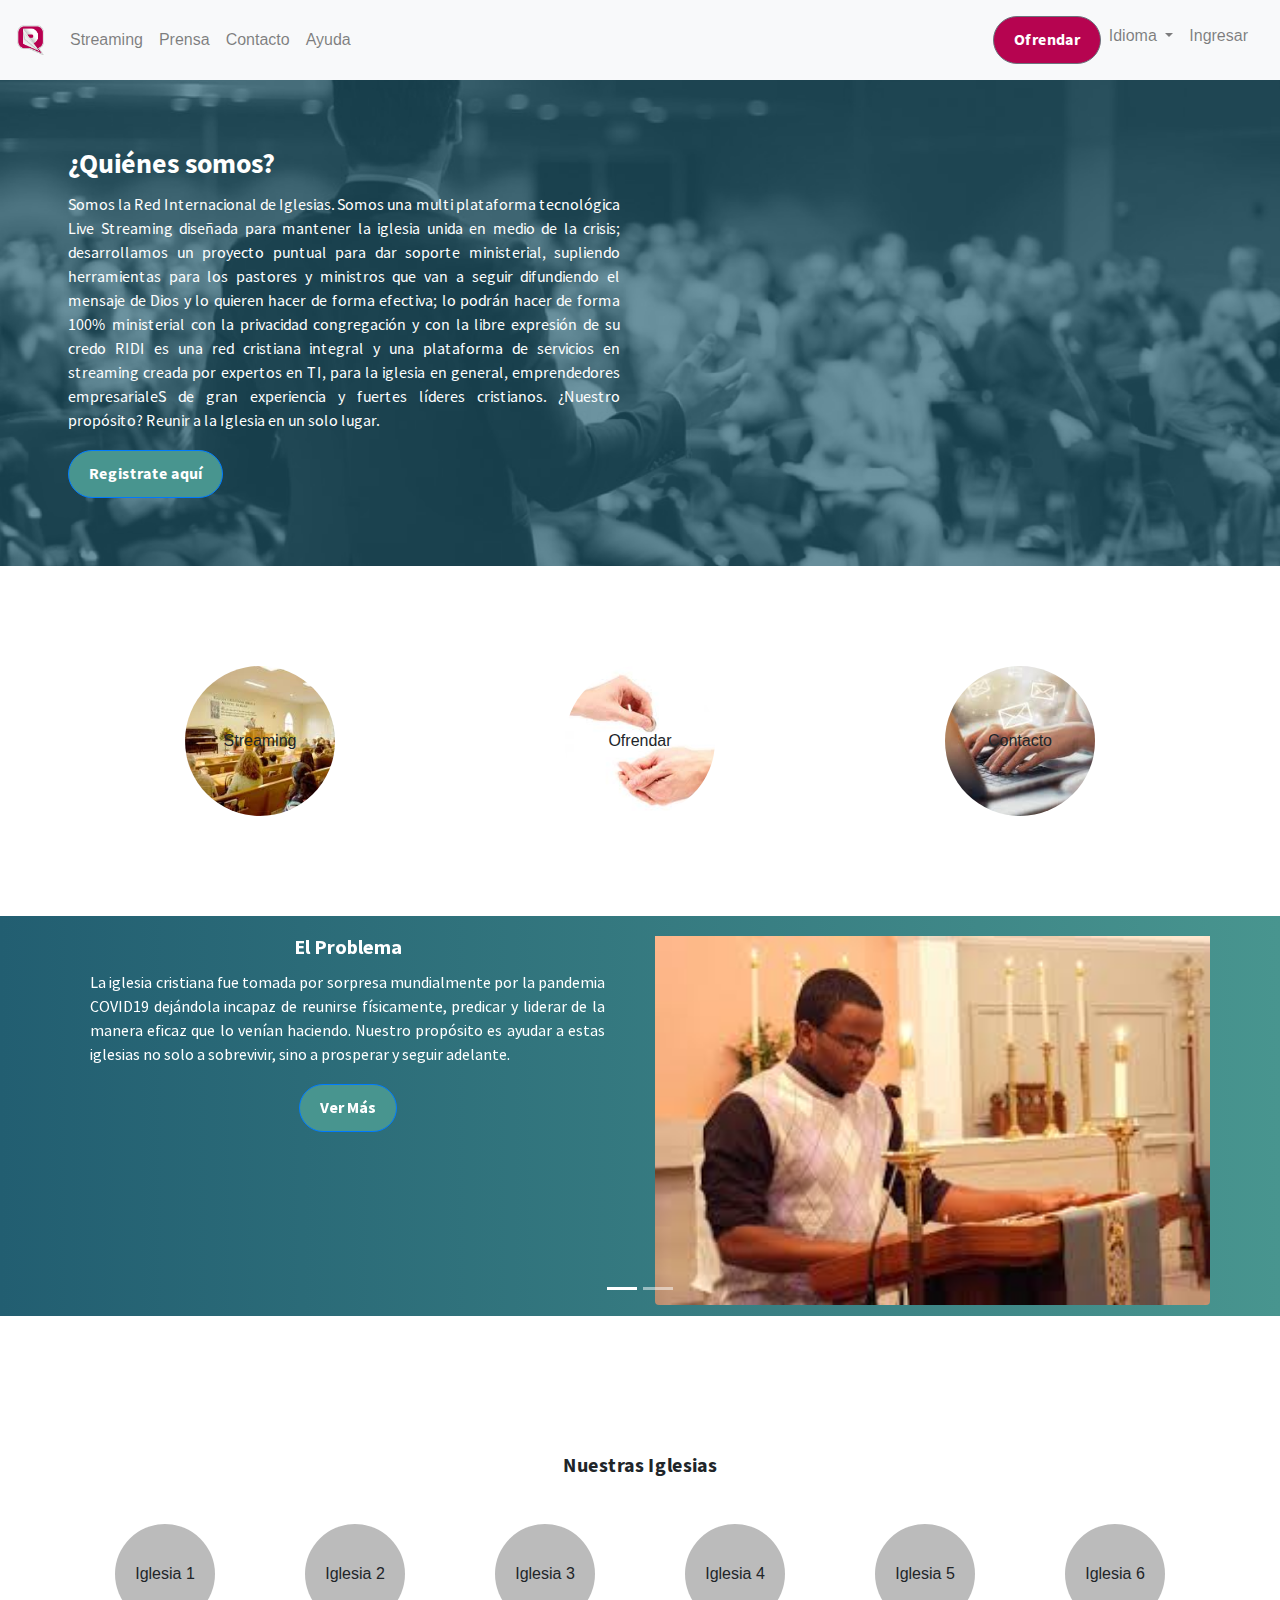
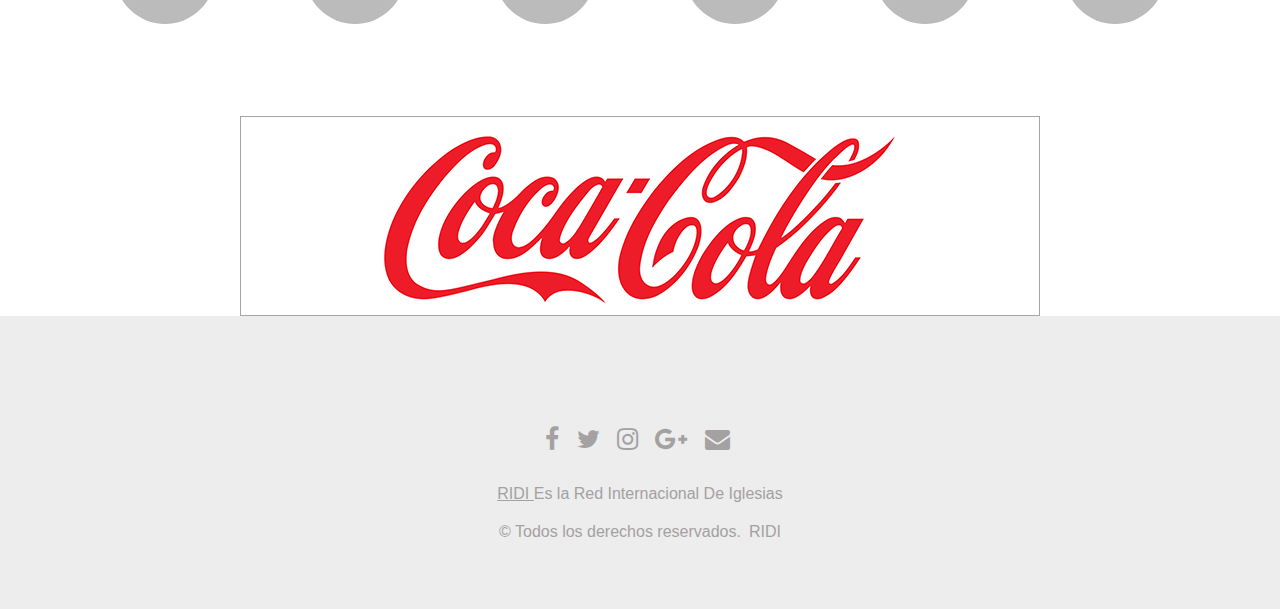
<file: index.html>
<!doctype html>
<html lang="en">

<head>
    <!-- Required meta tags -->
    <meta charset="utf-8">
    <meta name="viewport" content="width=device-width, initial-scale=1, shrink-to-fit=no">

    <!-- Bootstrap CSS -->
    <link rel="stylesheet" href="lib/bootstrap/css/bootstrap.min.css">

    <!-- Own CSS -->
    <link rel="stylesheet" href="css/estilos.css">

    <!--  -->
    <title>RIDI1</title>
</head>

<body>
    <!-- Navbar -->
    <!-- Image and text -->
    <nav class="navbar navbar-expand-lg navbar-light bg-light">
        <a class="navbar-brand" href="#">
            <img src="img/ridi solo-01-01.png" width="30" height="30" class="d-inline-block align-top" alt=""
                loading="lazy">
        </a>
        <button class="navbar-toggler" type="button" data-toggle="collapse" data-target="#navbarNavDropdown"
            aria-controls="navbarNavDropdown" aria-expanded="false" aria-label="Toggle navigation">
            <span class="navbar-toggler-icon"></span>
        </button>
        <div class="collapse navbar-collapse" id="navbarNavDropdown">
            <ul class="navbar-nav">
                <li class="nav-item">
                    <a class="nav-link" href="#" data-toggle="modal" data-target="#exampleModalCenter">Streaming</a>
                </li>
                <li class="nav-item">
                    <a class="nav-link" href="#">Prensa</a>
                </li>
                <li class="nav-item">
                    <a class="nav-link" href="#" data-toggle="modal" data-target="#exampleModalCenter2">Contacto</a>
                </li>
                <li class="nav-item">
                    <a class="nav-link" href="#" data-toggle="modal" data-target="#exampleModalCenter3">Ayuda</a>
                </li>
            </ul>
            <ul class="navbar-nav ml-auto p-2">
                <li class="nav-item">
                    <a class=" btn btn-secondary" href="#" data-toggle="modal" data-target="#exampleModalCenter6">Ofrendar</a>
                </li>
                <li class="nav-item dropdown">
                    <a class="nav-link dropdown-toggle" href="#" id="navbarDropdown" role="button"
                        data-toggle="dropdown" aria-haspopup="true" aria-expanded="false">
                        Idioma
                    </a>
                    <div class="dropdown-menu dropdown-menu-right" aria-labelledby="navbarDropdown">
                        <a class="dropdown-item" href="#">Español</a>
                        <a class="dropdown-item" href="#">Inglés</a>
                    </div>
                </li>
                <li class="nav-item">
                    <a class="nav-link" href="#" data-toggle="modal" data-target="#exampleModalCenter5">Ingresar</a>
                </li>
            </ul>
        </div>
    </nav>
    <!-- ¿Quienes somos? -->
    <div class="bgQueSom">
        <div class="card carQueSom">
            <div class="card-body">
                <h3 class="card-title AvenirBold">¿Quiénes somos?</h3>
                <p class="card-text AvenirRegular" style="text-align: justify;">
                    Somos la Red Internacional de Iglesias.
                    Somos una multi plataforma tecnológica Live Streaming diseñada para mantener la iglesia unida en
                    medio de la crisis; desarrollamos un proyecto puntual para dar soporte ministerial, supliendo
                    herramientas para los pastores y ministros que van a seguir difundiendo el mensaje de Dios y lo
                    quieren hacer de forma efectiva; lo podrán hacer de forma 100% ministerial con la privacidad
                    congregación y con la libre expresión de su credo
                    RIDI es una red cristiana integral y una plataforma de servicios en streaming creada por expertos en
                    TI, para la iglesia en general, emprendedores empresarialeS de gran experiencia y fuertes líderes
                    cristianos.
                    ¿Nuestro propósito?
                    Reunir a la Iglesia en un solo lugar.</p>
                <a href="#" class="btn btn-primary" data-toggle="modal"
                data-target="#exampleModalCenter5">Registrate aquí</a>
            </div>
        </div>
    </div>
    <!-- Funcionalidades -->
    <div class="container conFunc">
        <div class="row">
            <div class="col-4">
                <div class="func" data-toggle="modal" data-target="#exampleModalCenter" style="background-image: url('img/servicio.jpeg'); background-position-x: left; background-size: cover;">
                    Streaming
                </div>
            </div>
            <div class="col-4">
                <div class="func" data-toggle="modal" data-target="#exampleModalCenter6" style="background-image: url('img/ofrenda.jpeg'); background-position-x: center; background-size: cover;">
                    Ofrendar
                </div>
            </div>
            <div class="col-4">
                <div class="func" data-toggle="modal" data-target="#exampleModalCenter2" style="background-image: url('img/contacto.jpeg'); background-position-x: center; background-size: cover;">
                    Contacto
                </div>
            </div>
        </div>
    </div>
    <!-- Tour por la aplicación -->
    <div id="carouselExampleIndicators" class="carousel slide" data-ride="carousel"
        style="background-image: linear-gradient(to right,  #225e71, #48958f)">
        <ol class="carousel-indicators">
            <li data-target="#carouselExampleIndicators" data-slide-to="0" class="active"></li>
            <li data-target="#carouselExampleIndicators" data-slide-to="1"></li>
        </ol>
        <div class="carousel-inner">
            <div class="carousel-item active carousel-item-uno">
                <!-- img class="d-block w-100" src="..." alt="First slide"-->
                <div class="container">
                    <div class="row">
                        <div class="col-6">
                            <div class="card cardTour">
                                <div class="card-body">
                                    <h5 class="card-title AvenirBold">El Problema</h5>
                                    <p class="card-text AvenirRegular">
                                        La iglesia cristiana fue tomada por sorpresa mundialmente por la pandemia
                                        COVID19 dejándola incapaz de reunirse físicamente, predicar y liderar de la
                                        manera eficaz que lo venían haciendo.
                                        Nuestro propósito es ayudar a estas iglesias no solo a sobrevivir, sino a
                                        prosperar y seguir adelante.</p>
                                    <a href="#" class="btn btn-primary">Ver Más</a>
                                </div>
                            </div>
                        </div>
                        <div class="col-6">
                            <img src="img/images.jpeg" class="rounded mx-auto d-block" alt="..."
                                style="width: 100%; padding-top:20px;">
                        </div>
                    </div>
                </div>
            </div>
            <div class="carousel-item carousel-item-dos">
                <!--img class="d-block w-100" src="..." alt="Second slide"-->
                <div class="container">
                    <div class="row">
                        <div class="col-6">
                            <img src="img/images.jpeg" class="rounded mx-auto d-block" alt="..."
                                style="width: 100%; padding-top:20px;">
                        </div>
                        <div class="col-6">
                            <div class="card cardTour">
                                <div class="card-body">
                                    <h5 class="card-title AvenirBold">La Solución</h5>
                                    <p class="card-text AvenirRegular">
                                        Proporcionaremos a todos los pastores, obispos y ministros una plataforma para:
                                        Predicar sus sermones semanales a su congregación estándar; y expandirse a
                                        nuevos creyentes a nivel mundial a través de STREAMING GRATUITO.
                                        Esta es la forma rápida y segura puedan hacer el recaudo de los diezmos y
                                        ofrendas.
                                        Finalmente, proporcionaremos a más de 660 millones de iglesias evangélicas
                                        servicios de valor agregado, como música, películas y educación, lo cual les
                                        permitirá tener la oportunidad de una mayor extensión y alcance.</p>
                                    <a href="#" class="btn btn-primary">Ver Más</a>
                                </div>
                            </div>
                        </div>
                    </div>
                </div>
            </div>
        </div>
    </div>
    <!-- Nuestros aliados -->
    <div class="container conAli">
        <div class="row">
            <h5 class="tituloNuestrasIglesias AvenirBold">Nuestras Iglesias</h5>
        </div>
        <div class="row">
            <div class="col-2">
                <div class="ali">
                    Iglesia 1
                </div>
            </div>
            <div class="col-2">
                <div class="ali">
                    Iglesia 2
                </div>
            </div>
            <div class="col-2">
                <div class="ali">
                    Iglesia 3
                </div>
            </div>
            <div class="col-2">
                <div class="ali">
                    Iglesia 4
                </div>
            </div>
            <div class="col-2">
                <div class="ali">
                    Iglesia 5
                </div>
            </div>
            <div class="col-2">
                <div class="ali">
                    Iglesia 6
                </div>
            </div>
        </div>
    </div>
    <!-- Publicidad -->
    <div id="demo" class="carousel slide" data-ride="carousel">
        <!-- The slideshow -->
        <div class="carousel-inner">
            <div class="carousel-item active">
                <img src="img/Coca-Cola-Aktien-online-traden.png" alt="Coca-Cola">
            </div>
            <div class="carousel-item">
                <img src="img/Coca-Cola-Aktien-online-traden.png" alt="Coca-Cola">
            </div>
            <div class="carousel-item">
                <img src="img/Coca-Cola-Aktien-online-traden.png" alt="Coca-Cola">
            </div>
        </div>
    </div>
    <!-- Footer -->
    <section id="footer">
        <div class="container">
            <div class="row">
                <div class="col-xs-12 col-sm-12 col-md-12 mt-2 mt-sm-5">
                    <ul class="list-unstyled list-inline social text-center">
                        <li class="list-inline-item"><a href="#"><i class="fa fa-facebook"></i></a></li>
                        <li class="list-inline-item"><a href="#"><i class="fa fa-twitter"></i></a></li>
                        <li class="list-inline-item"><a href="#"><i class="fa fa-instagram"></i></a></li>
                        <li class="list-inline-item"><a href="#"><i class="fa fa-google-plus"></i></a></li>
                        <li class="list-inline-item"><a href="#" target="_blank"><i class="fa fa-envelope"></i></a></li>
                    </ul>
                </div>
                <hr>
            </div>
            <div class="row">
                <div class="col-xs-12 col-sm-12 col-md-12 mt-2 mt-sm-2 text-center">
                    <p><u><a href="https://www.ridi1.com/">RIDI </a></u>Es la Red Internacional De Iglesias</p>
                    <p class="h6">© Todos los derechos reservados.<a class="text-green ml-2"
                            href="https://www.ridi1.com" target="_blank">RIDI</a></p>
                </div>
                <hr>
            </div>
        </div>
    </section>
    <!-- Modal for streaming -->
    <div class="modal fade" id="exampleModalCenter" tabindex="-1" role="dialog"
        aria-labelledby="exampleModalCenterTitle" aria-hidden="true">
        <div class="modal-dialog modal-dialog-centered modal-lg" role="document">
            <div class="modal-content">
                <div class="modal-header">
                    <h5 class="modal-title" id="exampleModalLongTitle">Streaming</h5>
                    <button type="button" class="close" data-dismiss="modal" aria-label="Close">
                        <span aria-hidden="true">&times;</span>
                    </button>
                </div>
                <div class="modal-body">
                    <div class="container">
                        <div class="row">
                            <div class="col-6">
                                <div class="card cardStreaming">
                                    <div class="card-body">
                                        <h5 class="card-title AvenirBold">Nuestra propuesta</h5>
                                        <p class="card-text AvenirRegular">
                                            Definición del servicio</p>
                                        <a href="#" class="btn btn-primary">Registrate</a>
                                    </div>
                                </div>
                            </div>
                            <div class="col-6">
                                <img src="img/images.jpeg" class="rounded mx-auto d-block" alt="..."
                                    style="width: 100%; padding-top:20px;">
                            </div>
                        </div>
                    </div>
                </div>
                <!--div class="modal-footer">
                    <button type="button" class="btn btn-secondary" data-dismiss="modal">Close</button>
                    <button type="button" class="btn btn-primary">Save changes</button>
                </div-->
            </div>
        </div>
    </div>
    <!-- Modal for Contact -->
    <div class="modal fade" id="exampleModalCenter2" tabindex="-1" role="dialog"
        aria-labelledby="exampleModalCenterTitle" aria-hidden="true">
        <div class="modal-dialog modal-dialog-centered modal-lg" role="document">
            <div class="modal-content">
                <div class="modal-header">
                    <h5 class="modal-title" id="exampleModalLongTitle">Contacto</h5>
                    <button type="button" class="close" data-dismiss="modal" aria-label="Close">
                        <span aria-hidden="true">&times;</span>
                    </button>
                </div>
                <div class="modal-body">
                    <div class="container">
                        <div class="row">
                            <div class="col-6">
                                <div class="container">
                                    <div class="row">
                                        <div class="col-md-12">
                                            <div class="well well-sm">
                                                <form class="form-horizontal" method="post">
                                                    <fieldset>
                                                        <legend>Escribenos</legend>
                                                        <div class="form-group">
                                                            <div class="col-md-12">
                                                                <label for="validationDefault01">Área</label>
                                                                <select class="custom-select" id="area">
                                                                    <option selected>Área</option>
                                                                    <option>Marketing</option>
                                                                    <option>Medios de comunicación</option>
                                                                </select>
                                                            </div>
                                                        </div>
                                                        <div class="form-group">
                                                            <div class="col-md-12">
                                                                <label for="validationDefault01">Nombre</label>
                                                                <input id="lname" name="name" type="text"
                                                                    placeholder=" Nombre" class="form-control">
                                                            </div>
                                                        </div>

                                                        <div class="form-group">
                                                            <div class="col-md-12">
                                                                <label for="validationDefault01">Correo electrónico</label>
                                                                <input id="email" name="email" type="text"
                                                                    placeholder="mail@mail.com" class="form-control">
                                                            </div>
                                                        </div>

                                                        <div class="form-group">
                                                            <div class="col-md-12">
                                                                <label for="validationDefault01">Teléfono</label>
                                                                <input id="phone" name="phone" type="text"
                                                                    placeholder="(+52) 55 5555 5555" class="form-control">
                                                            </div>
                                                        </div>

                                                        <div class="form-group">
                                                            <div class="col-md-12">
                                                                <label for="validationDefault01">Mensaje</label>
                                                                <textarea class="form-control" id="message"
                                                                    name="message"
                                                                    placeholder="Mensaje."
                                                                    rows="7"></textarea>
                                                            </div>
                                                        </div>

                                                        <div class="form-group">
                                                            <div class="col-md-12 text-center">
                                                                <button type="submit"
                                                                    class="btn btn-primary btn-lg">Enviar</button>
                                                            </div>
                                                        </div>
                                                    </fieldset>
                                                </form>
                                            </div>
                                        </div>
                                    </div>
                                </div>
                            </div>
                            <div class="col-6">
                                <iframe
                                    src="https://www.google.com/maps/embed?pb=!1m14!1m12!1m3!1d7528.213646855604!2d-98.9879213778917!3d19.364526719607035!2m3!1f0!2f0!3f0!3m2!1i1024!2i768!4f13.1!5e0!3m2!1ses!2smx!4v1598648378971!5m2!1ses!2smx"
                                    width="100%" height="50%" frameborder="0" style="border:0;" allowfullscreen=""
                                    aria-hidden="false" tabindex="0"></iframe>
                                    <div class="row">
                                        <div class="col-xs-12 col-sm-12 col-md-12 mt-2 mt-sm-5">
                                            <ul class="list-unstyled list-inline social text-center">
                                                <li class="list-inline-item"><a href="#"><i class="fa fa-facebook"></i></a></li>
                                                <li class="list-inline-item"><a href="#"><i class="fa fa-twitter"></i></a></li>
                                                <li class="list-inline-item"><a href="#"><i class="fa fa-instagram"></i></a></li>
                                                <li class="list-inline-item"><a href="#"><i class="fa fa-google-plus"></i></a></li>
                                                <li class="list-inline-item"><a href="#" target="_blank"><i class="fa fa-envelope"></i></a></li>
                                            </ul>
                                        </div>
                                        <hr>
                                    </div>
                            </div>
                        </div>
                    </div>
                </div>
                <!--div class="modal-footer">
                    <button type="button" class="btn btn-secondary" data-dismiss="modal">Close</button>
                    <button type="button" class="btn btn-primary">Save changes</button>
                </div-->
            </div>
        </div>
    </div>
    <!-- Modal for Ayuda -->
    <div class="modal fade" id="exampleModalCenter3" tabindex="-1" role="dialog"
        aria-labelledby="exampleModalCenterTitle" aria-hidden="true">
        <div class="modal-dialog modal-dialog-centered modal-lg" role="document">
            <div class="modal-content">
                <div class="modal-header">
                    <h5 class="modal-title" id="exampleModalLongTitle">Ayuda</h5>
                    <button type="button" class="close" data-dismiss="modal" aria-label="Close">
                        <span aria-hidden="true">&times;</span>
                    </button>
                </div>
                <div class="modal-body">
                    <div class="container">
                        <div class="row">
                            <div class="accordion" id="accordionExample">
                                <div class="card">
                                    <div class="card-header" id="headingOne">
                                        <h5 class="mb-0">
                                            <button class="btn btn-link" type="button" data-toggle="collapse"
                                                data-target="#collapseOne" aria-expanded="true"
                                                aria-controls="collapseOne">
                                                QUIENES SOMOS?
                                            </button>
                                        </h5>
                                    </div>
                                    <div id="collapseOne" class="collapse show" aria-labelledby="headingOne"
                                        data-parent="#accordionExample">
                                        <div class="card-body">
                                            Anim pariatur cliche reprehenderit, enim eiusmod high life accusamus terry
                                            richardson ad squid. 3 wolf moon officia aute, non cupidatat skateboard
                                            dolor brunch.
                                        </div>
                                    </div>
                                    <div class="card">
                                        <div class="card-header" id="headingTwo">
                                            <h5 class="mb-0">
                                                <button class="btn btn-link collapsed" type="button"
                                                    data-toggle="collapse" data-target="#collapseTwo"
                                                    aria-expanded="false" aria-controls="collapseTwo">
                                                    ¿QUE TIPO DE OFRENDA PUEDO REALIZAR?
                                                </button>
                                            </h5>
                                        </div>
                                        <div id="collapseTwo" class="collapse" aria-labelledby="headingTwo"
                                            data-parent="#accordionExample">
                                            <div class="card-body">
                                                Anim pariatur cliche reprehenderit, enim eiusmod high life accusamus
                                                terry
                                                richardson ad squid. 3 wolf moon officia aute, non cupidatat skateboard
                                                dolor brunch.
                                            </div>
                                        </div>
                                    </div>
                                    <div class="card">
                                        <div class="card-header" id="headingThree">
                                            <h5 class="mb-0">
                                                <button class="btn btn-link collapsed" type="button"
                                                    data-toggle="collapse" data-target="#collapseThree"
                                                    aria-expanded="false" aria-controls="collapseThree">
                                                    ¿EXISTE ALGUN LIMITE DE OFRENDA QUE PUEDO HACER?
                                                </button>
                                            </h5>
                                        </div>
                                        <div id="collapseThree" class="collapse" aria-labelledby="headingThree"
                                            data-parent="#accordionExample">
                                            <div class="card-body">
                                                Anim pariatur cliche reprehenderit, enim eiusmod high life accusamus
                                                terry
                                                richardson ad squid. 3 wolf moon officia aute, non cupidatat skateboard
                                                dolor brunch.
                                            </div>
                                        </div>
                                    </div>
                                    <div class="card">
                                        <div class="card-header" id="headingFour">
                                            <h5 class="mb-0">
                                                <button class="btn btn-link collapsed" type="button"
                                                    data-toggle="collapse" data-target="#collapseFour"
                                                    aria-expanded="false" aria-controls="collapseFour">
                                                    ¿CUALES SON LOS REQUISITOS PARA FORMAR PARTE DE LA COMUNIDAD?
                                                </button>
                                            </h5>
                                        </div>
                                        <div id="collapseFour" class="collapse" aria-labelledby="headingFour"
                                            data-parent="#accordionExample">
                                            <div class="card-body">
                                                Anim pariatur cliche reprehenderit, enim eiusmod high life accusamus
                                                terry
                                                richardson ad squid. 3 wolf moon officia aute, non cupidatat skateboard
                                                dolor brunch.
                                            </div>
                                        </div>
                                    </div>
                                    <div class="card">
                                        <div class="card-header" id="headingFive">
                                            <h5 class="mb-0">
                                                <button class="btn btn-link collapsed" type="button"
                                                    data-toggle="collapse" data-target="#collapseFive"
                                                    aria-expanded="false" aria-controls="collapseFive">
                                                    ¿QUE CAPACIDAD DEBE TENER MI COMPUTADORA PARA PARTICIPAR EN EL
                                                    STREAMING?
                                                </button>
                                            </h5>
                                        </div>
                                        <div id="collapseFive" class="collapse" aria-labelledby="headingFive"
                                            data-parent="#accordionExample">
                                            <div class="card-body">
                                                Anim pariatur cliche reprehenderit, enim eiusmod high life accusamus
                                                terry
                                                richardson ad squid. 3 wolf moon officia aute, non cupidatat skateboard
                                                dolor brunch.
                                            </div>
                                        </div>
                                    </div>
                                    <div class="card">
                                        <div class="card-header" id="headingSix">
                                            <h5 class="mb-0">
                                                <button class="btn btn-link collapsed" type="button"
                                                    data-toggle="collapse" data-target="#collapseSix"
                                                    aria-expanded="false" aria-controls="collapseSix">
                                                    ¿EN QUE CIUDAD OPERAN?
                                                </button>
                                            </h5>
                                        </div>
                                        <div id="collapseSix" class="collapse" aria-labelledby="headingSix"
                                            data-parent="#accordionExample">
                                            <div class="card-body">
                                                Anim pariatur cliche reprehenderit, enim eiusmod high life accusamus
                                                terry
                                                richardson ad squid. 3 wolf moon officia aute, non cupidatat skateboard
                                                dolor brunch.
                                            </div>
                                        </div>
                                    </div>
                                </div>
                            </div>
                        </div>
                        <!-- Chat -->
                        <div class="chat-popup" id="myForm" style="display: none;">
                            <form action="" class="form-container">
                                <h1>Contacto</h1>
                                <input type="text" placeholder="Nombre" class="form-control">
                                <input type="text" placeholder="Asunto" class="form-control">
                                <textarea placeholder="Escribe una pregunta.." name="msg" required></textarea>

                                <button class="btn btn-primary">Enviar</button>
                                <button class="btn btn-secondary" onclick="closeForm()">Cerrar</button>
                            </form>
                          </div>
                        <!-- Chat -->
                    </div>
                    <div class="modal-footer">
                    <!--button type="button" class="btn btn-secondary" data-dismiss="modal">Cerrar</button-->
                    <button type="button" class="btn btn-primary" onclick="openForm()">No encontré lo que buscaba</button>
                </div>
                </div>
            </div>
        </div>
    </div>
    <!-- Modal for Login -->
    <div class="modal fade" id="exampleModalCenter4" tabindex="-1" role="dialog"
        aria-labelledby="exampleModalCenterTitle" aria-hidden="true">
        <div class="modal-dialog modal-dialog-centered modal-sm" role="document">
            <div class="modal-content">
                <div class="modal-header">
                    <h5 class="modal-title" id="exampleModalLongTitle">Iniciar sesión</h5>
                    <button type="button" class="close" data-dismiss="modal" aria-label="Close">
                        <span aria-hidden="true">&times;</span>
                    </button>
                </div>
                <div class="modal-body">
                    <div class="container">
                        <div class="row">
                            <div class="col-12">
                                <form>
                                    <div class="form-group">
                                        <label for="exampleInputEmail1">Correo electrónico</label>
                                        <input type="email" class="form-control" id="exampleInputEmail1"
                                            aria-describedby="emailHelp" placeholder="mail@mail.com">
                                    </div>
                                    <div class="form-group">
                                        <label for="exampleInputPassword1">Contraseña</label>
                                        <input type="password" class="form-control" id="exampleInputPassword1"
                                            placeholder="********">
                                    </div>
                                    <!--button type="submit" class="btn btn-primary">Enviar</button-->
                                </form>
                            </div>
                        </div>
                    </div>
                </div>
                <div class="modal-footer">
                    <!--button type="button" class="btn btn-secondary" data-dismiss="modal">Cancelar</button-->
                    <button type="button" class="btn btn-primary">Iniciar sesión</button>
                </div>
            </div>
        </div>
    </div>
    <!-- Modal for Registro -->
    <div class="modal fade" id="exampleModalCenter5" tabindex="-1" role="dialog"
        aria-labelledby="exampleModalCenterTitle" aria-hidden="true">
        <div class="modal-dialog modal-dialog-centered modal-lg" role="document">
            <div class="modal-content">
                <div class="modal-header">
                    <h5 class="modal-title" id="exampleModalLongTitle">Registro</h5>
                    <button type="button" class="close" data-dismiss="modal" aria-label="Close">
                        <span aria-hidden="true">&times;</span>
                    </button>
                </div>
                <div class="modal-body">
                    <!-- Funcionalidades -->
                    <div class="container conFunc">
                        <div class="row">
                            <div class="col-4">
                                <button class="func" id="btnRegInst" style="background-image: url('img/pulpito.jpeg'); background-position-x: center;">
                                    Institución
                                </button>
                            </div>
                            <div class="col-4">
                                <button class="func" id="btnRegAgr" style="background-image: url('img/oratoria.jpeg'); background-position-x: center;">
                                    Pastor
                                </button>
                            </div>
                            <div class="col-4">
                                <button class="func" style="background-image: url('img/miembros.jpeg'); background-position-x: center;">
                                    Miembro
                                </button>
                            </div>
                        </div>
                        <br>
                        <div class="row">
                            <div class="alert alert-warning" role="alert">
                                Solicita una invitación al líder de tu congregación
                            </div>
                        </div>
                        <div class="row">
                            <h5 style="width: 100%; text-align: center;">¿Ya estás registrado? <span><a href="#" id="btnLogin">Inicia sesión</a></span></h5>
                        </div>
                    </div>
                </div>
                <!--div class="modal-footer">
                    <button type="button" class="btn btn-secondary" data-dismiss="modal">Close</button>
                    <button type="button" class="btn btn-primary">Save changes</button>
                </div-->
            </div>
        </div>
    </div>
    <!-- Modal for Ofrenda -->
    <div class="modal fade" id="exampleModalCenter6" tabindex="-1" role="dialog"
        aria-labelledby="exampleModalCenterTitle" aria-hidden="true">
        <div class="modal-dialog modal-dialog-centered" role="document">
            <div class="modal-content">
                <div class="modal-header">
                    <h5 class="modal-title" id="exampleModalLongTitle">Ofrendar</h5>
                    <button type="button" class="close" data-dismiss="modal" aria-label="Close">
                        <span aria-hidden="true">&times;</span>
                    </button>
                </div>
                <div class="modal-body">
                    <!-- Funcionalidades -->
                    <div class="container">
                        <form>
                            <div class="form-row">
                                <div class="col-md-12">
                                    <label for="validationDefault01">Titular de la tarjeta</label>
                                    <input type="text" class="form-control" id="validationDefault01"
                                        placeholder="Juan Pablo Rojas Lopez" required>
                                </div>
                            </div>
                            <br>
                            <div class="form-row">
                                <div class="col-md-6">
                                    <label for="validationDefault01">No. de tarjeta</label>
                                    <input type="text" class="form-control" id="validationDefault01"
                                        placeholder="0000 0000 0000 0000" required>
                                </div>
                                <div class="col-md-6">
                                    <label for="validationDefault01">Monto</label>
                                    <input type="text" class="form-control" id="validationDefault01" placeholder="0.00"
                                        required>
                                </div>
                            </div>
                            <br>
                            <div class="form-row">
                                <div class="col-md-4">
                                    <label for="validationDefault01">Tipo de tarjeta</label>
                                    <select class="custom-select" id="cargo">
                                        <option selected>Tipo</option>
                                        <option>Visa</option>
                                        <option>Master Card</option>
                                        <option>American Express</option>
                                    </select>
                                </div>
                                <div class="col-md-4">
                                    <label for="validationDefault01">Expiración</label>
                                    <input type="text" class="form-control" id="validationDefault01" placeholder="00/00"
                                        required>
                                </div>
                                <div class="col-md-4">
                                    <label for="validationDefault01">CVV</label>
                                    <input type="text" class="form-control" id="validationDefault01" placeholder="000"
                                        required>
                                </div>
                            </div>
                            <br>
                            <div class="form-row">
                                <div class="col-md-12">
                                    <label for="validationDefault01">Tipo de ofrenda</label>
                                    <select class="custom-select" id="cargo">
                                        <option selected>Tipo</option>
                                        <option>Ofrenda</option>
                                        <option>Diezmo</option>
                                    </select>
                                </div>
                            </div>
                        </form>
                    </div>
                </div>
                <div class="modal-footer">
                    <button type="button" class="btn btn-secondary" data-dismiss="modal">Cancelar</button>
                    <button type="button" class="btn btn-primary">Ofrendar</button>
                </div>
            </div>
        </div>
    </div>
    <!-- Optional JavaScript -->
    <!-- jQuery first, then Popper.js, then Bootstrap JS -->
    <script src="lib/jquery/jquery-3.5.1.slim.min.js"></script>
    <script src="lib/popper/popper.min.js"></script>
    <script src="lib/bootstrap/js/bootstrap.min.js"></script>

    <!-- Own CSS -->
    <script src="js/script.js"></script>

</body>

</html>
</file>
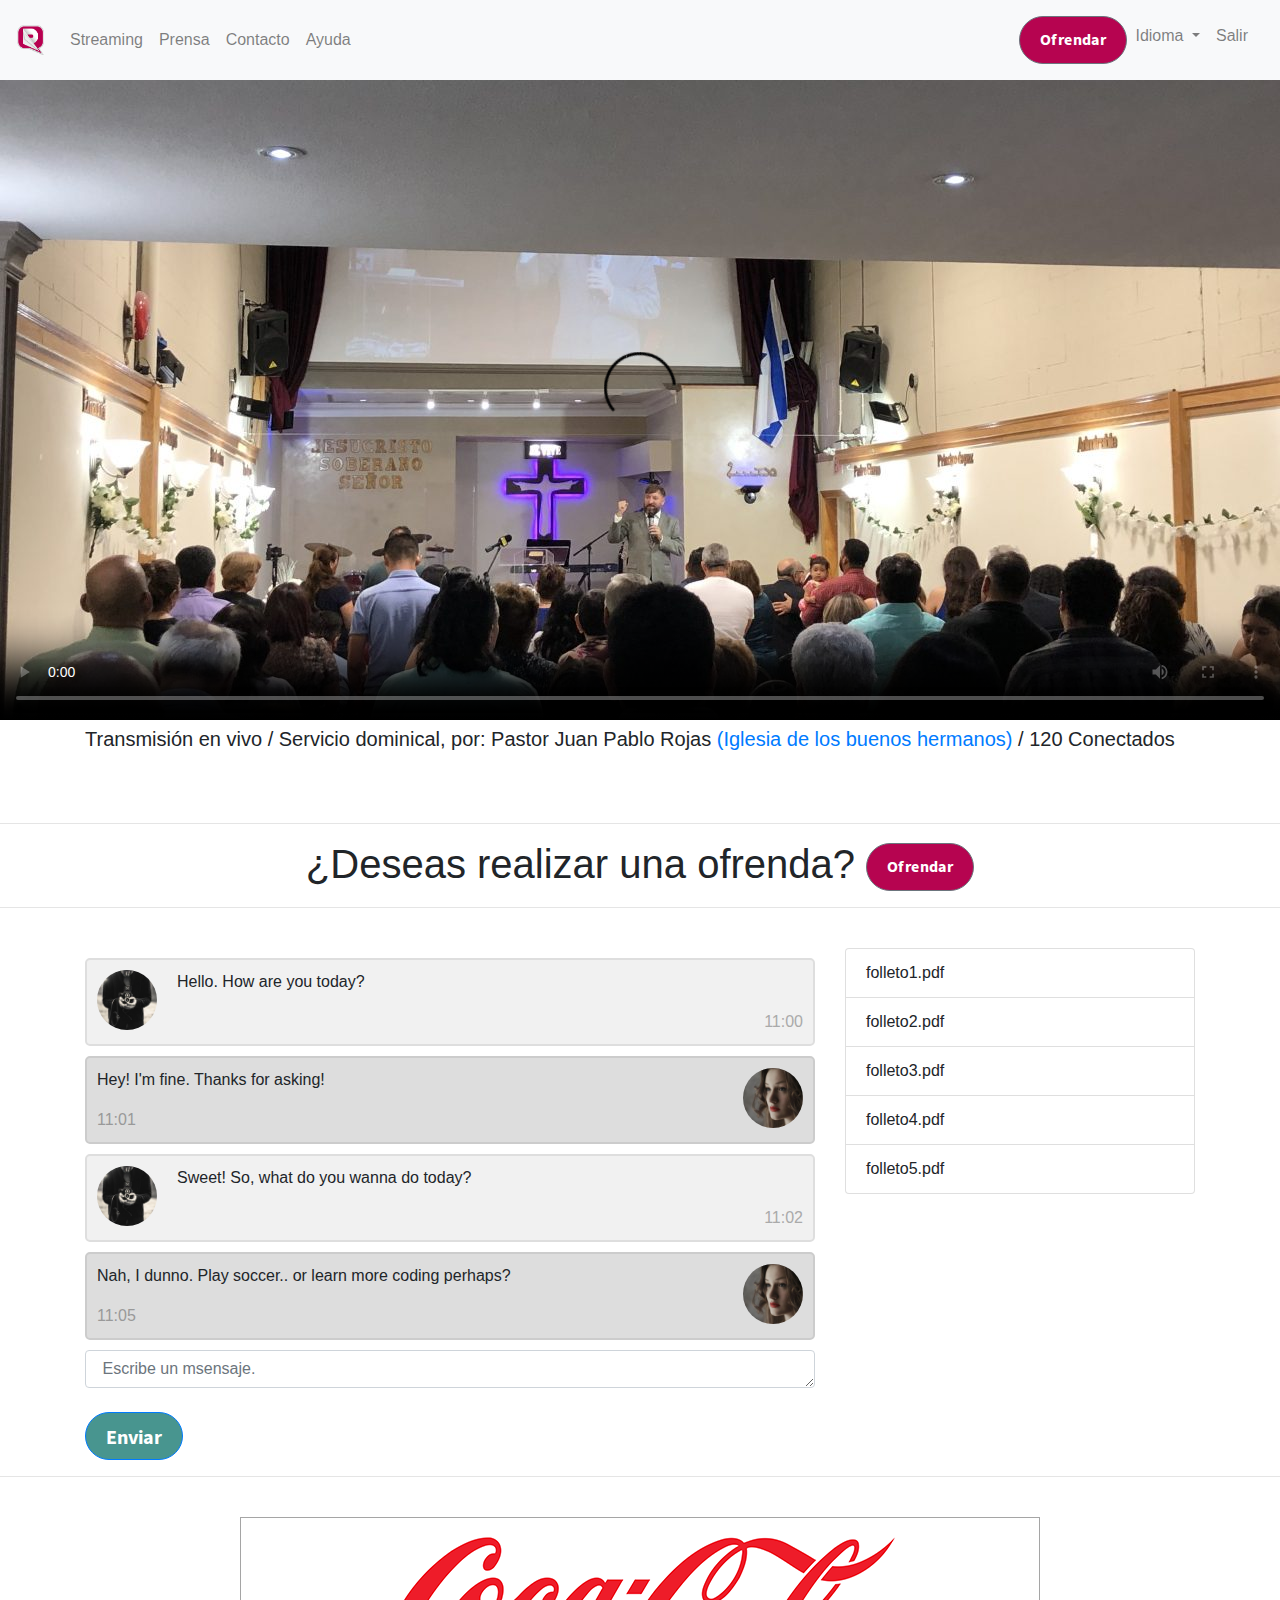
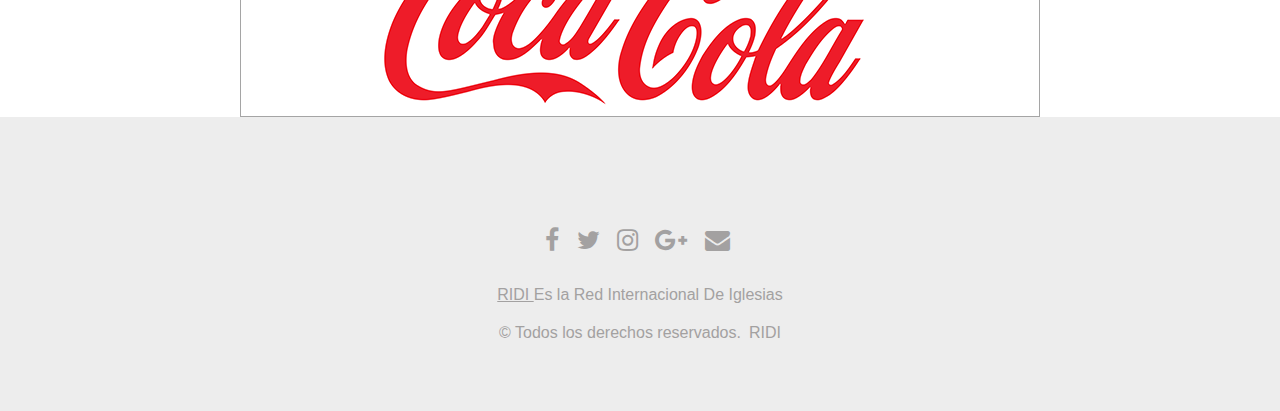
<file: evento.html>
<!doctype html>
<html lang="en">

<head>
    <!-- Required meta tags -->
    <meta charset="utf-8">
    <meta name="viewport" content="width=device-width, initial-scale=1, shrink-to-fit=no">

    <!-- Bootstrap CSS -->
    <link rel="stylesheet" href="lib/bootstrap/css/bootstrap.min.css">

    <!-- Own CSS -->
    <link rel="stylesheet" href="css/estilos.css">

    <!--  -->
    <title>RIDI1</title>

</head>

<body>
    <!-- Navbar -->
    <!-- Image and text -->
    <nav class="navbar navbar-expand-lg navbar-light bg-light">
        <a class="navbar-brand" href="#">
            <img src="img/ridi solo-01-01.png" width="30" height="30" class="d-inline-block align-top" alt=""
                loading="lazy">
        </a>
        <button class="navbar-toggler" type="button" data-toggle="collapse" data-target="#navbarNavDropdown"
            aria-controls="navbarNavDropdown" aria-expanded="false" aria-label="Toggle navigation">
            <span class="navbar-toggler-icon"></span>
        </button>
        <div class="collapse navbar-collapse" id="navbarNavDropdown">
            <ul class="navbar-nav">
                <li class="nav-item">
                    <a class="nav-link" href="#" data-toggle="modal" data-target="#exampleModalCenter">Streaming</a>
                </li>
                <li class="nav-item">
                    <a class="nav-link" href="#">Prensa</a>
                </li>
                <li class="nav-item">
                    <a class="nav-link" href="#" data-toggle="modal" data-target="#exampleModalCenter2">Contacto</a>
                </li>
                <li class="nav-item">
                    <a class="nav-link" href="#" data-toggle="modal" data-target="#exampleModalCenter3">Ayuda</a>
                </li>
            </ul>
            <ul class="navbar-nav ml-auto p-2">
                <li class="nav-item">
                    <a class="btn btn-secondary" href="#" data-toggle="modal" data-target="#exampleModalCenter6">Ofrendar</a>
                </li>
                <li class="nav-item dropdown">
                    <a class="nav-link dropdown-toggle" href="#" id="navbarDropdown" role="button"
                        data-toggle="dropdown" aria-haspopup="true" aria-expanded="false">
                        Idioma
                    </a>
                    <div class="dropdown-menu dropdown-menu-right" aria-labelledby="navbarDropdown">
                        <a class="dropdown-item" href="#">Español</a>
                        <a class="dropdown-item" href="#">Inglés</a>
                    </div>
                </li>
                <li class="nav-item">
                    <a class="nav-link" href="index.html">Salir</a>
                </li>
            </ul>
        </div>
    </nav>
    <!-- Contenido -->
    <div>
        <video width="100%" src="" autoplay poster="img/culto.jpg" controls>
            Tu navegador no admite el elemento <code>video</code>.
        </video>
        <div class="visor">
            <div class="container">
                <div class="row">
                    <h5>Mateo 3:13-17</h5>
                </div>
                <div class="row">
                    <h5>Reina-Valera 1960</h5>
                </div>
                <div class="row">
                    <p>13 Entonces Jesús vino de Galilea a Juan al Jordán, para ser bautizado por él.
                        <br>
                        14 Mas Juan se le oponía, diciendo: Yo necesito ser bautizado por ti, ¿y tú vienes a mí?
                        <br>
                        15 Pero Jesús le respondió: Deja ahora, porque así conviene que cumplamos toda justicia.
                        Entonces le dejó.
                        <br>
                        16 Y Jesús, después que fue bautizado, subió luego del agua; y he aquí los cielos le fueron
                        abiertos, y vio al Espíritu de Dios que descendía como paloma, y venía sobre él.
                        <br>
                        17 Y hubo una voz de los cielos, que decía: Este es mi Hijo amado, en quien tengo complacencia.
                    </p>
                </div>
            </div>
        </div>
        <div class="container">
            <h5>Transmisión en vivo / Servicio dominical, por: Pastor Juan Pablo Rojas <span><a href="home_mie.html">(Iglesia de los buenos hermanos)</a></span> / 120 Conectados</h5><br>
        </div>
        <br>
        <hr>
        <div class="container">
            <h1 style="width: 100%; text-align: center;">¿Deseas realizar una ofrenda? <span><button
                        class="btn btn-secondary" data-toggle="modal"
                        data-target="#exampleModalCenter6">Ofrendar</button></span>
            </h1>
        </div>
        <hr>
    </div>
    <br>
    <!-- Chat -->
    <div class="container">
        <div class="row">
            <div class="col-8">
                <div class="container2">
                    <img src="img/bandmember.jpg" alt="Avatar">
                    <p>Hello. How are you today?</p>
                    <span class="time-right">11:00</span>
                </div>

                <div class="container2 darker">
                    <img src="img/avatar_g2.jpg" alt="Avatar" class="right">
                    <p>Hey! I'm fine. Thanks for asking!</p>
                    <span class="time-left">11:01</span>
                </div>

                <div class="container2">
                    <img src="img/bandmember.jpg" alt="Avatar">
                    <p>Sweet! So, what do you wanna do today?</p>
                    <span class="time-right">11:02</span>
                </div>

                <div class="container2 darker">
                    <img src="img/avatar_g2.jpg" alt="Avatar" class="right">
                    <p>Nah, I dunno. Play soccer.. or learn more coding perhaps?</p>
                    <span class="time-left">11:05</span>
                </div>
                <form class="form-horizontal" method="post">
                    <fieldset>
                        <textarea class="form-control" id="message" name="message" placeholder=" Escribe un msensaje."
                            rows="1"></textarea>
                        <br>
                        <button class="btn btn-primary btn-lg">Enviar</button>
                    </fieldset>
                </form>
            </div>
            <div class="col-4">
                <ul class="list-group">
                    <li class="list-group-item">folleto1.pdf</li>
                    <li class="list-group-item">folleto2.pdf</li>
                    <li class="list-group-item">folleto3.pdf</li>
                    <li class="list-group-item">folleto4.pdf</li>
                    <li class="list-group-item">folleto5.pdf</li>
                </ul>
            </div>
        </div>

    </div>
    <hr>
    <br>
    <!-- Publicidad -->
    <div id="demo" class="carousel slide" data-ride="carousel">
        <!-- The slideshow -->
        <div class="carousel-inner">
            <div class="carousel-item active">
                <img src="img/Coca-Cola-Aktien-online-traden.png" alt="Coca-Cola">
            </div>
            <div class="carousel-item">
                <img src="img/Coca-Cola-Aktien-online-traden.png" alt="Coca-Cola">
            </div>
            <div class="carousel-item">
                <img src="img/Coca-Cola-Aktien-online-traden.png" alt="Coca-Cola">
            </div>
        </div>
    </div>
    <!-- Footer -->
    <section id="footer">
        <div class="container">
            <div class="row">
                <div class="col-xs-12 col-sm-12 col-md-12 mt-2 mt-sm-5">
                    <ul class="list-unstyled list-inline social text-center">
                        <li class="list-inline-item"><a href="#"><i class="fa fa-facebook"></i></a></li>
                        <li class="list-inline-item"><a href="#"><i class="fa fa-twitter"></i></a></li>
                        <li class="list-inline-item"><a href="#"><i class="fa fa-instagram"></i></a></li>
                        <li class="list-inline-item"><a href="#"><i class="fa fa-google-plus"></i></a></li>
                        <li class="list-inline-item"><a href="#" target="_blank"><i class="fa fa-envelope"></i></a></li>
                    </ul>
                </div>
                <hr>
            </div>
            <div class="row">
                <div class="col-xs-12 col-sm-12 col-md-12 mt-2 mt-sm-2 text-center">
                    <p><u><a href="https://www.ridi1.com/">RIDI </a></u>Es la Red Internacional De Iglesias</p>
                    <p class="h6">© Todos los derechos reservados.<a class="text-green ml-2"
                            href="https://www.ridi1.com" target="_blank">RIDI</a></p>
                </div>
                <hr>
            </div>
        </div>
    </section>
    <!-- Modal for streaming -->
    <div class="modal fade" id="exampleModalCenter" tabindex="-1" role="dialog"
        aria-labelledby="exampleModalCenterTitle" aria-hidden="true">
        <div class="modal-dialog modal-dialog-centered modal-lg" role="document">
            <div class="modal-content">
                <div class="modal-header">
                    <h5 class="modal-title" id="exampleModalLongTitle">Streaming</h5>
                    <button type="button" class="close" data-dismiss="modal" aria-label="Close">
                        <span aria-hidden="true">&times;</span>
                    </button>
                </div>
                <div class="modal-body">
                    <div class="container">
                        <div class="row">
                            <div class="col-6">
                                <div class="card cardStreaming">
                                    <div class="card-body">
                                        <h5 class="card-title AvenirBold">Nuestra propuesta</h5>
                                        <p class="card-text AvenirRegular">
                                            Definición del servicio</p>
                                        <a href="#" class="btn btn-primary">Registrate</a>
                                    </div>
                                </div>
                            </div>
                            <div class="col-6">
                                <img src="img/images.jpeg" class="rounded mx-auto d-block" alt="..."
                                    style="width: 100%; padding-top:20px;">
                            </div>
                        </div>
                    </div>
                </div>
                <!--div class="modal-footer">
                    <button type="button" class="btn btn-secondary" data-dismiss="modal">Close</button>
                    <button type="button" class="btn btn-primary">Save changes</button>
                </div-->
            </div>
        </div>
    </div>
    <!-- Modal for Contact -->
    <div class="modal fade" id="exampleModalCenter2" tabindex="-1" role="dialog"
        aria-labelledby="exampleModalCenterTitle" aria-hidden="true">
        <div class="modal-dialog modal-dialog-centered modal-lg" role="document">
            <div class="modal-content">
                <div class="modal-header">
                    <h5 class="modal-title" id="exampleModalLongTitle">Contacto</h5>
                    <button type="button" class="close" data-dismiss="modal" aria-label="Close">
                        <span aria-hidden="true">&times;</span>
                    </button>
                </div>
                <div class="modal-body">
                    <div class="container">
                        <div class="row">
                            <div class="col-6">
                                <div class="container">
                                    <div class="row">
                                        <div class="col-md-12">
                                            <div class="well well-sm">
                                                <form class="form-horizontal" method="post">
                                                    <fieldset>
                                                        <legend>Escribenos</legend>
                                                        <div class="form-group">
                                                            <div class="col-md-12">
                                                                <label for="validationDefault01">Área</label>
                                                                <select class="custom-select" id="area">
                                                                    <option selected>Área</option>
                                                                    <option>Marketing</option>
                                                                    <option>Medios de comunicación</option>
                                                                </select>
                                                            </div>
                                                        </div>
                                                        <div class="form-group">
                                                            <div class="col-md-12">
                                                                <label for="validationDefault01">Nombre</label>
                                                                <input id="lname" name="name" type="text"
                                                                    placeholder=" Nombre" class="form-control">
                                                            </div>
                                                        </div>

                                                        <div class="form-group">
                                                            <div class="col-md-12">
                                                                <label for="validationDefault01">Correo
                                                                    electrónico</label>
                                                                <input id="email" name="email" type="text"
                                                                    placeholder="mail@mail.com" class="form-control">
                                                            </div>
                                                        </div>

                                                        <div class="form-group">
                                                            <div class="col-md-12">
                                                                <label for="validationDefault01">Teléfono</label>
                                                                <input id="phone" name="phone" type="text"
                                                                    placeholder="(+52) 55 5555 5555"
                                                                    class="form-control">
                                                            </div>
                                                        </div>

                                                        <div class="form-group">
                                                            <div class="col-md-12">
                                                                <label for="validationDefault01">Mensaje</label>
                                                                <textarea class="form-control" id="message"
                                                                    name="message" placeholder="Mensaje."
                                                                    rows="7"></textarea>
                                                            </div>
                                                        </div>

                                                        <div class="form-group">
                                                            <div class="col-md-12 text-center">
                                                                <button type="submit"
                                                                    class="btn btn-primary btn-lg">Enviar</button>
                                                            </div>
                                                        </div>
                                                    </fieldset>
                                                </form>
                                            </div>
                                        </div>
                                    </div>
                                </div>
                            </div>
                            <div class="col-6">
                                <iframe
                                    src="https://www.google.com/maps/embed?pb=!1m14!1m12!1m3!1d7528.213646855604!2d-98.9879213778917!3d19.364526719607035!2m3!1f0!2f0!3f0!3m2!1i1024!2i768!4f13.1!5e0!3m2!1ses!2smx!4v1598648378971!5m2!1ses!2smx"
                                    width="100%" height="50%" frameborder="0" style="border:0;" allowfullscreen=""
                                    aria-hidden="false" tabindex="0"></iframe>
                                <div class="row">
                                    <div class="col-xs-12 col-sm-12 col-md-12 mt-2 mt-sm-5">
                                        <ul class="list-unstyled list-inline social text-center">
                                            <li class="list-inline-item"><a href="#"><i class="fa fa-facebook"></i></a>
                                            </li>
                                            <li class="list-inline-item"><a href="#"><i class="fa fa-twitter"></i></a>
                                            </li>
                                            <li class="list-inline-item"><a href="#"><i class="fa fa-instagram"></i></a>
                                            </li>
                                            <li class="list-inline-item"><a href="#"><i
                                                        class="fa fa-google-plus"></i></a></li>
                                            <li class="list-inline-item"><a href="#" target="_blank"><i
                                                        class="fa fa-envelope"></i></a></li>
                                        </ul>
                                    </div>
                                    <hr>
                                </div>
                            </div>
                        </div>
                    </div>
                </div>
                <!--div class="modal-footer">
                    <button type="button" class="btn btn-secondary" data-dismiss="modal">Close</button>
                    <button type="button" class="btn btn-primary">Save changes</button>
                </div-->
            </div>
        </div>
    </div>
    <!-- Modal for Ayuda -->
    <div class="modal fade" id="exampleModalCenter3" tabindex="-1" role="dialog"
        aria-labelledby="exampleModalCenterTitle" aria-hidden="true">
        <div class="modal-dialog modal-dialog-centered modal-lg" role="document">
            <div class="modal-content">
                <div class="modal-header">
                    <h5 class="modal-title" id="exampleModalLongTitle">Ayuda</h5>
                    <button type="button" class="close" data-dismiss="modal" aria-label="Close">
                        <span aria-hidden="true">&times;</span>
                    </button>
                </div>
                <div class="modal-body">
                    <div class="container">
                        <div class="row">
                            <div class="accordion" id="accordionExample">
                                <div class="card">
                                    <div class="card-header" id="headingOne">
                                        <h5 class="mb-0">
                                            <button class="btn btn-link" type="button" data-toggle="collapse"
                                                data-target="#collapseOne" aria-expanded="true"
                                                aria-controls="collapseOne">
                                                QUIENES SOMOS?
                                            </button>
                                        </h5>
                                    </div>
                                    <div id="collapseOne" class="collapse show" aria-labelledby="headingOne"
                                        data-parent="#accordionExample">
                                        <div class="card-body">
                                            Anim pariatur cliche reprehenderit, enim eiusmod high life accusamus terry
                                            richardson ad squid. 3 wolf moon officia aute, non cupidatat skateboard
                                            dolor brunch.
                                        </div>
                                    </div>
                                    <div class="card">
                                        <div class="card-header" id="headingTwo">
                                            <h5 class="mb-0">
                                                <button class="btn btn-link collapsed" type="button"
                                                    data-toggle="collapse" data-target="#collapseTwo"
                                                    aria-expanded="false" aria-controls="collapseTwo">
                                                    ¿QUE TIPO DE OFRENDA PUEDO REALIZAR?
                                                </button>
                                            </h5>
                                        </div>
                                        <div id="collapseTwo" class="collapse" aria-labelledby="headingTwo"
                                            data-parent="#accordionExample">
                                            <div class="card-body">
                                                Anim pariatur cliche reprehenderit, enim eiusmod high life accusamus
                                                terry
                                                richardson ad squid. 3 wolf moon officia aute, non cupidatat skateboard
                                                dolor brunch.
                                            </div>
                                        </div>
                                    </div>
                                    <div class="card">
                                        <div class="card-header" id="headingThree">
                                            <h5 class="mb-0">
                                                <button class="btn btn-link collapsed" type="button"
                                                    data-toggle="collapse" data-target="#collapseThree"
                                                    aria-expanded="false" aria-controls="collapseThree">
                                                    ¿EXISTE ALGUN LIMITE DE OFRENDA QUE PUEDO HACER?
                                                </button>
                                            </h5>
                                        </div>
                                        <div id="collapseThree" class="collapse" aria-labelledby="headingThree"
                                            data-parent="#accordionExample">
                                            <div class="card-body">
                                                Anim pariatur cliche reprehenderit, enim eiusmod high life accusamus
                                                terry
                                                richardson ad squid. 3 wolf moon officia aute, non cupidatat skateboard
                                                dolor brunch.
                                            </div>
                                        </div>
                                    </div>
                                    <div class="card">
                                        <div class="card-header" id="headingFour">
                                            <h5 class="mb-0">
                                                <button class="btn btn-link collapsed" type="button"
                                                    data-toggle="collapse" data-target="#collapseFour"
                                                    aria-expanded="false" aria-controls="collapseFour">
                                                    ¿CUALES SON LOS REQUISITOS PARA FORMAR PARTE DE LA COMUNIDAD?
                                                </button>
                                            </h5>
                                        </div>
                                        <div id="collapseFour" class="collapse" aria-labelledby="headingFour"
                                            data-parent="#accordionExample">
                                            <div class="card-body">
                                                Anim pariatur cliche reprehenderit, enim eiusmod high life accusamus
                                                terry
                                                richardson ad squid. 3 wolf moon officia aute, non cupidatat skateboard
                                                dolor brunch.
                                            </div>
                                        </div>
                                    </div>
                                    <div class="card">
                                        <div class="card-header" id="headingFive">
                                            <h5 class="mb-0">
                                                <button class="btn btn-link collapsed" type="button"
                                                    data-toggle="collapse" data-target="#collapseFive"
                                                    aria-expanded="false" aria-controls="collapseFive">
                                                    ¿QUE CAPACIDAD DEBE TENER MI COMPUTADORA PARA PARTICIPAR EN EL
                                                    STREAMING?
                                                </button>
                                            </h5>
                                        </div>
                                        <div id="collapseFive" class="collapse" aria-labelledby="headingFive"
                                            data-parent="#accordionExample">
                                            <div class="card-body">
                                                Anim pariatur cliche reprehenderit, enim eiusmod high life accusamus
                                                terry
                                                richardson ad squid. 3 wolf moon officia aute, non cupidatat skateboard
                                                dolor brunch.
                                            </div>
                                        </div>
                                    </div>
                                    <div class="card">
                                        <div class="card-header" id="headingSix">
                                            <h5 class="mb-0">
                                                <button class="btn btn-link collapsed" type="button"
                                                    data-toggle="collapse" data-target="#collapseSix"
                                                    aria-expanded="false" aria-controls="collapseSix">
                                                    ¿EN QUE CIUDAD OPERAN?
                                                </button>
                                            </h5>
                                        </div>
                                        <div id="collapseSix" class="collapse" aria-labelledby="headingSix"
                                            data-parent="#accordionExample">
                                            <div class="card-body">
                                                Anim pariatur cliche reprehenderit, enim eiusmod high life accusamus
                                                terry
                                                richardson ad squid. 3 wolf moon officia aute, non cupidatat skateboard
                                                dolor brunch.
                                            </div>
                                        </div>
                                    </div>
                                </div>
                            </div>
                        </div>
                        <!-- Chat -->
                        <div class="chat-popup" id="myForm" style="display: none;">
                            <form action="" class="form-container">
                                <h1>Contacto</h1>
                                <input type="text" placeholder="Nombre" class="form-control">
                                <input type="text" placeholder="Asunto" class="form-control">
                                <textarea placeholder="Escribe una pregunta.." name="msg" required></textarea>

                                <button class="btn btn-primary">Enviar</button>
                                <button class="btn btn-secondary" onclick="closeForm()">Cerrar</button>
                            </form>
                          </div>
                        <!-- Chat -->
                    </div>
                    <div class="modal-footer">
                    <!--button type="button" class="btn btn-secondary" data-dismiss="modal">Cerrar</button-->
                    <button type="button" class="btn btn-primary" onclick="openForm()">No encontré lo que buscaba</button>
                </div>
                </div>
            </div>
        </div>
    </div>
    <!-- Modal for Login -->
    <div class="modal fade" id="exampleModalCenter4" tabindex="-1" role="dialog"
        aria-labelledby="exampleModalCenterTitle" aria-hidden="true">
        <div class="modal-dialog modal-dialog-centered modal-sm" role="document">
            <div class="modal-content">
                <div class="modal-header">
                    <h5 class="modal-title" id="exampleModalLongTitle">Iniciar sesión</h5>
                    <button type="button" class="close" data-dismiss="modal" aria-label="Close">
                        <span aria-hidden="true">&times;</span>
                    </button>
                </div>
                <div class="modal-body">
                    <div class="container">
                        <div class="row">
                            <div class="col-12">
                                <form>
                                    <div class="form-group">
                                        <label for="exampleInputEmail1">Correo electrónico</label>
                                        <input type="email" class="form-control" id="exampleInputEmail1"
                                            aria-describedby="emailHelp" placeholder="mail@mail.com">
                                    </div>
                                    <div class="form-group">
                                        <label for="exampleInputPassword1">Contraseña</label>
                                        <input type="password" class="form-control" id="exampleInputPassword1"
                                            placeholder="********">
                                    </div>
                                    <!--button type="submit" class="btn btn-primary">Enviar</button-->
                                </form>
                            </div>
                        </div>
                    </div>
                </div>
                <div class="modal-footer">
                    <!--button type="button" class="btn btn-secondary" data-dismiss="modal">Cancelar</button-->
                    <button type="button" class="btn btn-primary">Iniciar sesión</button>
                </div>
            </div>
        </div>
    </div>
    <!-- Modal for Registro -->
    <div class="modal fade" id="exampleModalCenter5" tabindex="-1" role="dialog"
        aria-labelledby="exampleModalCenterTitle" aria-hidden="true">
        <div class="modal-dialog modal-dialog-centered modal-lg" role="document">
            <div class="modal-content">
                <div class="modal-header">
                    <h5 class="modal-title" id="exampleModalLongTitle">Registro</h5>
                    <button type="button" class="close" data-dismiss="modal" aria-label="Close">
                        <span aria-hidden="true">&times;</span>
                    </button>
                </div>
                <div class="modal-body">
                    <!-- Funcionalidades -->
                    <div class="container conFunc">
                        <div class="row">
                            <div class="col-4">
                                <button class="func" id="btnRegInst"
                                    style="background-image: url('img/pulpito.jpeg'); background-position-x: center;">
                                    Institución
                                </button>
                            </div>
                            <div class="col-4">
                                <button class="func" id="btnRegAgr"
                                    style="background-image: url('img/oratoria.jpeg'); background-position-x: center;">
                                    Pastor
                                </button>
                            </div>
                            <div class="col-4">
                                <button class="func"
                                    style="background-image: url('img/miembros.jpeg'); background-position-x: center;">
                                    Miembro
                                </button>
                            </div>
                        </div>
                        <br>
                        <div class="row">
                            <div class="alert alert-warning" role="alert">
                                Solicita una invitación al líder de tu congregación
                            </div>
                        </div>
                    </div>
                </div>
                <!--div class="modal-footer">
                    <button type="button" class="btn btn-secondary" data-dismiss="modal">Close</button>
                    <button type="button" class="btn btn-primary">Save changes</button>
                </div-->
            </div>
        </div>
    </div>
    <!-- Modal for Ofrenda -->
    <div class="modal fade" id="exampleModalCenter6" tabindex="-1" role="dialog"
        aria-labelledby="exampleModalCenterTitle" aria-hidden="true">
        <div class="modal-dialog modal-dialog-centered" role="document">
            <div class="modal-content">
                <div class="modal-header">
                    <h5 class="modal-title" id="exampleModalLongTitle">Ofrendar</h5>
                    <button type="button" class="close" data-dismiss="modal" aria-label="Close">
                        <span aria-hidden="true">&times;</span>
                    </button>
                </div>
                <div class="modal-body">
                    <!-- Funcionalidades -->
                    <div class="container">
                        <form>
                            <div class="form-row">
                                <div class="col-md-12">
                                    <label for="validationDefault01">Titular de la tarjeta</label>
                                    <input type="text" class="form-control" id="validationDefault01"
                                        placeholder="Juan Pablo Rojas Lopez" required>
                                </div>
                            </div>
                            <br>
                            <div class="form-row">
                                <div class="col-md-6">
                                    <label for="validationDefault01">No. de tarjeta</label>
                                    <input type="text" class="form-control" id="validationDefault01"
                                        placeholder="0000 0000 0000 0000" required>
                                </div>
                                <div class="col-md-6">
                                    <label for="validationDefault01">Monto</label>
                                    <input type="text" class="form-control" id="validationDefault01" placeholder="0.00"
                                        required>
                                </div>
                            </div>
                            <br>
                            <div class="form-row">
                                <div class="col-md-4">
                                    <label for="validationDefault01">Tipo de tarjeta</label>
                                    <select class="custom-select" id="cargo">
                                        <option selected>Tipo</option>
                                        <option>Visa</option>
                                        <option>Master Card</option>
                                        <option>American Express</option>
                                    </select>
                                </div>
                                <div class="col-md-4">
                                    <label for="validationDefault01">Expiración</label>
                                    <input type="text" class="form-control" id="validationDefault01" placeholder="00/00"
                                        required>
                                </div>
                                <div class="col-md-4">
                                    <label for="validationDefault01">CVV</label>
                                    <input type="text" class="form-control" id="validationDefault01" placeholder="000"
                                        required>
                                </div>
                            </div>
                            <br>
                            <div class="form-row">
                                <div class="col-md-12">
                                    <label for="validationDefault01">Tipo de ofrenda</label>
                                    <select class="custom-select" id="cargo">
                                        <option selected>Tipo</option>
                                        <option>Ofrenda</option>
                                        <option>Diezmo</option>
                                    </select>
                                </div>
                            </div>
                        </form>
                    </div>
                </div>
                <div class="modal-footer">
                    <button type="button" class="btn btn-secondary" data-dismiss="modal">Cancelar</button>
                    <button type="button" class="btn btn-primary">Ofrendar</button>
                </div>
            </div>
        </div>
    </div>
    <!-- Modal for Contact to Pastor -->
    <div class="modal fade" id="exampleModalCenter7" tabindex="-1" role="dialog"
        aria-labelledby="exampleModalCenterTitle" aria-hidden="true">
        <div class="modal-dialog modal-dialog-centered modal-lg" role="document">
            <div class="modal-content">
                <div class="modal-header">
                    <h5 class="modal-title" id="exampleModalLongTitle">Contacto</h5>
                    <button type="button" class="close" data-dismiss="modal" aria-label="Close">
                        <span aria-hidden="true">&times;</span>
                    </button>
                </div>
                <div class="modal-body">
                    <div class="container">
                        <div class="row">
                            <div class="col-12">
                                <div class="container">
                                    <div class="row">
                                        <div class="col-md-12">
                                            <div class="well well-sm">
                                                <form class="form-horizontal" method="post">
                                                    <fieldset>
                                                        <legend>Mensaje para: Pastor Juan Pablo Rojas</legend>
                                                        <div class="form-group">
                                                            <div class="col-md-12">
                                                                <label for="validationDefault01">Asunto</label>
                                                                <input id="lname" name="name" type="text"
                                                                    placeholder="Asunto" class="form-control">
                                                            </div>
                                                        </div>
                                                        <div class="form-group">
                                                            <div class="col-md-12">
                                                                <label for="validationDefault01">Mensaje</label>
                                                                <textarea class="form-control" id="message"
                                                                    name="message" placeholder="Mensaje."
                                                                    rows="7"></textarea>
                                                            </div>
                                                        </div>

                                                        <div class="form-group">
                                                            <div class="col-md-12 text-center">
                                                                <button type="submit"
                                                                    class="btn btn-primary btn-lg">Enviar</button>
                                                            </div>
                                                        </div>
                                                    </fieldset>
                                                </form>
                                            </div>
                                        </div>
                                    </div>
                                </div>
                            </div>
                        </div>
                    </div>
                </div>
                <!--div class="modal-footer">
                 <button type="button" class="btn btn-secondary" data-dismiss="modal">Close</button>
                 <button type="button" class="btn btn-primary">Save changes</button>
             </div-->
            </div>
        </div>
    </div>
    <!-- Optional JavaScript -->
    <!-- jQuery first, then Popper.js, then Bootstrap JS -->
    <script src="lib/jquery/jquery-3.5.1.min.js"></script>
    <script src="lib/popper/popper.min.js"></script>
    <script src="lib/bootstrap/js/bootstrap.min.js"></script>

    <!-- Own CSS -->
    <script src="js/script.js"></script>

</body>

</html>
</file>
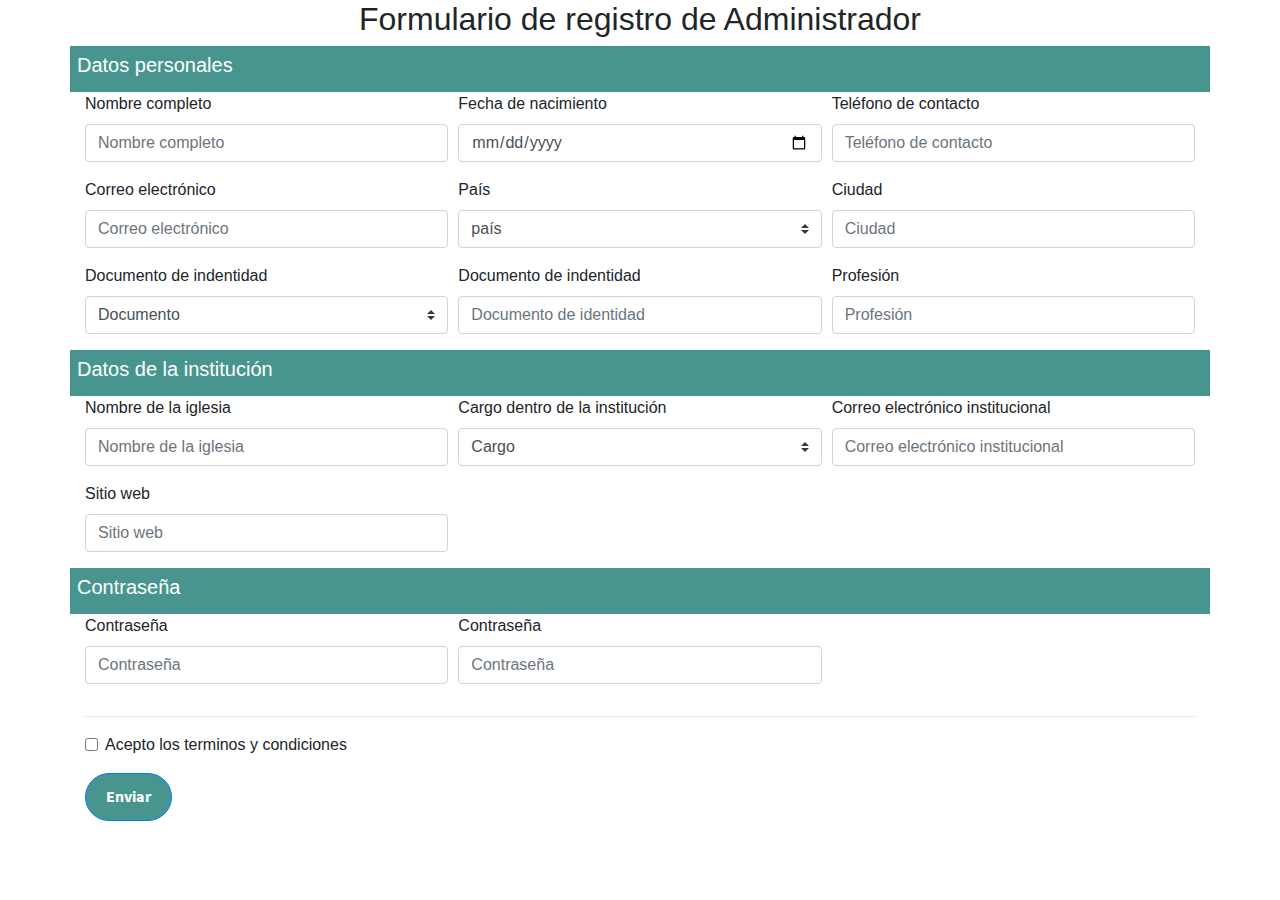
<file: form_agr.html>
<!doctype html>
<html lang="en">

<head>
    <!-- Required meta tags -->
    <meta charset="utf-8">
    <meta name="viewport" content="width=device-width, initial-scale=1, shrink-to-fit=no">

    <!-- Bootstrap CSS -->
    <link rel="stylesheet" href="lib/bootstrap/css/bootstrap.min.css">

    <!-- Own CSS -->
    <link rel="stylesheet" href="css/estilos.css">

    <!--  -->
    <title>RIDI1</title>
</head>

<body>
    
    <!-- Form Institución-->
    <h2 style="text-align: center;">Formulario de registro de Administrador</h2>
    <div class="container">
        <form>
            <div class="row separador">
                <h5>Datos personales</h5>
            </div>
            <div class="form-row">
                <div class="col-md-4 mb-3">
                    <label for="validationDefault01">Nombre completo</label>
                    <input type="text" class="form-control" id="validationDefault01" placeholder="Nombre completo"
                        value="" required>
                </div>
                <div class="col-md-4 mb-3">
                    <label for="validationDefault01">Fecha de nacimiento</label>
                    <input type="date" class="form-control" id="validationDefault01" placeholder=""
                        value="" required>
                </div>
                <div class="col-md-4 mb-3">
                    <label for="validationDefault01">Teléfono de contacto</label>
                    <input type="text" class="form-control" id="validationDefault01" placeholder="Teléfono de contacto"
                        value="" required>
                </div>
            </div>
            <div class="form-row">
                <div class="col-md-4 mb-3">
                    <label for="validationDefault01">Correo electrónico</label>
                    <input type="text" class="form-control" id="validationDefault01" placeholder="Correo electrónico"
                        value="" required>
                </div>
                <div class="col-md-4 mb-3">
                    <label for="validationDefault01">País</label>
                    <select class="custom-select" id="pais">
                        <option selected>país</option>
                        <option value="Antigua y Barbuda">Antigua y Barbuda</option>
                        <option value="Argentina">Argentina</option>
                        <option value="Bahamas">Bahamas</option>
                        <option value="Barbados">Barbados</option>
                        <option value="Belice">Belice</option>
                        <option value="Bolivia">Bolivia</option>
                        <option value="Brasil">Brasil</option>
                        <option value="Canadá">Canadá</option>
                        <option value="Chile">Chile</option>
                        <option value="Colombia">Colombia</option>
                        <option value="Costa Rica">Costa Rica</option>
                        <option value="Cuba">Cuba</option>
                        <option value="Dominica">Dominica</option>
                        <option value="Ecuador">Ecuador</option>
                        <option value="El Salvador">El Salvador</option>
                        <option value="Estados Unidos">Estados Unidos</option>
                        <option value="Granada">Granada</option>
                        <option value="Guatemala">Guatemala</option>
                        <option value="Guyana">Guyana</option>
                        <option value="Haití">Haití</option>
                        <option value="Honduras">Honduras</option>
                        <option value="Jamaica">Jamaica</option>
                        <option value="México">México</option>
                        <option value="Nicaragua">Nicaragua</option>
                        <option value="Panamá">Panamá</option>
                        <option value="Paraguay">Paraguay</option>
                        <option value="Perú">Perú</option>
                        <option value="República Dominicana">República Dominicana</option>
                        <option value="San Cristóbal y Nieves">San Cristóbal y Nieves</option>
                        <option value="San Vicente y las Granadinas">San Vicente y las Granadinas</option>
                        <option value="Santa Lucía">Santa Lucía</option>
                        <option value="Surinam">Surinam</option>
                        <option value="Trinidad y Tobago">Trinidad y Tobago</option>
                        <option value="Uruguay">Uruguay</option>
                        <option value="Venezuela">Venezuela</option>
                    </select>
                </div>
                <div class="col-md-4 mb-3">
                    <label for="validationDefault01">Ciudad</label>
                    <input type="text" class="form-control" id="validationDefault01" placeholder="Ciudad" value=""
                        required>
                </div>
            </div>
            <div class="form-row">
                <div class="col-md-4 mb-3">
                    <label for="validationDefault01">Documento de indentidad</label>
                    <select class="custom-select" id="documento">
                        <option selected>Documento</option>
                        <option >Cédula</option>
                        <option >Pasaporte</option>
                    </select>
                </div>
                <div class="col-md-4 mb-3">
                    <label for="validationDefault01">Documento de indentidad</label>
                    <input type="text" class="form-control" id="validationDefault01"
                        placeholder="Documento de identidad" value="" required>
                </div>
                <div class="col-md-4 mb-3">
                    <label for="validationDefault01">Profesión</label>
                    <input type="text" class="form-control" id="validationDefault01"
                        placeholder="Profesión" value="" required>
                </div>
            </div>
            <div class="row separador">
                <h5>Datos de la institución</h5>
            </div>
            <div class="form-row">
                <div class="col-md-4 mb-3">
                    <label for="validationDefault01">Nombre de la iglesia</label>
                    <input type="text" class="form-control" id="validationDefault01" placeholder="Nombre de la iglesia"
                        value="" required>
                </div>
                <div class="col-md-4 mb-3">
                    <label for="validationDefault01">Cargo dentro de la institución</label>
                    <select class="custom-select" id="cargo">
                        <option selected>Cargo</option>
                        <option >Pastor</option>
                        <option >Ministro</option>
                        <option >Obispo</option>
                        <option >Músico</option>
                        <option >Cantante</option>
                        <option >Misionero</option>
                        <option >Emisora</option>
                        <option >Otro</option>
                    </select>
                </div>
                <div class="col-md-4 mb-3">
                    <label for="validationDefault01">Correo electrónico institucional</label>
                    <input type="text" class="form-control" id="validationDefault01" placeholder="Correo electrónico institucional"
                        value="" required>
                </div>
            </div>
            <div class="form-row">
            </div>
            <div class="form-row">
                <div class="col-md-4 mb-3">
                    <label for="validationDefault01">Sitio web</label>
                    <input type="text" class="form-control" id="validationDefault01" placeholder="Sitio web"
                        value="" required>
                </div>
            </div>
            
            <div class="row separador">
                <h5>Contraseña</h5>
            </div>
            <div class="form-row">
                
                <div class="col-md-4 mb-3">
                    <label for="validationDefault01">Contraseña</label>
                    <input type="password" class="form-control" id="validationDefault01" placeholder="Contraseña" value=""
                        required>
                </div>
                <div class="col-md-4 mb-3">
                    <label for="validationDefault01">Contraseña</label>
                    <input type="password" class="form-control" id="validationDefault01" placeholder="Contraseña" value=""
                        required>
                </div>
            </div>
            <hr>
            <div class="form-group">
                <div class="form-check">
                    <input class="form-check-input" type="checkbox" value="" id="invalidCheck2" required>
                    <label class="form-check-label" for="invalidCheck2">
                        Acepto los terminos y condiciones
                    </label>
                </div>
            </div>
            <a href="home_inst.html" class="btn btn-primary">Enviar</a>
        </form>
    </div>
    
    <!-- Optional JavaScript -->
    <!-- jQuery first, then Popper.js, then Bootstrap JS -->
    <script src="lib/jquery/jquery-3.5.1.slim.min.js"></script>
    <script src="lib/popper/popper.min.js"></script>
    <script src="lib/bootstrap/js/bootstrap.min.js"></script>

    <!-- Own CSS -->
    <script src="js/script.js"></script>

</body>

</html>
</file>
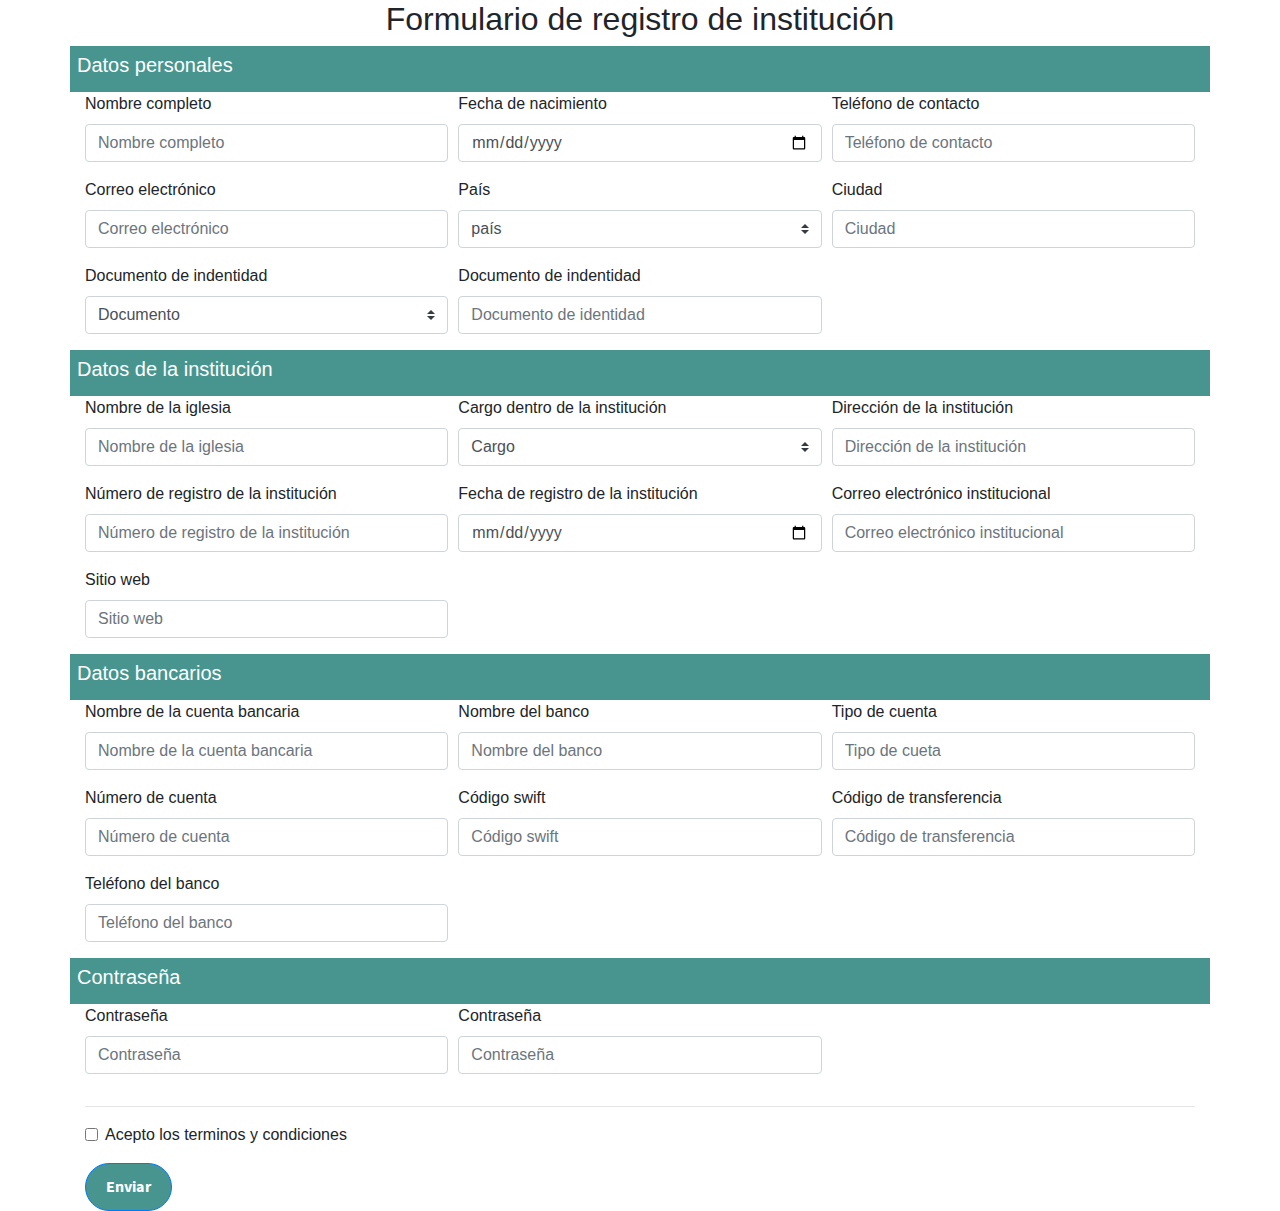
<file: form_inst.html>
<!doctype html>
<html lang="en">

<head>
    <!-- Required meta tags -->
    <meta charset="utf-8">
    <meta name="viewport" content="width=device-width, initial-scale=1, shrink-to-fit=no">

    <!-- Bootstrap CSS -->
    <link rel="stylesheet" href="lib/bootstrap/css/bootstrap.min.css">

    <!-- Own CSS -->
    <link rel="stylesheet" href="css/estilos.css">

    <!--  -->
    <title>RIDI1</title>
</head>

<body>
    
    <!-- Form Institución-->
    <h2 style="text-align: center;">Formulario de registro de institución</h2>
    <div class="container">
        <form>
            <div class="row separador">
                <h5>Datos personales</h5>
            </div>
            <div class="form-row">
                <div class="col-md-4 mb-3">
                    <label for="validationDefault01">Nombre completo</label>
                    <input type="text" class="form-control" id="validationDefault01" placeholder="Nombre completo"
                        value="" required>
                </div>
                <div class="col-md-4 mb-3">
                    <label for="validationDefault01">Fecha de nacimiento</label>
                    <input type="date" class="form-control" id="validationDefault01" placeholder=""
                        value="" required>
                </div>
                <div class="col-md-4 mb-3">
                    <label for="validationDefault01">Teléfono de contacto</label>
                    <input type="text" class="form-control" id="validationDefault01" placeholder="Teléfono de contacto"
                        value="" required>
                </div>
            </div>
            <div class="form-row">
                <div class="col-md-4 mb-3">
                    <label for="validationDefault01">Correo electrónico</label>
                    <input type="text" class="form-control" id="validationDefault01" placeholder="Correo electrónico"
                        value="" required>
                </div>
                <div class="col-md-4 mb-3">
                    <label for="validationDefault01">País</label>
                    <select class="custom-select" id="pais">
                        <option selected>país</option>
                        <option value="Antigua y Barbuda">Antigua y Barbuda</option>
                        <option value="Argentina">Argentina</option>
                        <option value="Bahamas">Bahamas</option>
                        <option value="Barbados">Barbados</option>
                        <option value="Belice">Belice</option>
                        <option value="Bolivia">Bolivia</option>
                        <option value="Brasil">Brasil</option>
                        <option value="Canadá">Canadá</option>
                        <option value="Chile">Chile</option>
                        <option value="Colombia">Colombia</option>
                        <option value="Costa Rica">Costa Rica</option>
                        <option value="Cuba">Cuba</option>
                        <option value="Dominica">Dominica</option>
                        <option value="Ecuador">Ecuador</option>
                        <option value="El Salvador">El Salvador</option>
                        <option value="Estados Unidos">Estados Unidos</option>
                        <option value="Granada">Granada</option>
                        <option value="Guatemala">Guatemala</option>
                        <option value="Guyana">Guyana</option>
                        <option value="Haití">Haití</option>
                        <option value="Honduras">Honduras</option>
                        <option value="Jamaica">Jamaica</option>
                        <option value="México">México</option>
                        <option value="Nicaragua">Nicaragua</option>
                        <option value="Panamá">Panamá</option>
                        <option value="Paraguay">Paraguay</option>
                        <option value="Perú">Perú</option>
                        <option value="República Dominicana">República Dominicana</option>
                        <option value="San Cristóbal y Nieves">San Cristóbal y Nieves</option>
                        <option value="San Vicente y las Granadinas">San Vicente y las Granadinas</option>
                        <option value="Santa Lucía">Santa Lucía</option>
                        <option value="Surinam">Surinam</option>
                        <option value="Trinidad y Tobago">Trinidad y Tobago</option>
                        <option value="Uruguay">Uruguay</option>
                        <option value="Venezuela">Venezuela</option>
                    </select>
                </div>
                <div class="col-md-4 mb-3">
                    <label for="validationDefault01">Ciudad</label>
                    <input type="text" class="form-control" id="validationDefault01" placeholder="Ciudad" value=""
                        required>
                </div>
            </div>
            <div class="form-row">
                <div class="col-md-4 mb-3">
                    <label for="validationDefault01">Documento de indentidad</label>
                    <select class="custom-select" id="documento">
                        <option selected>Documento</option>
                        <option >Cédula</option>
                        <option >Pasaporte</option>
                    </select>
                </div>
                <div class="col-md-4 mb-3">
                    <label for="validationDefault01">Documento de indentidad</label>
                    <input type="text" class="form-control" id="validationDefault01"
                        placeholder="Documento de identidad" value="" required>
                </div>
            </div>
            <div class="row separador">
                <h5>Datos de la institución</h5>
            </div>
            <div class="form-row">
                <div class="col-md-4 mb-3">
                    <label for="validationDefault01">Nombre de la iglesia</label>
                    <input type="text" class="form-control" id="validationDefault01" placeholder="Nombre de la iglesia"
                        value="" required>
                </div>
                <div class="col-md-4 mb-3">
                    <label for="validationDefault01">Cargo dentro de la institución</label>
                    <select class="custom-select" id="cargo">
                        <option selected>Cargo</option>
                        <option >Pastor</option>
                        <option >Ministro</option>
                        <option >Obispo</option>
                        <option >Músico</option>
                        <option >Cantante</option>
                        <option >Misionero</option>
                        <option >Emisora</option>
                        <option >Otro</option>
                    </select>
                </div>
                <div class="col-md-4 mb-3">
                    <label for="validationDefault01">Dirección de la institución</label>
                    <input type="text" class="form-control" id="validationDefault01" placeholder="Dirección de la institución"
                        value="" required>
                </div>
            </div>
            <div class="form-row">
                <div class="col-md-4 mb-3">
                    <label for="validationDefault01">Número de registro de la institución</label>
                    <input type="text" class="form-control" id="validationDefault01" placeholder="Número de registro de la institución"
                        value="" required>
                </div>
                <div class="col-md-4 mb-3">
                    <label for="validationDefault01">Fecha de registro de la institución</label>
                    <input type="date" class="form-control" id="validationDefault01" placeholder="Fecha de registro de la institución"
                        value="" required>
                </div>
                <div class="col-md-4 mb-3">
                    <label for="validationDefault01">Correo electrónico institucional</label>
                    <input type="text" class="form-control" id="validationDefault01" placeholder="Correo electrónico institucional"
                        value="" required>
                </div>
            </div>
            <div class="form-row">
                <div class="col-md-4 mb-3">
                    <label for="validationDefault01">Sitio web</label>
                    <input type="text" class="form-control" id="validationDefault01" placeholder="Sitio web"
                        value="" required>
                </div>
            </div>
            <div class="row separador">
               <h5>Datos bancarios</h5>
            </div>
            <div class="form-row">
                <div class="col-md-4 mb-3">
                    <label for="validationDefault01">Nombre de la cuenta bancaria</label>
                    <input type="text" class="form-control" id="validationDefault01" placeholder="Nombre de la cuenta bancaria"
                        value="" required>
                </div>
                <div class="col-md-4 mb-3">
                    <label for="validationDefault01">Nombre del banco</label>
                    <input type="text" class="form-control" id="validationDefault01" placeholder="Nombre del banco"
                        value="" required>
                </div>
                <div class="col-md-4 mb-3">
                    <label for="validationDefault01">Tipo de cuenta</label>
                    <input type="text" class="form-control" id="validationDefault01" placeholder="Tipo de cueta"
                        value="" required>
                </div>
            </div>
            <div class="form-row">
                <div class="col-md-4 mb-3">
                    <label for="validationDefault01">Número de cuenta</label>
                    <input type="text" class="form-control" id="validationDefault01" placeholder="Número de cuenta"
                        value="" required>
                </div>
                <div class="col-md-4 mb-3">
                    <label for="validationDefault01">Código swift</label>
                    <input type="text" class="form-control" id="validationDefault01" placeholder="Código swift"
                        value="" required>
                </div>
                <div class="col-md-4 mb-3">
                    <label for="validationDefault01">Código de transferencia</label>
                    <input type="text" class="form-control" id="validationDefault01" placeholder="Código de transferencia"
                        value="" required>
                </div>
            </div>
            <div class="form-row">
                <div class="col-md-4 mb-3">
                    <label for="validationDefault01">Teléfono del banco</label>
                    <input type="text" class="form-control" id="validationDefault01" placeholder="Teléfono del banco"
                        value="" required>
                </div>
            </div>
            <div class="row separador">
                <h5>Contraseña</h5>
            </div>
            <div class="form-row">
                
                <div class="col-md-4 mb-3">
                    <label for="validationDefault01">Contraseña</label>
                    <input type="password" class="form-control" id="validationDefault01" placeholder="Contraseña" value=""
                        required>
                </div>
                <div class="col-md-4 mb-3">
                    <label for="validationDefault01">Contraseña</label>
                    <input type="password" class="form-control" id="validationDefault01" placeholder="Contraseña" value=""
                        required>
                </div>
            </div>
            <hr>
            <div class="form-group">
                <div class="form-check">
                    <input class="form-check-input" type="checkbox" value="" id="invalidCheck2" required>
                    <label class="form-check-label" for="invalidCheck2">
                        Acepto los terminos y condiciones
                    </label>
                </div>
            </div>
            <a href="home_inst.html" class="btn btn-primary" >Enviar</a>
        </form>
    </div>
    
    <!-- Optional JavaScript -->
    <!-- jQuery first, then Popper.js, then Bootstrap JS -->
    <script src="lib/jquery/jquery-3.5.1.slim.min.js"></script>
    <script src="lib/popper/popper.min.js"></script>
    <script src="lib/bootstrap/js/bootstrap.min.js"></script>

    <!-- Own CSS -->
    <script src="js/script.js"></script>

</body>

</html>
</file>
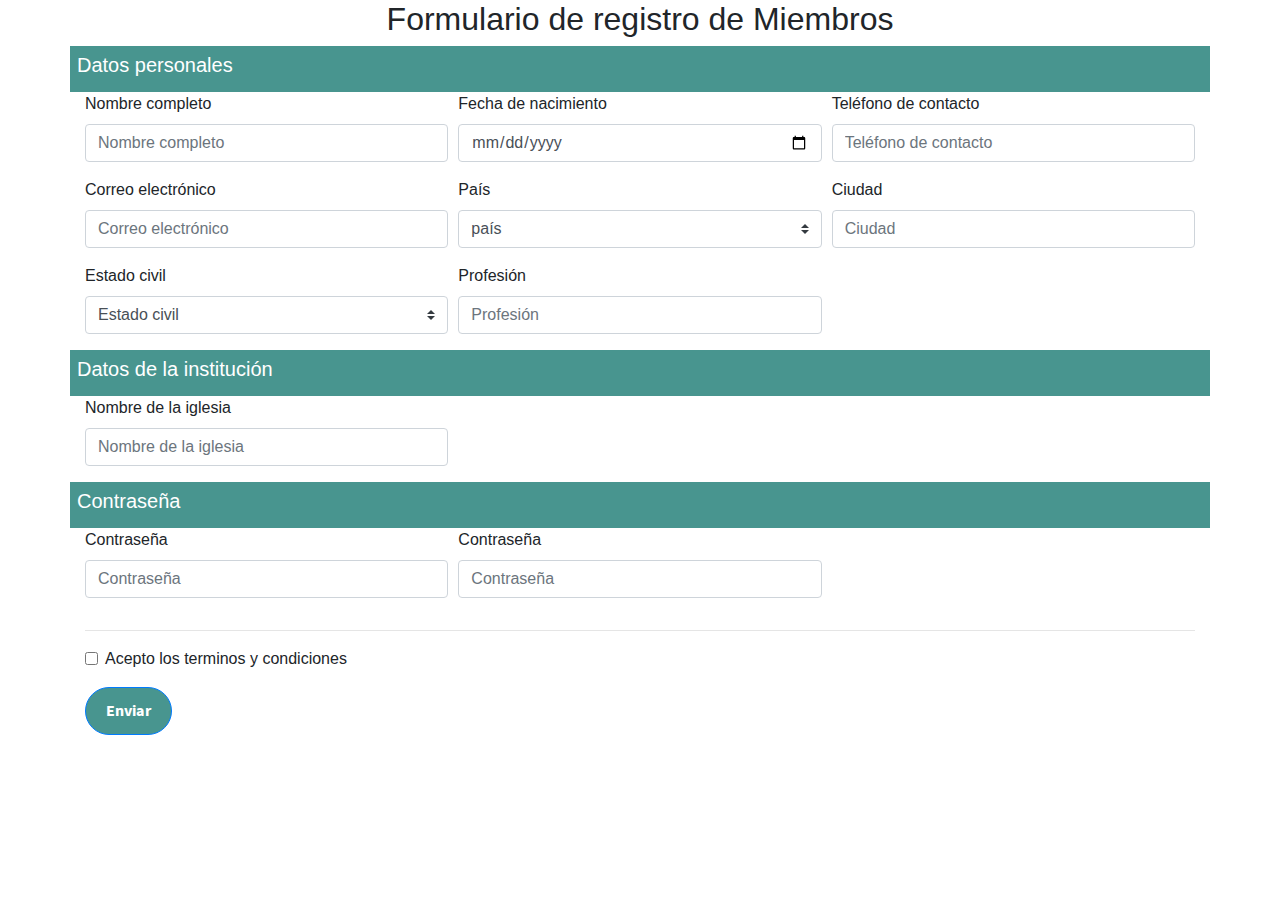
<file: form_mie.html>
<!doctype html>
<html lang="en">

<head>
    <!-- Required meta tags -->
    <meta charset="utf-8">
    <meta name="viewport" content="width=device-width, initial-scale=1, shrink-to-fit=no">

    <!-- Bootstrap CSS -->
    <link rel="stylesheet" href="lib/bootstrap/css/bootstrap.min.css">

    <!-- Own CSS -->
    <link rel="stylesheet" href="css/estilos.css">

    <!--  -->
    <title>RIDI1</title>
</head>

<body>
    
    <!-- Form Institución-->
    <h2 style="text-align: center;">Formulario de registro de Miembros</h2>
    <div class="container">
        <form>
            <div class="row separador">
                <h5>Datos personales</h5>
            </div>
            <div class="form-row">
                <div class="col-md-4 mb-3">
                    <label for="validationDefault01">Nombre completo</label>
                    <input type="text" class="form-control" id="validationDefault01" placeholder="Nombre completo"
                        value="" required>
                </div>
                <div class="col-md-4 mb-3">
                    <label for="validationDefault01">Fecha de nacimiento</label>
                    <input type="date" class="form-control" id="validationDefault01" placeholder=""
                        value="" required>
                </div>
                <div class="col-md-4 mb-3">
                    <label for="validationDefault01">Teléfono de contacto</label>
                    <input type="text" class="form-control" id="validationDefault01" placeholder="Teléfono de contacto"
                        value="" required>
                </div>
            </div>
            <div class="form-row">
                <div class="col-md-4 mb-3">
                    <label for="validationDefault01">Correo electrónico</label>
                    <input type="text" class="form-control" id="validationDefault01" placeholder="Correo electrónico"
                        value="" required>
                </div>
                <div class="col-md-4 mb-3">
                    <label for="validationDefault01">País</label>
                    <select class="custom-select" id="pais">
                        <option selected>país</option>
                        <option value="Antigua y Barbuda">Antigua y Barbuda</option>
                        <option value="Argentina">Argentina</option>
                        <option value="Bahamas">Bahamas</option>
                        <option value="Barbados">Barbados</option>
                        <option value="Belice">Belice</option>
                        <option value="Bolivia">Bolivia</option>
                        <option value="Brasil">Brasil</option>
                        <option value="Canadá">Canadá</option>
                        <option value="Chile">Chile</option>
                        <option value="Colombia">Colombia</option>
                        <option value="Costa Rica">Costa Rica</option>
                        <option value="Cuba">Cuba</option>
                        <option value="Dominica">Dominica</option>
                        <option value="Ecuador">Ecuador</option>
                        <option value="El Salvador">El Salvador</option>
                        <option value="Estados Unidos">Estados Unidos</option>
                        <option value="Granada">Granada</option>
                        <option value="Guatemala">Guatemala</option>
                        <option value="Guyana">Guyana</option>
                        <option value="Haití">Haití</option>
                        <option value="Honduras">Honduras</option>
                        <option value="Jamaica">Jamaica</option>
                        <option value="México">México</option>
                        <option value="Nicaragua">Nicaragua</option>
                        <option value="Panamá">Panamá</option>
                        <option value="Paraguay">Paraguay</option>
                        <option value="Perú">Perú</option>
                        <option value="República Dominicana">República Dominicana</option>
                        <option value="San Cristóbal y Nieves">San Cristóbal y Nieves</option>
                        <option value="San Vicente y las Granadinas">San Vicente y las Granadinas</option>
                        <option value="Santa Lucía">Santa Lucía</option>
                        <option value="Surinam">Surinam</option>
                        <option value="Trinidad y Tobago">Trinidad y Tobago</option>
                        <option value="Uruguay">Uruguay</option>
                        <option value="Venezuela">Venezuela</option>
                    </select>
                </div>
                <div class="col-md-4 mb-3">
                    <label for="validationDefault01">Ciudad</label>
                    <input type="text" class="form-control" id="validationDefault01" placeholder="Ciudad" value=""
                        required>
                </div>
            </div>
            <div class="form-row">
                <div class="col-md-4 mb-3">
                    <label for="validationDefault01">Estado civil</label>
                    <select class="custom-select" id="civil">
                        <option selected>Estado civil</option>
                        <option >Soltero</option>
                        <option >Casado</option>
                        <option >Unión libre</option>
                        <option >Divorciado</option>
                        <option >Novio</option>
                    </select>
                </div>
                <div class="col-md-4 mb-3">
                    <label for="validationDefault01">Profesión</label>
                    <input type="text" class="form-control" id="validationDefault01"
                        placeholder="Profesión" value="" required>
                </div>
            </div>
            <div class="row separador">
                <h5>Datos de la institución</h5>
            </div>
            <div class="form-row">
                <div class="col-md-4 mb-3">
                    <label for="validationDefault01">Nombre de la iglesia</label>
                    <input type="text" class="form-control" id="validationDefault01" placeholder="Nombre de la iglesia"
                        value="" required>
                </div>
                
            </div>    
            <div class="row separador">
                <h5>Contraseña</h5>
            </div>
            <div class="form-row">
                
                <div class="col-md-4 mb-3">
                    <label for="validationDefault01">Contraseña</label>
                    <input type="password" class="form-control" id="validationDefault01" placeholder="Contraseña" value=""
                        required>
                </div>
                <div class="col-md-4 mb-3">
                    <label for="validationDefault01">Contraseña</label>
                    <input type="password" class="form-control" id="validationDefault01" placeholder="Contraseña" value=""
                        required>
                </div>
            </div>
            <hr>
            <div class="form-group">
                <div class="form-check">
                    <input class="form-check-input" type="checkbox" value="" id="invalidCheck2" required>
                    <label class="form-check-label" for="invalidCheck2">
                        Acepto los terminos y condiciones
                    </label>
                </div>
            </div>
            <!--button class="btn btn-primary" type="submit">Enviar</button-->
            <a href="home_mie.html" class="btn btn-primary">Enviar</a>
        </form>
    </div>
    
    <!-- Optional JavaScript -->
    <!-- jQuery first, then Popper.js, then Bootstrap JS -->
    <script src="lib/jquery/jquery-3.5.1.slim.min.js"></script>
    <script src="lib/popper/popper.min.js"></script>
    <script src="lib/bootstrap/js/bootstrap.min.js"></script>

    <!-- Own CSS -->
    <script src="js/script.js"></script>

</body>

</html>
</file>
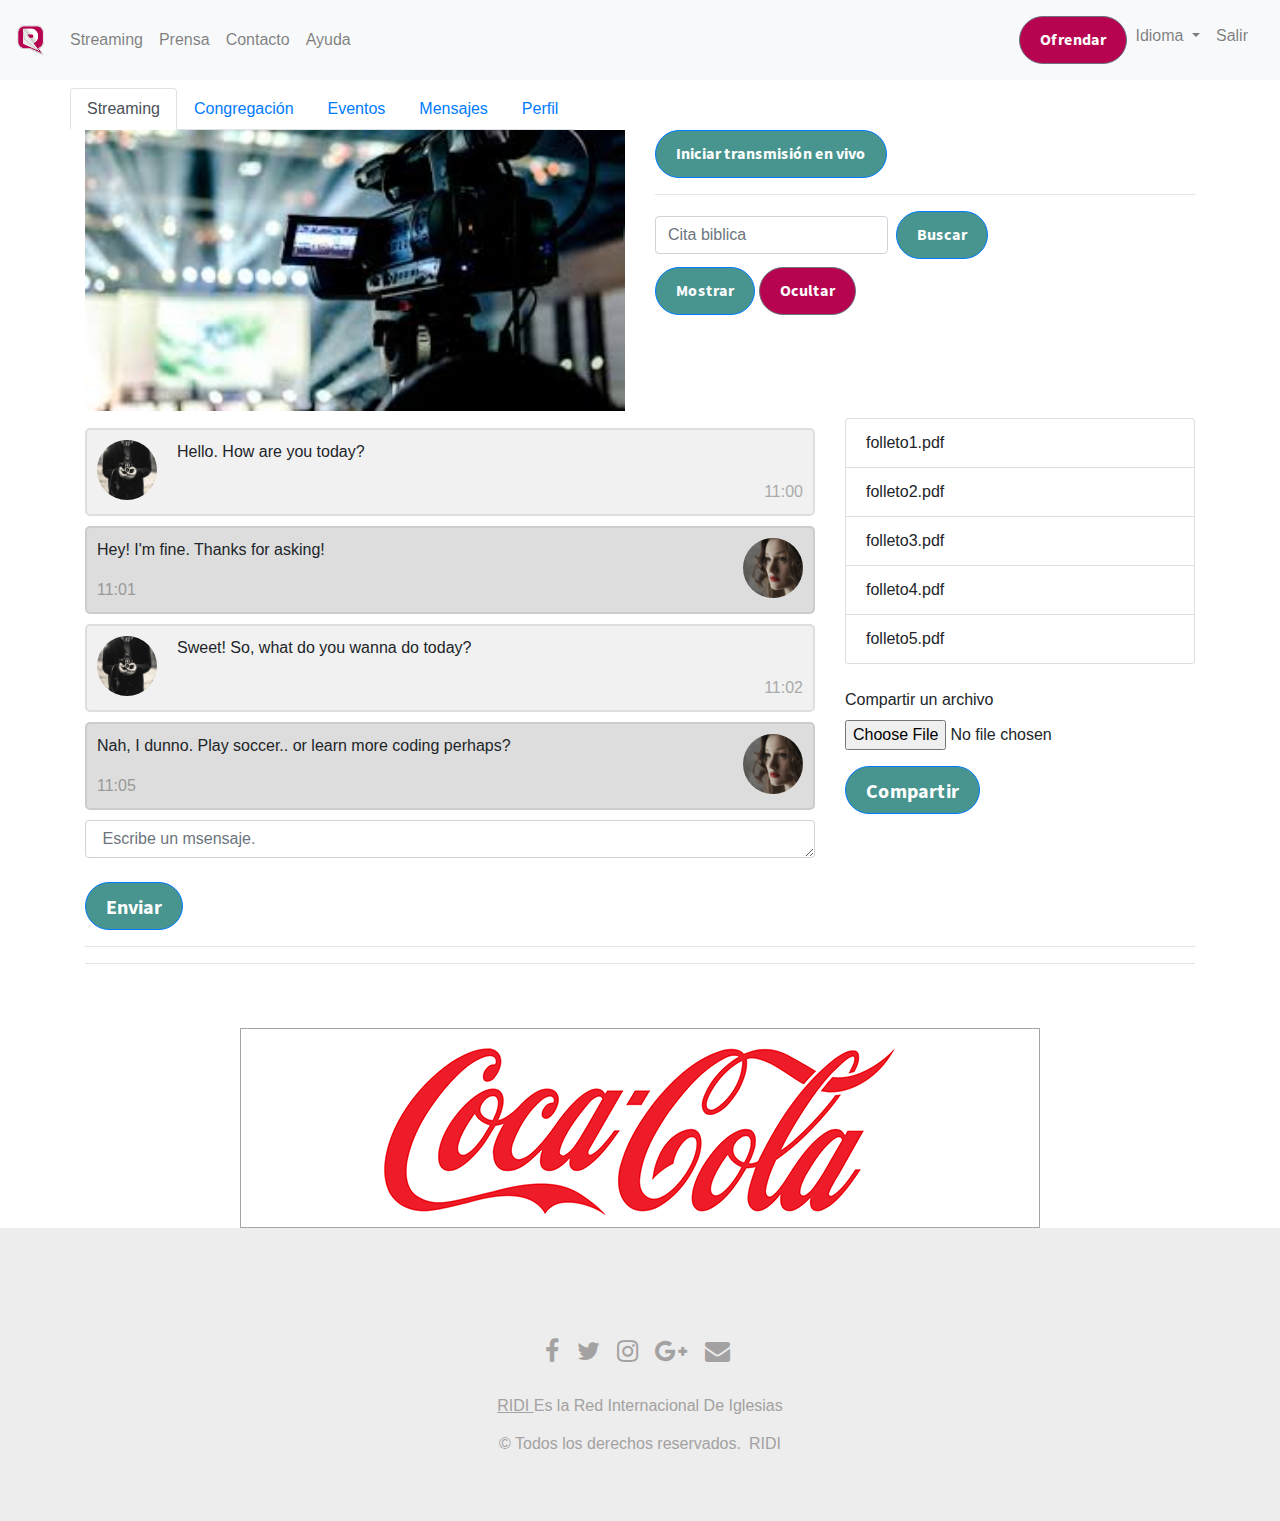
<file: home_inst.html>
<!doctype html>
<html lang="en">

<head>
    <!-- Required meta tags -->
    <meta charset="utf-8">
    <meta name="viewport" content="width=device-width, initial-scale=1, shrink-to-fit=no">

    <!-- Bootstrap CSS -->
    <link rel="stylesheet" href="lib/bootstrap/css/bootstrap.min.css">

    <!-- Own CSS -->
    <link rel="stylesheet" href="css/estilos.css">
    <!-- Calendar-->
    <link rel="stylesheet" href="css/calendar.css">
    <!--  -->
    <title>RIDI1</title>

</head>

<body>
    <!-- Navbar -->
    <!-- Image and text -->
    <nav class="navbar navbar-expand-lg navbar-light bg-light">
        <a class="navbar-brand" href="#">
            <img src="img/ridi solo-01-01.png" width="30" height="30" class="d-inline-block align-top" alt=""
                loading="lazy">
        </a>
        <button class="navbar-toggler" type="button" data-toggle="collapse" data-target="#navbarNavDropdown"
            aria-controls="navbarNavDropdown" aria-expanded="false" aria-label="Toggle navigation">
            <span class="navbar-toggler-icon"></span>
        </button>
        <div class="collapse navbar-collapse" id="navbarNavDropdown">
            <ul class="navbar-nav">
                <li class="nav-item">
                    <a class="nav-link" href="#" data-toggle="modal" data-target="#exampleModalCenter">Streaming</a>
                </li>
                <li class="nav-item">
                    <a class="nav-link" href="#">Prensa</a>
                </li>
                <li class="nav-item">
                    <a class="nav-link" href="#" data-toggle="modal" data-target="#exampleModalCenter2">Contacto</a>
                </li>
                <li class="nav-item">
                    <a class="nav-link" href="#" data-toggle="modal" data-target="#exampleModalCenter3">Ayuda</a>
                </li>
            </ul>
            <ul class="navbar-nav ml-auto p-2">
                <li class="nav-item">
                    <a class="btn btn-secondary" href="#" data-toggle="modal"
                        data-target="#exampleModalCenter6">Ofrendar</a>
                </li>
                <li class="nav-item dropdown">
                    <a class="nav-link dropdown-toggle" href="#" id="navbarDropdown" role="button"
                        data-toggle="dropdown" aria-haspopup="true" aria-expanded="false">
                        Idioma
                    </a>
                    <div class="dropdown-menu dropdown-menu-right" aria-labelledby="navbarDropdown">
                        <a class="dropdown-item" href="#">Español</a>
                        <a class="dropdown-item" href="#">Inglés</a>
                    </div>
                </li>
                <li class="nav-item">
                    <a class="nav-link" href="index.html">Salir</a>
                </li>
            </ul>
        </div>
    </nav>
    <!-- Contenido -->
    <div class="container">
        <div class="row">
            <h2 style="width: 100%; text-align: center;"></h2>
        </div>
        <div class="row">
            <ul class="nav nav-tabs" id="myTab" role="tablist">
                <li class="nav-item">
                    <a class="nav-link active" id="home-tab" data-toggle="tab" href="#home" role="tab"
                        aria-controls="home" aria-selected="true">Streaming</a>
                </li>
                <li class="nav-item">
                    <a class="nav-link" id="profile-tab" data-toggle="tab" href="#profile" role="tab"
                        aria-controls="profile" aria-selected="false">Congregación</a>
                </li>
                <li class="nav-item">
                    <a class="nav-link" id="contact-tab" data-toggle="tab" href="#contact" role="tab"
                        aria-controls="contact" aria-selected="false">Eventos</a>
                </li>
                <li class="nav-item">
                    <a class="nav-link" id="contact-tab" data-toggle="tab" href="#mensajes" role="tab"
                        aria-controls="mensajes" aria-selected="false">Mensajes</a>
                </li>
                <li class="nav-item">
                    <a class="nav-link" id="contact-tab" data-toggle="tab" href="#perfil" role="tab"
                        aria-controls="perfil" aria-selected="false">Perfil</a>
                </li>
            </ul>
            <br>
        </div>
        <div class="row">
            <div class="tab-content col-12" id="myTabContent">
                <div class="tab-pane fade show active" id="home" role="tabpanel" aria-labelledby="home-tab">
                    <div class="row">
                        <div class="col-6">
                            <video width="100%" id="gum-local" autoplay playsinline poster="img/streaming.jpeg"></video>
                        </div>
                        <div class="col-6">
                            <button class="btn btn-primary" id="showVideo">Iniciar transmisión en vivo</button>
                            <hr>
                            <form class="form-inline">
                                <label class="sr-only" for="inlineFormInputName2">Cita</label>
                                <input type="text" class="form-control mb-2 mr-sm-2" id="inlineFormInputName2"
                                    placeholder="Cita biblica">
                                <a id="btnBuscarCita" class="btn btn-primary mb-2">Buscar</a>
                            </form>
                            <div id="cita" class="alert alert-secondary" role="alert">
                                Contenido de la cita biblica
                            </div>
                            <button id="btnCompartirCita" class="btn btn-primary">Mostrar</button>
                            <button id="btnOcultarCita" class="btn btn-secondary">Ocultar</button>
                        </div>
                    </div>
                    <!--CHAT-->
                    <div class="row">
                        <div class="col-8">
                            <div class="container2">
                                <img src="img/bandmember.jpg" alt="Avatar">
                                <p>Hello. How are you today?</p>
                                <span class="time-right">11:00</span>
                            </div>

                            <div class="container2 darker">
                                <img src="img/avatar_g2.jpg" alt="Avatar" class="right">
                                <p>Hey! I'm fine. Thanks for asking!</p>
                                <span class="time-left">11:01</span>
                            </div>

                            <div class="container2">
                                <img src="img/bandmember.jpg" alt="Avatar">
                                <p>Sweet! So, what do you wanna do today?</p>
                                <span class="time-right">11:02</span>
                            </div>

                            <div class="container2 darker">
                                <img src="img/avatar_g2.jpg" alt="Avatar" class="right">
                                <p>Nah, I dunno. Play soccer.. or learn more coding perhaps?</p>
                                <span class="time-left">11:05</span>
                            </div>
                            <form class="form-horizontal" method="post">
                                <fieldset>
                                    <textarea class="form-control" id="message" name="message"
                                        placeholder=" Escribe un msensaje." rows="1"></textarea>
                                    <br>
                                    <button class="btn btn-primary btn-lg">Enviar</button>
                                </fieldset>
                            </form>
                        </div>
                        <!--Archivos compartidos-->
                        <div class="col-4">
                            <ul class="list-group">
                                <li class="list-group-item">folleto1.pdf</li>
                                <li class="list-group-item">folleto2.pdf</li>
                                <li class="list-group-item">folleto3.pdf</li>
                                <li class="list-group-item">folleto4.pdf</li>
                                <li class="list-group-item">folleto5.pdf</li>
                            </ul>
                            <br>
                            <form class="form-horizontal" method="post">
                                <fieldset>
                                    <form>
                                        <div class="form-group">
                                            <label for="exampleFormControlFile1">Compartir un archivo</label>
                                            <input type="file" class="form-control-file" id="exampleFormControlFile1">
                                        </div>
                                    </form>
                                    <button class="btn btn-primary btn-lg">Compartir</button>
                                </fieldset>
                            </form>
                        </div>
                    </div>
                </div>
                <div class="tab-pane fade" id="profile" role="tabpanel" aria-labelledby="profile-tab">
                    <br>
                    <button id="btnInvitar" class="btn btn-secondary" data-toggle="modal"
                        data-target="#exampleModalCenter7">Enviar invitación</button>
                    <br><br>
                    <h4>Lista de miembros de la congregación</h4>
                    <table class="table table-hover">
                        <thead>
                            <tr>
                                <th scope="col">#</th>
                                <th scope="col">First</th>
                                <th scope="col">Last</th>
                                <th scope="col">Handle</th>
                            </tr>
                        </thead>
                        <tbody>
                            <tr>
                                <th scope="row">1</th>
                                <td>Mark</td>
                                <td>Otto</td>
                                <td>@mdo</td>
                            </tr>
                            <tr>
                                <th scope="row">2</th>
                                <td>Jacob</td>
                                <td>Thornton</td>
                                <td>@fat</td>
                            </tr>
                            <tr>
                                <th scope="row">3</th>
                                <td colspan="2">Larry the Bird</td>
                                <td>@twitter</td>
                            </tr>
                        </tbody>
                    </table>
                </div>
                <div class="tab-pane fade" id="contact" role="tabpanel" aria-labelledby="contact-tab">
                    <div class="row">
                        <div class="col-6">
                            <div class="row">
                                <h5>Agosto</h5><br>
                            </div>
                            <div class="row">
                                <h5>Eventos</h5>
                                <div class="list-group">
                                    <a href="#"
                                        class="evento-item list-group-item list-group-item-action flex-column align-items-start active">
                                        <div class="d-flex w-100 justify-content-between">
                                            <h5 class="mb-1">List group item heading</h5>
                                            <small>3 days ago</small>
                                        </div>
                                        <p class="mb-1">Donec id elit non mi porta gravida at eget metus. Maecenas sed
                                            diam eget
                                            risus varius blandit.</p>
                                        <small>Donec id elit non mi porta.</small>
                                    </a>
                                    <a href="#"
                                        class="list-group-item list-group-item-action flex-column align-items-start">
                                        <div class="d-flex w-100 justify-content-between">
                                            <h5 class="mb-1">List group item heading</h5>
                                            <small class="text-muted">3 days ago</small>
                                        </div>
                                        <p class="mb-1">Donec id elit non mi porta gravida at eget metus. Maecenas sed
                                            diam eget
                                            risus varius blandit.</p>
                                        <small class="text-muted">Donec id elit non mi porta.</small>
                                    </a>
                                    <a href="#"
                                        class="list-group-item list-group-item-action flex-column align-items-start">
                                        <div class="d-flex w-100 justify-content-between">
                                            <h5 class="mb-1">List group item heading</h5>
                                            <small class="text-muted">3 days ago</small>
                                        </div>
                                        <p class="mb-1">Donec id elit non mi porta gravida at eget metus. Maecenas sed
                                            diam eget
                                            risus varius blandit.</p>
                                        <small class="text-muted">Donec id elit non mi porta.</small>
                                    </a>
                                </div>
                            </div>
                        </div>
                        <div class="col-4">
                            <form class="form-horizontal" method="post">
                                <fieldset>
                                    <legend>Agregar Evento</legend>
                                    <div class="form-group">
                                        <div class="col-md-12">
                                            <label for="validationDefault01">Tipo de evento</label>
                                            <select class="custom-select" id="area">
                                                <option selected>Tipo</option>
                                                <option>Servicio</option>
                                                <option>Culto</option>
                                            </select>
                                        </div>
                                    </div>
                                    <div class="form-group">
                                        <div class="col-md-12">
                                            <label for="validationDefault01">Nombre</label>
                                            <input id="lname" name="name" type="text" placeholder=" nombre"
                                                class="form-control">
                                        </div>
                                    </div>

                                    <div class="form-group">
                                        <div class="col-md-12">
                                            <label for="validationDefault01">Fecha
                                            </label>
                                            <input id="email" name="email" type="date" placeholder=""
                                                class="form-control">
                                        </div>
                                    </div>

                                    <div class="form-group">
                                        <div class="col-md-12">
                                            <label for="validationDefault01">Hora</label>
                                            <input id="phone" name="phone" type="time" placeholder=""
                                                class="form-control">
                                        </div>
                                    </div>

                                    <div class="form-group">
                                        <div class="col-md-12">
                                            <label for="validationDefault01">Descripción</label>
                                            <textarea class="form-control" id="message" name="message"
                                                placeholder="Mensaje." rows="7"></textarea>
                                        </div>
                                    </div>

                                    <div class="form-group">
                                        <div class="col-md-12 text-center">
                                            <button type="submit" class="btn btn-primary btn-lg">Guardar</button>
                                        </div>
                                    </div>
                                </fieldset>
                            </form>
                        </div>
                    </div>
                </div>
                <div class="tab-pane fade" id="mensajes" role="tabpanel" aria-labelledby="contact-tab">
                    <div class="container">
                        <div class="row">
                            <div class="col-12">
                                <div class="container2 btnMensaje">
                                    <img src="img/bandmember.jpg" alt="Avatar">
                                    <p>Hello. How are you today?</p>
                                    <span class="time-right">11:00</span>
                                </div>
                             <div class="container2 btnMensaje">
                                    <img src="img/avatar_g2.jpg" alt="Avatar">
                                    <p>Sweet! So, what do you wanna do today?</p>
                                    <span class="time-right">11:02</span>
                                </div>
                                <div class="container2 btnMensaje">
                                    <img src="img/avatar_g2.jpg" alt="Avatar" >
                                    <p>Nah, I dunno. Play soccer.. or learn more coding perhaps?</p>
                                    <span class="time-right">11:05</span>
                                </div>
                            </div>
                        </div>
                
                    </div>
                </div>
                <div class="tab-pane fade" id="perfil" role="tabpanel" aria-labelledby="contact-tab">
                    <!-- Información de la iglesia -->
                    <div class="row">
                        <div class="col-4">
                            <form class="form-horizontal" method="post">
                                <fieldset>
                                    <legend>Agregar sección</legend>
                                    <div class="form-group">
                                        <div class="col-md-12">
                                            <label for="validationDefault01">Titulo</label>
                                            <input id="lname" name="name" type="text" placeholder=" nombre"
                                                class="form-control">
                                        </div>
                                    </div>
                                    <div class="form-group">
                                        <div class="col-md-12">
                                            <label for="validationDefault01">Contenido</label>
                                            <textarea class="form-control" id="message" name="message"
                                                placeholder="Mensaje." rows="7"></textarea>
                                        </div>
                                    </div>
                                    <div class="form-group">
                                        <label for="exampleFormControlFile1">Imágen</label>
                                        <input type="file" class="form-control-file" id="exampleFormControlFile1">
                                    </div>
                                    <div class="form-group">
                                        <div class="col-md-12 text-center">
                                            <button type="submit" class="btn btn-primary btn-lg">Guardar</button>
                                        </div>
                                    </div>
                                </fieldset>
                            </form>
                        </div>
                        <div class="col-8">
                            <h4>Vista previa</h4>

                            <div id="carouselExampleIndicators" class="carousel slide" data-ride="carousel"
                                style="background-image: linear-gradient(to right,  #225e71, #48958f)">
                                <ol class="carousel-indicators">
                                    <li data-target="#carouselExampleIndicators" data-slide-to="0" class="active"></li>
                                    <li data-target="#carouselExampleIndicators" data-slide-to="1"></li>
                                </ol>
                                <div class="carousel-inner">
                                    <div class="carousel-item active carousel-item-uno">
                                        <!-- img class="d-block w-100" src="..." alt="First slide"-->
                                        <div class="container">
                                            <div class="row">
                                                <div class="col-6">
                                                    <div class="card cardTour">
                                                        <div class="card-body">
                                                            <h5 class="card-title AvenirBold">Nuestra congregación</h5>
                                                            <p class="card-text AvenirRegular">
                                                                Semblanza de la iglesia.</p>
                                                            <!--a href="#" class="btn btn-primary">Ver Más</a-->
                                                        </div>
                                                    </div>
                                                </div>
                                                <div class="col-6">
                                                    <img src="img/images.jpeg" class="rounded mx-auto d-block" alt="..."
                                                        style="width: 100%; padding-top:20px;">
                                                </div>
                                            </div>
                                        </div>
                                    </div>
                                    <div class="carousel-item carousel-item-dos">
                                        <!--img class="d-block w-100" src="..." alt="Second slide"-->
                                        <div class="container">
                                            <div class="row">
                                                <div class="col-6">
                                                    <img src="img/images.jpeg" class="rounded mx-auto d-block" alt="..."
                                                        style="width: 100%; padding-top:20px;">
                                                </div>
                                                <div class="col-6">
                                                    <div class="card cardTour">
                                                        <div class="card-body">
                                                            <h5 class="card-title AvenirBold">Pastor Juan Pablo Rojas
                                                            </h5>
                                                            <p class="card-text AvenirRegular">
                                                                Semblanza del pastor.</p>
                                                            <a href="#" class="btn btn-primary" data-toggle="modal"
                                                                data-target="#exampleModalCenter7">Contactar</a>
                                                        </div>
                                                    </div>
                                                </div>
                                            </div>
                                        </div>
                                    </div>
                                </div>
                            </div>
                        </div>
                    </div>
                </div>
            </div>
        </div>
        <hr>
        <hr>
        <br>
    </div>
    <br>
    <!-- Publicidad -->
    <div id="demo" class="carousel slide" data-ride="carousel">
        <!-- The slideshow -->
        <div class="carousel-inner">
            <div class="carousel-item active">
                <img src="img/Coca-Cola-Aktien-online-traden.png" alt="Coca-Cola">
            </div>
            <div class="carousel-item">
                <img src="img/Coca-Cola-Aktien-online-traden.png" alt="Coca-Cola">
            </div>
            <div class="carousel-item">
                <img src="img/Coca-Cola-Aktien-online-traden.png" alt="Coca-Cola">
            </div>
        </div>
    </div>
    <!-- Footer -->
    <section id="footer">
        <div class="container">
            <div class="row">
                <div class="col-xs-12 col-sm-12 col-md-12 mt-2 mt-sm-5">
                    <ul class="list-unstyled list-inline social text-center">
                        <li class="list-inline-item"><a href="#"><i class="fa fa-facebook"></i></a></li>
                        <li class="list-inline-item"><a href="#"><i class="fa fa-twitter"></i></a></li>
                        <li class="list-inline-item"><a href="#"><i class="fa fa-instagram"></i></a></li>
                        <li class="list-inline-item"><a href="#"><i class="fa fa-google-plus"></i></a></li>
                        <li class="list-inline-item"><a href="#" target="_blank"><i class="fa fa-envelope"></i></a></li>
                    </ul>
                </div>
                <hr>
            </div>
            <div class="row">
                <div class="col-xs-12 col-sm-12 col-md-12 mt-2 mt-sm-2 text-center">
                    <p><u><a href="https://www.ridi1.com/">RIDI </a></u>Es la Red Internacional De Iglesias</p>
                    <p class="h6">© Todos los derechos reservados.<a class="text-green ml-2"
                            href="https://www.ridi1.com" target="_blank">RIDI</a></p>
                </div>
                <hr>
            </div>
        </div>
    </section>
    <!-- Modal for streaming -->
    <div class="modal fade" id="exampleModalCenter" tabindex="-1" role="dialog"
        aria-labelledby="exampleModalCenterTitle" aria-hidden="true">
        <div class="modal-dialog modal-dialog-centered modal-lg" role="document">
            <div class="modal-content">
                <div class="modal-header">
                    <h5 class="modal-title" id="exampleModalLongTitle">Streaming</h5>
                    <button type="button" class="close" data-dismiss="modal" aria-label="Close">
                        <span aria-hidden="true">&times;</span>
                    </button>
                </div>
                <div class="modal-body">
                    <div class="container">
                        <div class="row">
                            <div class="col-6">
                                <div class="card cardStreaming">
                                    <div class="card-body">
                                        <h5 class="card-title AvenirBold">Nuestra propuesta</h5>
                                        <p class="card-text AvenirRegular">
                                            Definición del servicio</p>
                                        <a href="#" class="btn btn-primary">Registrate</a>
                                    </div>
                                </div>
                            </div>
                            <div class="col-6">
                                <img src="img/images.jpeg" class="rounded mx-auto d-block" alt="..."
                                    style="width: 100%; padding-top:20px;">
                            </div>
                        </div>
                    </div>
                </div>
                <!--div class="modal-footer">
                    <button type="button" class="btn btn-secondary" data-dismiss="modal">Close</button>
                    <button type="button" class="btn btn-primary">Save changes</button>
                </div-->
            </div>
        </div>
    </div>
    <!-- Modal for Contact -->
    <div class="modal fade" id="exampleModalCenter2" tabindex="-1" role="dialog"
        aria-labelledby="exampleModalCenterTitle" aria-hidden="true">
        <div class="modal-dialog modal-dialog-centered modal-lg" role="document">
            <div class="modal-content">
                <div class="modal-header">
                    <h5 class="modal-title" id="exampleModalLongTitle">Contacto</h5>
                    <button type="button" class="close" data-dismiss="modal" aria-label="Close">
                        <span aria-hidden="true">&times;</span>
                    </button>
                </div>
                <div class="modal-body">
                    <div class="container">
                        <div class="row">
                            <div class="col-6">
                                <div class="container">
                                    <div class="row">
                                        <div class="col-md-12">
                                            <div class="well well-sm">
                                                <form class="form-horizontal" method="post">
                                                    <fieldset>
                                                        <legend>Escribenos</legend>
                                                        <div class="form-group">
                                                            <div class="col-md-12">
                                                                <label for="validationDefault01">Área</label>
                                                                <select class="custom-select" id="area">
                                                                    <option selected>Área</option>
                                                                    <option>Marketing</option>
                                                                    <option>Medios de comunicación</option>
                                                                </select>
                                                            </div>
                                                        </div>
                                                        <div class="form-group">
                                                            <div class="col-md-12">
                                                                <label for="validationDefault01">Nombre</label>
                                                                <input id="lname" name="name" type="text"
                                                                    placeholder=" Nombre" class="form-control">
                                                            </div>
                                                        </div>

                                                        <div class="form-group">
                                                            <div class="col-md-12">
                                                                <label for="validationDefault01">Correo
                                                                    electrónico</label>
                                                                <input id="email" name="email" type="text"
                                                                    placeholder="mail@mail.com" class="form-control">
                                                            </div>
                                                        </div>

                                                        <div class="form-group">
                                                            <div class="col-md-12">
                                                                <label for="validationDefault01">Teléfono</label>
                                                                <input id="phone" name="phone" type="text"
                                                                    placeholder="(+52) 55 5555 5555"
                                                                    class="form-control">
                                                            </div>
                                                        </div>

                                                        <div class="form-group">
                                                            <div class="col-md-12">
                                                                <label for="validationDefault01">Mensaje</label>
                                                                <textarea class="form-control" id="message"
                                                                    name="message" placeholder="Mensaje."
                                                                    rows="7"></textarea>
                                                            </div>
                                                        </div>

                                                        <div class="form-group">
                                                            <div class="col-md-12 text-center">
                                                                <button type="submit"
                                                                    class="btn btn-primary btn-lg">Enviar</button>
                                                            </div>
                                                        </div>
                                                    </fieldset>
                                                </form>
                                            </div>
                                        </div>
                                    </div>
                                </div>
                            </div>
                            <div class="col-6">
                                <iframe
                                    src="https://www.google.com/maps/embed?pb=!1m14!1m12!1m3!1d7528.213646855604!2d-98.9879213778917!3d19.364526719607035!2m3!1f0!2f0!3f0!3m2!1i1024!2i768!4f13.1!5e0!3m2!1ses!2smx!4v1598648378971!5m2!1ses!2smx"
                                    width="100%" height="50%" frameborder="0" style="border:0;" allowfullscreen=""
                                    aria-hidden="false" tabindex="0"></iframe>
                                <div class="row">
                                    <div class="col-xs-12 col-sm-12 col-md-12 mt-2 mt-sm-5">
                                        <ul class="list-unstyled list-inline social text-center">
                                            <li class="list-inline-item"><a href="#"><i class="fa fa-facebook"></i></a>
                                            </li>
                                            <li class="list-inline-item"><a href="#"><i class="fa fa-twitter"></i></a>
                                            </li>
                                            <li class="list-inline-item"><a href="#"><i class="fa fa-instagram"></i></a>
                                            </li>
                                            <li class="list-inline-item"><a href="#"><i
                                                        class="fa fa-google-plus"></i></a></li>
                                            <li class="list-inline-item"><a href="#" target="_blank"><i
                                                        class="fa fa-envelope"></i></a></li>
                                        </ul>
                                    </div>
                                    <hr>
                                </div>
                            </div>
                        </div>
                    </div>
                </div>
                <!--div class="modal-footer">
                    <button type="button" class="btn btn-secondary" data-dismiss="modal">Close</button>
                    <button type="button" class="btn btn-primary">Save changes</button>
                </div-->
            </div>
        </div>
    </div>
    <!-- Modal for Ayuda -->
    <div class="modal fade" id="exampleModalCenter3" tabindex="-1" role="dialog"
        aria-labelledby="exampleModalCenterTitle" aria-hidden="true">
        <div class="modal-dialog modal-dialog-centered modal-lg" role="document">
            <div class="modal-content">
                <div class="modal-header">
                    <h5 class="modal-title" id="exampleModalLongTitle">Ayuda</h5>
                    <button type="button" class="close" data-dismiss="modal" aria-label="Close">
                        <span aria-hidden="true">&times;</span>
                    </button>
                </div>
                <div class="modal-body">
                    <div class="container">
                        <div class="row">
                            <div class="accordion" id="accordionExample">
                                <div class="card">
                                    <div class="card-header" id="headingOne">
                                        <h5 class="mb-0">
                                            <button class="btn btn-link" type="button" data-toggle="collapse"
                                                data-target="#collapseOne" aria-expanded="true"
                                                aria-controls="collapseOne">
                                                QUIENES SOMOS?
                                            </button>
                                        </h5>
                                    </div>
                                    <div id="collapseOne" class="collapse show" aria-labelledby="headingOne"
                                        data-parent="#accordionExample">
                                        <div class="card-body">
                                            Anim pariatur cliche reprehenderit, enim eiusmod high life accusamus terry
                                            richardson ad squid. 3 wolf moon officia aute, non cupidatat skateboard
                                            dolor brunch.
                                        </div>
                                    </div>
                                    <div class="card">
                                        <div class="card-header" id="headingTwo">
                                            <h5 class="mb-0">
                                                <button class="btn btn-link collapsed" type="button"
                                                    data-toggle="collapse" data-target="#collapseTwo"
                                                    aria-expanded="false" aria-controls="collapseTwo">
                                                    ¿QUE TIPO DE OFRENDA PUEDO REALIZAR?
                                                </button>
                                            </h5>
                                        </div>
                                        <div id="collapseTwo" class="collapse" aria-labelledby="headingTwo"
                                            data-parent="#accordionExample">
                                            <div class="card-body">
                                                Anim pariatur cliche reprehenderit, enim eiusmod high life accusamus
                                                terry
                                                richardson ad squid. 3 wolf moon officia aute, non cupidatat skateboard
                                                dolor brunch.
                                            </div>
                                        </div>
                                    </div>
                                    <div class="card">
                                        <div class="card-header" id="headingThree">
                                            <h5 class="mb-0">
                                                <button class="btn btn-link collapsed" type="button"
                                                    data-toggle="collapse" data-target="#collapseThree"
                                                    aria-expanded="false" aria-controls="collapseThree">
                                                    ¿EXISTE ALGUN LIMITE DE OFRENDA QUE PUEDO HACER?
                                                </button>
                                            </h5>
                                        </div>
                                        <div id="collapseThree" class="collapse" aria-labelledby="headingThree"
                                            data-parent="#accordionExample">
                                            <div class="card-body">
                                                Anim pariatur cliche reprehenderit, enim eiusmod high life accusamus
                                                terry
                                                richardson ad squid. 3 wolf moon officia aute, non cupidatat skateboard
                                                dolor brunch.
                                            </div>
                                        </div>
                                    </div>
                                    <div class="card">
                                        <div class="card-header" id="headingFour">
                                            <h5 class="mb-0">
                                                <button class="btn btn-link collapsed" type="button"
                                                    data-toggle="collapse" data-target="#collapseFour"
                                                    aria-expanded="false" aria-controls="collapseFour">
                                                    ¿CUALES SON LOS REQUISITOS PARA FORMAR PARTE DE LA COMUNIDAD?
                                                </button>
                                            </h5>
                                        </div>
                                        <div id="collapseFour" class="collapse" aria-labelledby="headingFour"
                                            data-parent="#accordionExample">
                                            <div class="card-body">
                                                Anim pariatur cliche reprehenderit, enim eiusmod high life accusamus
                                                terry
                                                richardson ad squid. 3 wolf moon officia aute, non cupidatat skateboard
                                                dolor brunch.
                                            </div>
                                        </div>
                                    </div>
                                    <div class="card">
                                        <div class="card-header" id="headingFive">
                                            <h5 class="mb-0">
                                                <button class="btn btn-link collapsed" type="button"
                                                    data-toggle="collapse" data-target="#collapseFive"
                                                    aria-expanded="false" aria-controls="collapseFive">
                                                    ¿QUE CAPACIDAD DEBE TENER MI COMPUTADORA PARA PARTICIPAR EN EL
                                                    STREAMING?
                                                </button>
                                            </h5>
                                        </div>
                                        <div id="collapseFive" class="collapse" aria-labelledby="headingFive"
                                            data-parent="#accordionExample">
                                            <div class="card-body">
                                                Anim pariatur cliche reprehenderit, enim eiusmod high life accusamus
                                                terry
                                                richardson ad squid. 3 wolf moon officia aute, non cupidatat skateboard
                                                dolor brunch.
                                            </div>
                                        </div>
                                    </div>
                                    <div class="card">
                                        <div class="card-header" id="headingSix">
                                            <h5 class="mb-0">
                                                <button class="btn btn-link collapsed" type="button"
                                                    data-toggle="collapse" data-target="#collapseSix"
                                                    aria-expanded="false" aria-controls="collapseSix">
                                                    ¿EN QUE CIUDAD OPERAN?
                                                </button>
                                            </h5>
                                        </div>
                                        <div id="collapseSix" class="collapse" aria-labelledby="headingSix"
                                            data-parent="#accordionExample">
                                            <div class="card-body">
                                                Anim pariatur cliche reprehenderit, enim eiusmod high life accusamus
                                                terry
                                                richardson ad squid. 3 wolf moon officia aute, non cupidatat skateboard
                                                dolor brunch.
                                            </div>
                                        </div>
                                    </div>
                                </div>
                            </div>
                        </div>
                        <!-- Chat -->
                        <div class="chat-popup" id="myForm" style="display: none;">
                            <form action="" class="form-container">
                                <h1>Contacto</h1>
                                <input type="text" placeholder="Nombre" class="form-control">
                                <input type="text" placeholder="Asunto" class="form-control">
                                <textarea placeholder="Escribe una pregunta.." name="msg" required></textarea>

                                <button class="btn btn-primary">Enviar</button>
                                <button class="btn btn-secondary" onclick="closeForm()">Cerrar</button>
                            </form>
                        </div>
                        <!-- Chat -->
                    </div>
                    <div class="modal-footer">
                        <!--button type="button" class="btn btn-secondary" data-dismiss="modal">Cerrar</button-->
                        <button type="button" class="btn btn-primary" onclick="openForm()">No encontré lo que
                            buscaba</button>
                    </div>
                </div>
            </div>
        </div>
    </div>
    <!-- Modal for Login -->
    <div class="modal fade" id="exampleModalCenter4" tabindex="-1" role="dialog"
        aria-labelledby="exampleModalCenterTitle" aria-hidden="true">
        <div class="modal-dialog modal-dialog-centered modal-sm" role="document">
            <div class="modal-content">
                <div class="modal-header">
                    <h5 class="modal-title" id="exampleModalLongTitle">Iniciar sesión</h5>
                    <button type="button" class="close" data-dismiss="modal" aria-label="Close">
                        <span aria-hidden="true">&times;</span>
                    </button>
                </div>
                <div class="modal-body">
                    <div class="container">
                        <div class="row">
                            <div class="col-12">
                                <form>
                                    <div class="form-group">
                                        <label for="exampleInputEmail1">Correo electrónico</label>
                                        <input type="email" class="form-control" id="exampleInputEmail1"
                                            aria-describedby="emailHelp" placeholder="mail@mail.com">
                                    </div>
                                    <div class="form-group">
                                        <label for="exampleInputPassword1">Contraseña</label>
                                        <input type="password" class="form-control" id="exampleInputPassword1"
                                            placeholder="********">
                                    </div>
                                    <!--button type="submit" class="btn btn-primary">Enviar</button-->
                                </form>
                            </div>
                        </div>
                    </div>
                </div>
                <div class="modal-footer">
                    <!--button type="button" class="btn btn-secondary" data-dismiss="modal">Cancelar</button-->
                    <button type="button" class="btn btn-primary">Iniciar sesión</button>
                </div>
            </div>
        </div>
    </div>
    <!-- Modal for Registro -->
    <div class="modal fade" id="exampleModalCenter5" tabindex="-1" role="dialog"
        aria-labelledby="exampleModalCenterTitle" aria-hidden="true">
        <div class="modal-dialog modal-dialog-centered modal-lg" role="document">
            <div class="modal-content">
                <div class="modal-header">
                    <h5 class="modal-title" id="exampleModalLongTitle">Registro</h5>
                    <button type="button" class="close" data-dismiss="modal" aria-label="Close">
                        <span aria-hidden="true">&times;</span>
                    </button>
                </div>
                <div class="modal-body">
                    <!-- Funcionalidades -->
                    <div class="container conFunc">
                        <div class="row">
                            <div class="col-4">
                                <button class="func" id="btnRegInst"
                                    style="background-image: url('img/pulpito.jpeg'); background-position-x: center;">
                                    Institución
                                </button>
                            </div>
                            <div class="col-4">
                                <button class="func" id="btnRegAgr"
                                    style="background-image: url('img/oratoria.jpeg'); background-position-x: center;">
                                    Pastor
                                </button>
                            </div>
                            <div class="col-4">
                                <button class="func"
                                    style="background-image: url('img/miembros.jpeg'); background-position-x: center;">
                                    Miembro
                                </button>
                            </div>
                        </div>
                        <br>
                        <div class="row">
                            <div class="alert alert-warning" role="alert">
                                Solicita una invitación al líder de tu congregación
                            </div>
                        </div>
                    </div>
                </div>
                <!--div class="modal-footer">
                    <button type="button" class="btn btn-secondary" data-dismiss="modal">Close</button>
                    <button type="button" class="btn btn-primary">Save changes</button>
                </div-->
            </div>
        </div>
    </div>
    <!-- Modal for Ofrenda -->
    <div class="modal fade" id="exampleModalCenter6" tabindex="-1" role="dialog"
        aria-labelledby="exampleModalCenterTitle" aria-hidden="true">
        <div class="modal-dialog modal-dialog-centered" role="document">
            <div class="modal-content">
                <div class="modal-header">
                    <h5 class="modal-title" id="exampleModalLongTitle">Ofrendar</h5>
                    <button type="button" class="close" data-dismiss="modal" aria-label="Close">
                        <span aria-hidden="true">&times;</span>
                    </button>
                </div>
                <div class="modal-body">
                    <!-- Funcionalidades -->
                    <div class="container">
                        <form>
                            <div class="form-row">
                                <div class="col-md-12">
                                    <label for="validationDefault01">Titular de la tarjeta</label>
                                    <input type="text" class="form-control" id="validationDefault01"
                                        placeholder="Juan Pablo Rojas Lopez" required>
                                </div>
                            </div>
                            <br>
                            <div class="form-row">
                                <div class="col-md-6">
                                    <label for="validationDefault01">No. de tarjeta</label>
                                    <input type="text" class="form-control" id="validationDefault01"
                                        placeholder="0000 0000 0000 0000" required>
                                </div>
                                <div class="col-md-6">
                                    <label for="validationDefault01">Monto</label>
                                    <input type="text" class="form-control" id="validationDefault01" placeholder="0.00"
                                        required>
                                </div>
                            </div>
                            <br>
                            <div class="form-row">
                                <div class="col-md-4">
                                    <label for="validationDefault01">Tipo de tarjeta</label>
                                    <select class="custom-select" id="cargo">
                                        <option selected>Tipo</option>
                                        <option>Visa</option>
                                        <option>Master Card</option>
                                        <option>American Express</option>
                                    </select>
                                </div>
                                <div class="col-md-4">
                                    <label for="validationDefault01">Expiración</label>
                                    <input type="text" class="form-control" id="validationDefault01" placeholder="00/00"
                                        required>
                                </div>
                                <div class="col-md-4">
                                    <label for="validationDefault01">CVV</label>
                                    <input type="text" class="form-control" id="validationDefault01" placeholder="000"
                                        required>
                                </div>
                            </div>
                            <br>
                            <div class="form-row">
                                <div class="col-md-12">
                                    <label for="validationDefault01">Tipo de ofrenda</label>
                                    <select class="custom-select" id="cargo">
                                        <option selected>Tipo</option>
                                        <option>Ofrenda</option>
                                        <option>Diezmo</option>
                                    </select>
                                </div>
                            </div>
                        </form>
                    </div>
                </div>
                <div class="modal-footer">
                    <button type="button" class="btn btn-secondary" data-dismiss="modal">Cancelar</button>
                    <button type="button" class="btn btn-primary">Ofrendar</button>
                </div>
            </div>
        </div>
    </div>
    <!-- Modal for Invitar -->
    <div class="modal fade" id="exampleModalCenter7" tabindex="-1" role="dialog"
        aria-labelledby="exampleModalCenterTitle" aria-hidden="true">
        <div class="modal-dialog modal-dialog-centered modal-sm" role="document">
            <div class="modal-content">
                <div class="modal-header">
                    <h5 class="modal-title" id="exampleModalLongTitle">Enviar invitación</h5>
                    <button type="button" class="close" data-dismiss="modal" aria-label="Close">
                        <span aria-hidden="true">&times;</span>
                    </button>
                </div>
                <div class="modal-body">
                    <div class="container">
                        
                        <div class="row">
                            <input class="form-control" type="text" id="myInput" value="https://jpablorl.github.io/ridi-test/form_mie.html">   
                            <button id="" class="btn btn-primary" onclick="myFunction()">Copiar enlace</button>                        
                        </div>
                        
                        <hr>
                        <div class="row">
                            <div class="col-12">
                                <form>
                                    <div class="form-group">
                                        <label for="exampleInputEmail1">Correo electrónico</label>
                                        <input type="email" class="form-control" id="exampleInputEmail1"
                                            aria-describedby="emailHelp" placeholder="mail@mail.com">
                                    </div>
                                    <div class="form-check">
                                        <input class="form-check-input" type="checkbox" value="" id="invalidCheck2"
                                            required>
                                        <label class="form-check-label" for="invalidCheck2">
                                            Es ministro de la iglesia
                                        </label>
                                    </div>
                                    <!--button type="submit" class="btn btn-primary">Enviar</button-->
                                </form>
                            </div>
                        </div>
                        
                    </div>
                </div>
                <div class="modal-footer">
                    <button type="button" class="btn btn-secondary" data-dismiss="modal">Cancelar</button-->
                        <button type="button" class="btn btn-primary">Enviar</button>
                </div>
            </div>
        </div>
    </div>
    <!-- Modal for Contact -->
    <div class="modal fade" id="exampleModalCenter8" tabindex="-1" role="dialog"
        aria-labelledby="exampleModalCenterTitle" aria-hidden="true">
        <div class="modal-dialog modal-dialog-centered" role="document">
            <div class="modal-content">
                <div class="modal-header">
                    <h5 class="modal-title" id="exampleModalLongTitle">Responder mensaje</h5>
                    <button type="button" class="close" data-dismiss="modal" aria-label="Close">
                        <span aria-hidden="true">&times;</span>
                    </button>
                </div>
                <div class="modal-body">
                    <div class="container">
                        <div class="row">
                            <div class="col-12">
                                <div class="container">
                                    <div class="row">
                                        <div class="col-md-12">
                                            <div class="well well-sm">
                                                <form class="form-horizontal" method="post">
                                                    <fieldset>
                                                        <div class="form-group">
                                                            <div class="col-md-12">
                                                                <label for="validationDefault01">Mensaje</label>
                                                                <textarea class="form-control" id="message"
                                                                    name="message" placeholder="Mensaje."
                                                                    rows="7"></textarea>
                                                            </div>
                                                        </div>
                                                        <div class="form-group">
                                                            <div class="col-md-12 text-center">
                                                                <button type="submit"
                                                                    class="btn btn-primary btn-lg">Enviar</button>
                                                            </div>
                                                        </div>
                                                    </fieldset>
                                                </form>
                                            </div>
                                        </div>
                                    </div>
                                </div>
                            </div>
                        </div>
                    </div>
                </div>
                <!--div class="modal-footer">
                    <button type="button" class="btn btn-secondary" data-dismiss="modal">Close</button>
                    <button type="button" class="btn btn-primary">Save changes</button>
                </div-->
            </div>
        </div>
    </div>
    <!--provisional para evitar un bug, quitar después-->
    <button id="btnLogin" style="display: none;"></button>
    <!-- Optional JavaScript -->
    <!-- jQuery first, then Popper.js, then Bootstrap JS -->
    <script src="lib/jquery/jquery-3.5.1.slim.min.js"></script>
    <script src="lib/popper/popper.min.js"></script>
    <script src="lib/bootstrap/js/bootstrap.min.js"></script>

    <!-- Own CSS -->
    <script src="js/script.js"></script>
    <!-- Web RTC-->
    <script src="js/main.js"></script>

    <script>
        const btnMensaje= document.querySelector('.btnMensaje');
        btnMensaje.addEventListener('click',function(){
            $('#exampleModalCenter8').modal('show');
});
    </script>
</body>

</html>
</file>
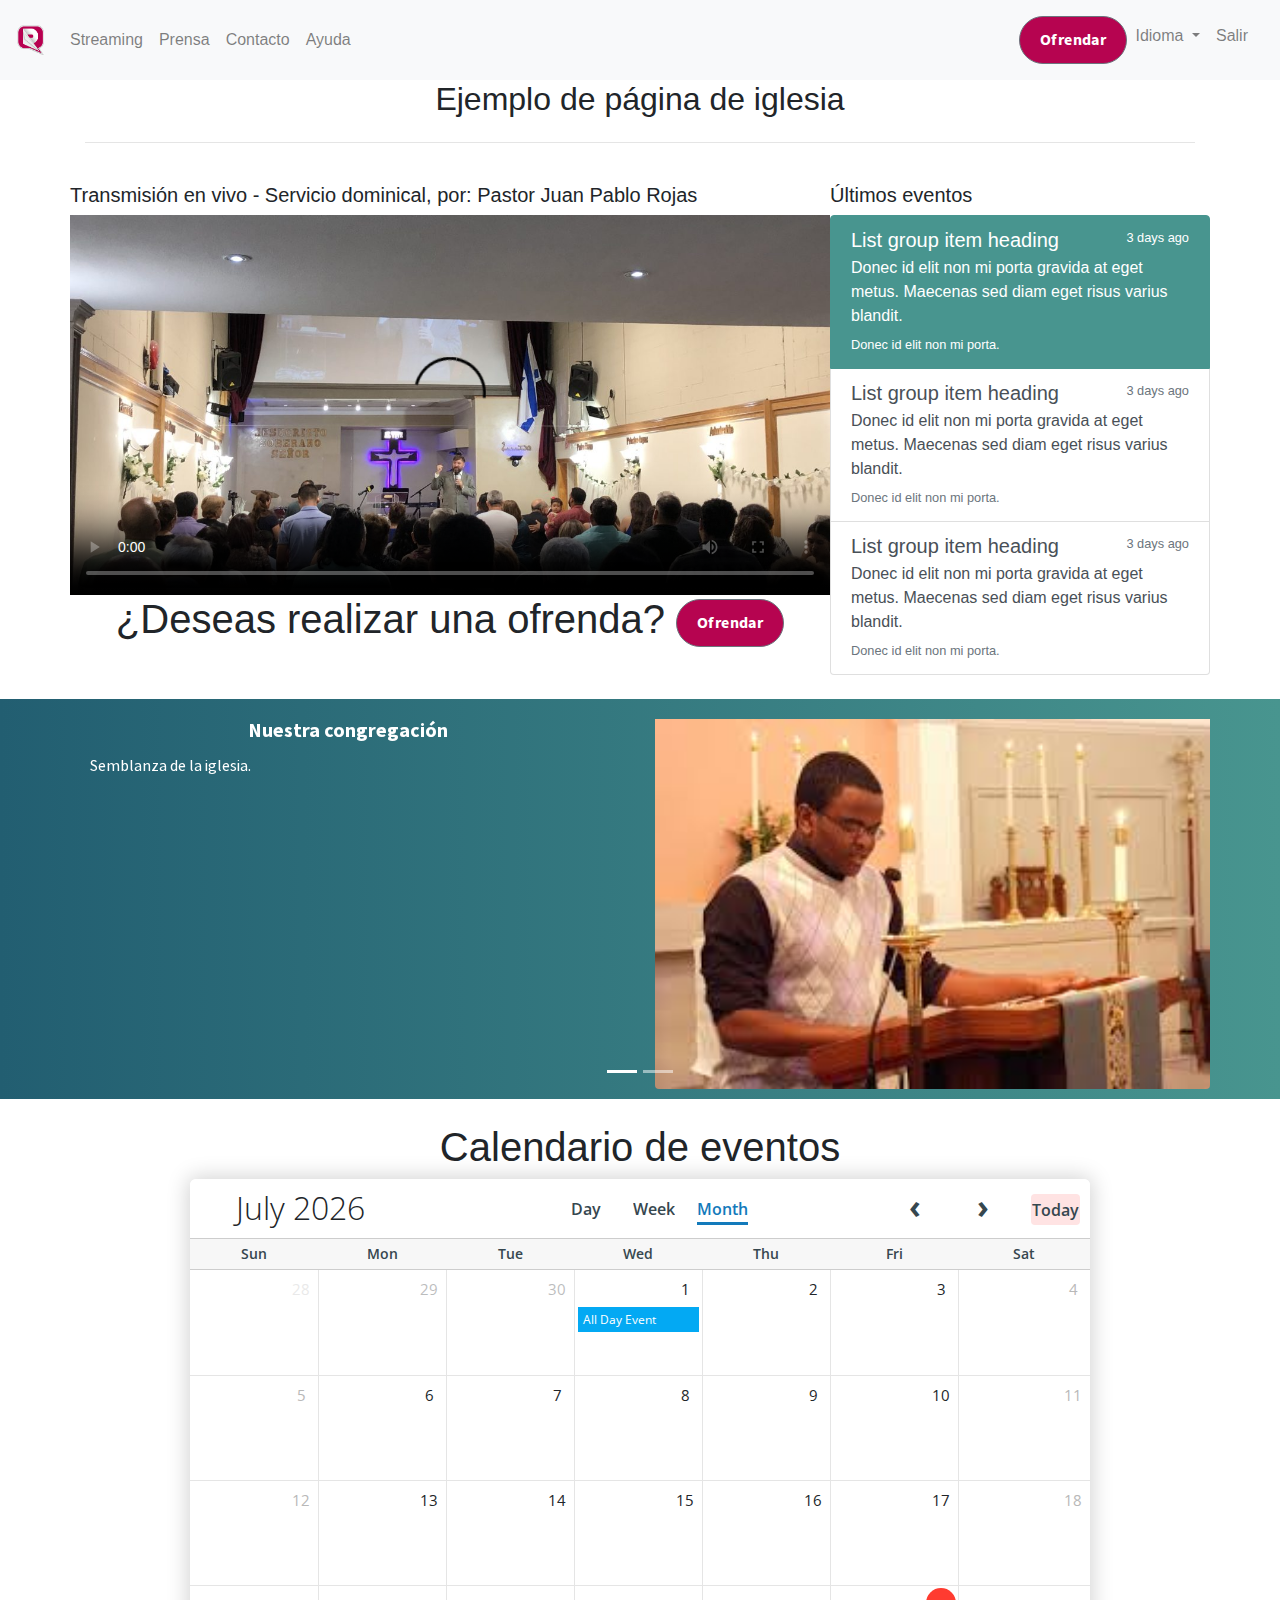
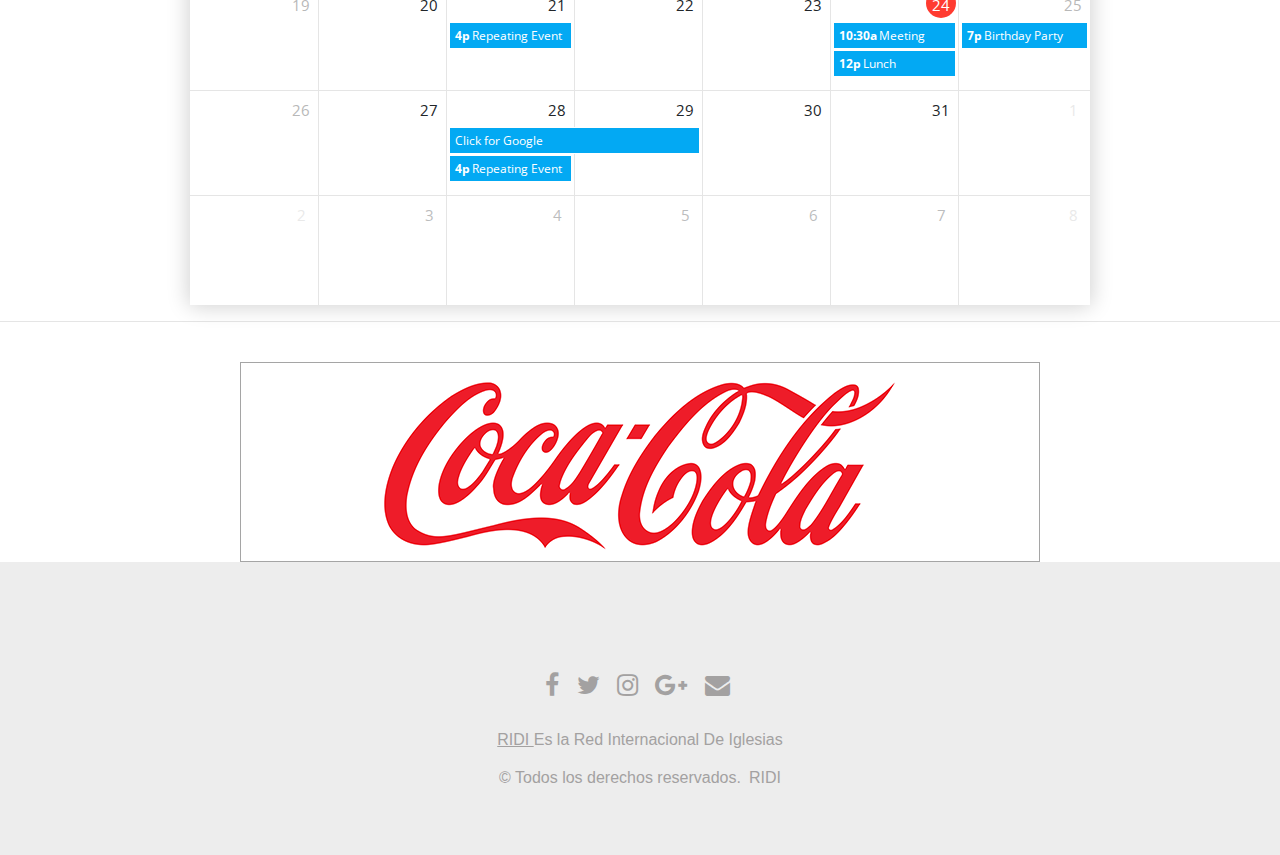
<file: home_mie.html>
<!doctype html>
<html lang="en">

<head>
    <!-- Required meta tags -->
    <meta charset="utf-8">
    <meta name="viewport" content="width=device-width, initial-scale=1, shrink-to-fit=no">

    <!-- Bootstrap CSS -->
    <link rel="stylesheet" href="lib/bootstrap/css/bootstrap.min.css">

    <!-- Own CSS -->
    <link rel="stylesheet" href="css/estilos.css">
    <!-- Calendar-->
    <link rel="stylesheet" href="css/calendar.css">
    <!--  -->
    <title>RIDI1</title>

    <style>
        

        #wrap {
            width: 1100px;
            margin: 0 auto;
        }

        #external-events {
            float: left;
            width: 150px;
            padding: 0 10px;
            text-align: left;
        }

        #external-events h4 {
            font-size: 16px;
            margin-top: 0;
            padding-top: 1em;
        }

        .external-event {
            /* try to mimick the look of a real event */
            margin: 10px 0;
            padding: 2px 4px;
            background: #3366CC;
            color: #fff;
            font-size: .85em;
            cursor: pointer;
        }

        #external-events p {
            margin: 1.5em 0;
            font-size: 11px;
            color: #666;
        }

        #external-events p input {
            margin: 0;
            vertical-align: middle;
        }

        #calendar {
            /* 		float: right; */
            margin: 0 auto;
            width: 900px;
            background-color: #FFFFFF;
            border-radius: 6px;
            box-shadow: 0 1px 2px #C3C3C3;
            -webkit-box-shadow: 0px 0px 21px 2px rgba(0, 0, 0, 0.18);
            -moz-box-shadow: 0px 0px 21px 2px rgba(0, 0, 0, 0.18);
            box-shadow: 0px 0px 21px 2px rgba(0, 0, 0, 0.18);
        }
    </style>
</head>

<body>
    <!-- Navbar -->
    <!-- Image and text -->
    <nav class="navbar navbar-expand-lg navbar-light bg-light">
        <a class="navbar-brand" href="#">
            <img src="img/ridi solo-01-01.png" width="30" height="30" class="d-inline-block align-top" alt=""
                loading="lazy">
        </a>
        <button class="navbar-toggler" type="button" data-toggle="collapse" data-target="#navbarNavDropdown"
            aria-controls="navbarNavDropdown" aria-expanded="false" aria-label="Toggle navigation">
            <span class="navbar-toggler-icon"></span>
        </button>
        <div class="collapse navbar-collapse" id="navbarNavDropdown">
            <ul class="navbar-nav">
                <li class="nav-item">
                    <a class="nav-link" href="#" data-toggle="modal" data-target="#exampleModalCenter">Streaming</a>
                </li>
                <li class="nav-item">
                    <a class="nav-link" href="#">Prensa</a>
                </li>
                <li class="nav-item">
                    <a class="nav-link" href="#" data-toggle="modal" data-target="#exampleModalCenter2">Contacto</a>
                </li>
                <li class="nav-item">
                    <a class="nav-link" href="#" data-toggle="modal" data-target="#exampleModalCenter3">Ayuda</a>
                </li>
            </ul>
            <ul class="navbar-nav ml-auto p-2">
                <li class="nav-item">
                    <a class="btn btn-secondary" href="#" data-toggle="modal" data-target="#exampleModalCenter6">Ofrendar</a>
                </li>
                <li class="nav-item dropdown">
                    <a class="nav-link dropdown-toggle" href="#" id="navbarDropdown" role="button"
                        data-toggle="dropdown" aria-haspopup="true" aria-expanded="false">
                        Idioma
                    </a>
                    <div class="dropdown-menu dropdown-menu-right" aria-labelledby="navbarDropdown">
                        <a class="dropdown-item" href="#">Español</a>
                        <a class="dropdown-item" href="#">Inglés</a>
                    </div>
                </li>
                <li class="nav-item">
                    <a class="nav-link" href="index.html">Salir</a>
                </li>
            </ul>
        </div>
    </nav>
    <!-- Contenido -->
    <div class="container">
        <div class="row">
            <h2 style="width: 100%; text-align: center;">Ejemplo de página de iglesia</h2>
        </div>
        <hr>
        <br>
        <div class="row">
            <div class="col-8">
                <div class="row">
                    <h5>Transmisión en vivo - Servicio dominical, por: Pastor Juan Pablo Rojas</h5><br>
                </div>
                <div class="row">
                    <video width="100%" src="" autoplay poster="img/culto.jpg" controls>
                        Tu navegador no admite el elemento <code>video</code>.
                    </video>
                </div>
                <div class="row">
                    <h1 style="width: 100%; text-align: center;">¿Deseas realizar una ofrenda? <span><button class="btn btn-secondary" data-toggle="modal"
                                data-target="#exampleModalCenter6">Ofrendar</button></span>
                    </h1>
                </div>
            </div>
            <div class="col-4">
                <div class="row">
                    <h5>Últimos eventos</h5>
                    <div class="list-group">
                        <a href="#" class="evento-item list-group-item list-group-item-action flex-column align-items-start active">
                            <div class="d-flex w-100 justify-content-between">
                                <h5 class="mb-1">List group item heading</h5>
                                <small>3 days ago</small>
                            </div>
                            <p class="mb-1">Donec id elit non mi porta gravida at eget metus. Maecenas sed diam eget
                                risus varius blandit.</p>
                            <small>Donec id elit non mi porta.</small>
                        </a>
                        <a href="#" class="list-group-item list-group-item-action flex-column align-items-start">
                            <div class="d-flex w-100 justify-content-between">
                                <h5 class="mb-1">List group item heading</h5>
                                <small class="text-muted">3 days ago</small>
                            </div>
                            <p class="mb-1">Donec id elit non mi porta gravida at eget metus. Maecenas sed diam eget
                                risus varius blandit.</p>
                            <small class="text-muted">Donec id elit non mi porta.</small>
                        </a>
                        <a href="#" class="list-group-item list-group-item-action flex-column align-items-start">
                            <div class="d-flex w-100 justify-content-between">
                                <h5 class="mb-1">List group item heading</h5>
                                <small class="text-muted">3 days ago</small>
                            </div>
                            <p class="mb-1">Donec id elit non mi porta gravida at eget metus. Maecenas sed diam eget
                                risus varius blandit.</p>
                            <small class="text-muted">Donec id elit non mi porta.</small>
                        </a>
                    </div>
                </div>
            </div>
        </div>
    </div>
    <br>
    <!-- Información de la iglesia -->
    <div id="carouselExampleIndicators" class="carousel slide" data-ride="carousel"
        style="background-image: linear-gradient(to right,  #225e71, #48958f)">
        <ol class="carousel-indicators">
            <li data-target="#carouselExampleIndicators" data-slide-to="0" class="active"></li>
            <li data-target="#carouselExampleIndicators" data-slide-to="1"></li>
        </ol>
        <div class="carousel-inner">
            <div class="carousel-item active carousel-item-uno">
                <!-- img class="d-block w-100" src="..." alt="First slide"-->
                <div class="container">
                    <div class="row">
                        <div class="col-6">
                            <div class="card cardTour">
                                <div class="card-body">
                                    <h5 class="card-title AvenirBold">Nuestra congregación</h5>
                                    <p class="card-text AvenirRegular">
                                        Semblanza de la iglesia.</p>
                                    <!--a href="#" class="btn btn-primary">Ver Más</a-->
                                </div>
                            </div>
                        </div>
                        <div class="col-6">
                            <img src="img/images.jpeg" class="rounded mx-auto d-block" alt="..."
                                style="width: 100%; padding-top:20px;">
                        </div>
                    </div>
                </div>
            </div>
            <div class="carousel-item carousel-item-dos">
                <!--img class="d-block w-100" src="..." alt="Second slide"-->
                <div class="container">
                    <div class="row">
                        <div class="col-6">
                            <img src="img/images.jpeg" class="rounded mx-auto d-block" alt="..."
                                style="width: 100%; padding-top:20px;">
                        </div>
                        <div class="col-6">
                            <div class="card cardTour">
                                <div class="card-body">
                                    <h5 class="card-title AvenirBold">Pastor Juan Pablo Rojas</h5>
                                    <p class="card-text AvenirRegular">
                                        Semblanza del pastor.</p>
                                    <a href="#" class="btn btn-primary" data-toggle="modal" data-target="#exampleModalCenter7">Contactar</a>
                                </div>
                            </div>
                        </div>
                    </div>
                </div>
            </div>
        </div>
    </div>
    <br>
    <!-- Calendar -->
    <div class="container">
        <div class="row">
            <h1 style="width: 100%; text-align: center;">Calendario de eventos</h1>
        </div>
        <div class="row">
            <div id='wrap'>

                <div id='calendar'></div>
            
                <div style='clear:both'></div>
              </div>
        </div>
    </div>
    <hr>
    <br>
    <!-- Publicidad -->
    <div id="demo" class="carousel slide" data-ride="carousel">
        <!-- The slideshow -->
        <div class="carousel-inner">
            <div class="carousel-item active">
                <img src="img/Coca-Cola-Aktien-online-traden.png" alt="Coca-Cola">
            </div>
            <div class="carousel-item">
                <img src="img/Coca-Cola-Aktien-online-traden.png" alt="Coca-Cola">
            </div>
            <div class="carousel-item">
                <img src="img/Coca-Cola-Aktien-online-traden.png" alt="Coca-Cola">
            </div>
        </div>
    </div>
    <!-- Footer -->
    <section id="footer">
        <div class="container">
            <div class="row">
                <div class="col-xs-12 col-sm-12 col-md-12 mt-2 mt-sm-5">
                    <ul class="list-unstyled list-inline social text-center">
                        <li class="list-inline-item"><a href="#"><i class="fa fa-facebook"></i></a></li>
                        <li class="list-inline-item"><a href="#"><i class="fa fa-twitter"></i></a></li>
                        <li class="list-inline-item"><a href="#"><i class="fa fa-instagram"></i></a></li>
                        <li class="list-inline-item"><a href="#"><i class="fa fa-google-plus"></i></a></li>
                        <li class="list-inline-item"><a href="#" target="_blank"><i class="fa fa-envelope"></i></a></li>
                    </ul>
                </div>
                <hr>
            </div>
            <div class="row">
                <div class="col-xs-12 col-sm-12 col-md-12 mt-2 mt-sm-2 text-center">
                    <p><u><a href="https://www.ridi1.com/">RIDI </a></u>Es la Red Internacional De Iglesias</p>
                    <p class="h6">© Todos los derechos reservados.<a class="text-green ml-2"
                            href="https://www.ridi1.com" target="_blank">RIDI</a></p>
                </div>
                <hr>
            </div>
        </div>
    </section>
    <!-- Modal for streaming -->
    <div class="modal fade" id="exampleModalCenter" tabindex="-1" role="dialog"
        aria-labelledby="exampleModalCenterTitle" aria-hidden="true">
        <div class="modal-dialog modal-dialog-centered modal-lg" role="document">
            <div class="modal-content">
                <div class="modal-header">
                    <h5 class="modal-title" id="exampleModalLongTitle">Streaming</h5>
                    <button type="button" class="close" data-dismiss="modal" aria-label="Close">
                        <span aria-hidden="true">&times;</span>
                    </button>
                </div>
                <div class="modal-body">
                    <div class="container">
                        <div class="row">
                            <div class="col-6">
                                <div class="card cardStreaming">
                                    <div class="card-body">
                                        <h5 class="card-title AvenirBold">Nuestra propuesta</h5>
                                        <p class="card-text AvenirRegular">
                                            Definición del servicio</p>
                                        <a href="#" class="btn btn-primary">Registrate</a>
                                    </div>
                                </div>
                            </div>
                            <div class="col-6">
                                <img src="img/images.jpeg" class="rounded mx-auto d-block" alt="..."
                                    style="width: 100%; padding-top:20px;">
                            </div>
                        </div>
                    </div>
                </div>
                <!--div class="modal-footer">
                    <button type="button" class="btn btn-secondary" data-dismiss="modal">Close</button>
                    <button type="button" class="btn btn-primary">Save changes</button>
                </div-->
            </div>
        </div>
    </div>
    <!-- Modal for Contact -->
    <div class="modal fade" id="exampleModalCenter2" tabindex="-1" role="dialog"
        aria-labelledby="exampleModalCenterTitle" aria-hidden="true">
        <div class="modal-dialog modal-dialog-centered modal-lg" role="document">
            <div class="modal-content">
                <div class="modal-header">
                    <h5 class="modal-title" id="exampleModalLongTitle">Contacto</h5>
                    <button type="button" class="close" data-dismiss="modal" aria-label="Close">
                        <span aria-hidden="true">&times;</span>
                    </button>
                </div>
                <div class="modal-body">
                    <div class="container">
                        <div class="row">
                            <div class="col-6">
                                <div class="container">
                                    <div class="row">
                                        <div class="col-md-12">
                                            <div class="well well-sm">
                                                <form class="form-horizontal" method="post">
                                                    <fieldset>
                                                        <legend>Escribenos</legend>
                                                        <div class="form-group">
                                                            <div class="col-md-12">
                                                                <label for="validationDefault01">Área</label>
                                                                <select class="custom-select" id="area">
                                                                    <option selected>Área</option>
                                                                    <option>Marketing</option>
                                                                    <option>Medios de comunicación</option>
                                                                </select>
                                                            </div>
                                                        </div>
                                                        <div class="form-group">
                                                            <div class="col-md-12">
                                                                <label for="validationDefault01">Nombre</label>
                                                                <input id="lname" name="name" type="text"
                                                                    placeholder=" Nombre" class="form-control">
                                                            </div>
                                                        </div>

                                                        <div class="form-group">
                                                            <div class="col-md-12">
                                                                <label for="validationDefault01">Correo
                                                                    electrónico</label>
                                                                <input id="email" name="email" type="text"
                                                                    placeholder="mail@mail.com" class="form-control">
                                                            </div>
                                                        </div>

                                                        <div class="form-group">
                                                            <div class="col-md-12">
                                                                <label for="validationDefault01">Teléfono</label>
                                                                <input id="phone" name="phone" type="text"
                                                                    placeholder="(+52) 55 5555 5555"
                                                                    class="form-control">
                                                            </div>
                                                        </div>

                                                        <div class="form-group">
                                                            <div class="col-md-12">
                                                                <label for="validationDefault01">Mensaje</label>
                                                                <textarea class="form-control" id="message"
                                                                    name="message" placeholder="Mensaje."
                                                                    rows="7"></textarea>
                                                            </div>
                                                        </div>

                                                        <div class="form-group">
                                                            <div class="col-md-12 text-center">
                                                                <button type="submit"
                                                                    class="btn btn-primary btn-lg">Enviar</button>
                                                            </div>
                                                        </div>
                                                    </fieldset>
                                                </form>
                                            </div>
                                        </div>
                                    </div>
                                </div>
                            </div>
                            <div class="col-6">
                                <iframe
                                    src="https://www.google.com/maps/embed?pb=!1m14!1m12!1m3!1d7528.213646855604!2d-98.9879213778917!3d19.364526719607035!2m3!1f0!2f0!3f0!3m2!1i1024!2i768!4f13.1!5e0!3m2!1ses!2smx!4v1598648378971!5m2!1ses!2smx"
                                    width="100%" height="50%" frameborder="0" style="border:0;" allowfullscreen=""
                                    aria-hidden="false" tabindex="0"></iframe>
                                <div class="row">
                                    <div class="col-xs-12 col-sm-12 col-md-12 mt-2 mt-sm-5">
                                        <ul class="list-unstyled list-inline social text-center">
                                            <li class="list-inline-item"><a href="#"><i class="fa fa-facebook"></i></a>
                                            </li>
                                            <li class="list-inline-item"><a href="#"><i class="fa fa-twitter"></i></a>
                                            </li>
                                            <li class="list-inline-item"><a href="#"><i class="fa fa-instagram"></i></a>
                                            </li>
                                            <li class="list-inline-item"><a href="#"><i
                                                        class="fa fa-google-plus"></i></a></li>
                                            <li class="list-inline-item"><a href="#" target="_blank"><i
                                                        class="fa fa-envelope"></i></a></li>
                                        </ul>
                                    </div>
                                    <hr>
                                </div>
                            </div>
                        </div>
                    </div>
                </div>
                <!--div class="modal-footer">
                    <button type="button" class="btn btn-secondary" data-dismiss="modal">Close</button>
                    <button type="button" class="btn btn-primary">Save changes</button>
                </div-->
            </div>
        </div>
    </div>
    <!-- Modal for Ayuda -->
    <div class="modal fade" id="exampleModalCenter3" tabindex="-1" role="dialog"
        aria-labelledby="exampleModalCenterTitle" aria-hidden="true">
        <div class="modal-dialog modal-dialog-centered modal-lg" role="document">
            <div class="modal-content">
                <div class="modal-header">
                    <h5 class="modal-title" id="exampleModalLongTitle">Ayuda</h5>
                    <button type="button" class="close" data-dismiss="modal" aria-label="Close">
                        <span aria-hidden="true">&times;</span>
                    </button>
                </div>
                <div class="modal-body">
                    <div class="container">
                        <div class="row">
                            <div class="accordion" id="accordionExample">
                                <div class="card">
                                    <div class="card-header" id="headingOne">
                                        <h5 class="mb-0">
                                            <button class="btn btn-link" type="button" data-toggle="collapse"
                                                data-target="#collapseOne" aria-expanded="true"
                                                aria-controls="collapseOne">
                                                QUIENES SOMOS?
                                            </button>
                                        </h5>
                                    </div>
                                    <div id="collapseOne" class="collapse show" aria-labelledby="headingOne"
                                        data-parent="#accordionExample">
                                        <div class="card-body">
                                            Anim pariatur cliche reprehenderit, enim eiusmod high life accusamus terry
                                            richardson ad squid. 3 wolf moon officia aute, non cupidatat skateboard
                                            dolor brunch.
                                        </div>
                                    </div>
                                    <div class="card">
                                        <div class="card-header" id="headingTwo">
                                            <h5 class="mb-0">
                                                <button class="btn btn-link collapsed" type="button"
                                                    data-toggle="collapse" data-target="#collapseTwo"
                                                    aria-expanded="false" aria-controls="collapseTwo">
                                                    ¿QUE TIPO DE OFRENDA PUEDO REALIZAR?
                                                </button>
                                            </h5>
                                        </div>
                                        <div id="collapseTwo" class="collapse" aria-labelledby="headingTwo"
                                            data-parent="#accordionExample">
                                            <div class="card-body">
                                                Anim pariatur cliche reprehenderit, enim eiusmod high life accusamus
                                                terry
                                                richardson ad squid. 3 wolf moon officia aute, non cupidatat skateboard
                                                dolor brunch.
                                            </div>
                                        </div>
                                    </div>
                                    <div class="card">
                                        <div class="card-header" id="headingThree">
                                            <h5 class="mb-0">
                                                <button class="btn btn-link collapsed" type="button"
                                                    data-toggle="collapse" data-target="#collapseThree"
                                                    aria-expanded="false" aria-controls="collapseThree">
                                                    ¿EXISTE ALGUN LIMITE DE OFRENDA QUE PUEDO HACER?
                                                </button>
                                            </h5>
                                        </div>
                                        <div id="collapseThree" class="collapse" aria-labelledby="headingThree"
                                            data-parent="#accordionExample">
                                            <div class="card-body">
                                                Anim pariatur cliche reprehenderit, enim eiusmod high life accusamus
                                                terry
                                                richardson ad squid. 3 wolf moon officia aute, non cupidatat skateboard
                                                dolor brunch.
                                            </div>
                                        </div>
                                    </div>
                                    <div class="card">
                                        <div class="card-header" id="headingFour">
                                            <h5 class="mb-0">
                                                <button class="btn btn-link collapsed" type="button"
                                                    data-toggle="collapse" data-target="#collapseFour"
                                                    aria-expanded="false" aria-controls="collapseFour">
                                                    ¿CUALES SON LOS REQUISITOS PARA FORMAR PARTE DE LA COMUNIDAD?
                                                </button>
                                            </h5>
                                        </div>
                                        <div id="collapseFour" class="collapse" aria-labelledby="headingFour"
                                            data-parent="#accordionExample">
                                            <div class="card-body">
                                                Anim pariatur cliche reprehenderit, enim eiusmod high life accusamus
                                                terry
                                                richardson ad squid. 3 wolf moon officia aute, non cupidatat skateboard
                                                dolor brunch.
                                            </div>
                                        </div>
                                    </div>
                                    <div class="card">
                                        <div class="card-header" id="headingFive">
                                            <h5 class="mb-0">
                                                <button class="btn btn-link collapsed" type="button"
                                                    data-toggle="collapse" data-target="#collapseFive"
                                                    aria-expanded="false" aria-controls="collapseFive">
                                                    ¿QUE CAPACIDAD DEBE TENER MI COMPUTADORA PARA PARTICIPAR EN EL
                                                    STREAMING?
                                                </button>
                                            </h5>
                                        </div>
                                        <div id="collapseFive" class="collapse" aria-labelledby="headingFive"
                                            data-parent="#accordionExample">
                                            <div class="card-body">
                                                Anim pariatur cliche reprehenderit, enim eiusmod high life accusamus
                                                terry
                                                richardson ad squid. 3 wolf moon officia aute, non cupidatat skateboard
                                                dolor brunch.
                                            </div>
                                        </div>
                                    </div>
                                    <div class="card">
                                        <div class="card-header" id="headingSix">
                                            <h5 class="mb-0">
                                                <button class="btn btn-link collapsed" type="button"
                                                    data-toggle="collapse" data-target="#collapseSix"
                                                    aria-expanded="false" aria-controls="collapseSix">
                                                    ¿EN QUE CIUDAD OPERAN?
                                                </button>
                                            </h5>
                                        </div>
                                        <div id="collapseSix" class="collapse" aria-labelledby="headingSix"
                                            data-parent="#accordionExample">
                                            <div class="card-body">
                                                Anim pariatur cliche reprehenderit, enim eiusmod high life accusamus
                                                terry
                                                richardson ad squid. 3 wolf moon officia aute, non cupidatat skateboard
                                                dolor brunch.
                                            </div>
                                        </div>
                                    </div>
                                </div>
                            </div>
                        </div>
                        <!-- Chat -->
                        <div class="chat-popup" id="myForm" style="display: none;">
                            <form action="" class="form-container">
                                <h1>Contacto</h1>
                                <input type="text" placeholder="Nombre" class="form-control">
                                <input type="text" placeholder="Asunto" class="form-control">
                                <textarea placeholder="Escribe una pregunta.." name="msg" required></textarea>

                                <button class="btn btn-primary">Enviar</button>
                                <button class="btn btn-secondary" onclick="closeForm()">Cerrar</button>
                            </form>
                          </div>
                        <!-- Chat -->
                    </div>
                    <div class="modal-footer">
                    <!--button type="button" class="btn btn-secondary" data-dismiss="modal">Cerrar</button-->
                    <button type="button" class="btn btn-primary" onclick="openForm()">No encontré lo que buscaba</button>
                </div>
                </div>
            </div>
        </div>
    </div>
    <!-- Modal for Login -->
    <div class="modal fade" id="exampleModalCenter4" tabindex="-1" role="dialog"
        aria-labelledby="exampleModalCenterTitle" aria-hidden="true">
        <div class="modal-dialog modal-dialog-centered modal-sm" role="document">
            <div class="modal-content">
                <div class="modal-header">
                    <h5 class="modal-title" id="exampleModalLongTitle">Iniciar sesión</h5>
                    <button type="button" class="close" data-dismiss="modal" aria-label="Close">
                        <span aria-hidden="true">&times;</span>
                    </button>
                </div>
                <div class="modal-body">
                    <div class="container">
                        <div class="row">
                            <div class="col-12">
                                <form>
                                    <div class="form-group">
                                        <label for="exampleInputEmail1">Correo electrónico</label>
                                        <input type="email" class="form-control" id="exampleInputEmail1"
                                            aria-describedby="emailHelp" placeholder="mail@mail.com">
                                    </div>
                                    <div class="form-group">
                                        <label for="exampleInputPassword1">Contraseña</label>
                                        <input type="password" class="form-control" id="exampleInputPassword1"
                                            placeholder="********">
                                    </div>
                                    <!--button type="submit" class="btn btn-primary">Enviar</button-->
                                </form>
                            </div>
                        </div>
                    </div>
                </div>
                <div class="modal-footer">
                    <!--button type="button" class="btn btn-secondary" data-dismiss="modal">Cancelar</button-->
                    <button type="button" class="btn btn-primary">Iniciar sesión</button>
                </div>
            </div>
        </div>
    </div>
    <!-- Modal for Registro -->
    <div class="modal fade" id="exampleModalCenter5" tabindex="-1" role="dialog"
        aria-labelledby="exampleModalCenterTitle" aria-hidden="true">
        <div class="modal-dialog modal-dialog-centered modal-lg" role="document">
            <div class="modal-content">
                <div class="modal-header">
                    <h5 class="modal-title" id="exampleModalLongTitle">Registro</h5>
                    <button type="button" class="close" data-dismiss="modal" aria-label="Close">
                        <span aria-hidden="true">&times;</span>
                    </button>
                </div>
                <div class="modal-body">
                    <!-- Funcionalidades -->
                    <div class="container conFunc">
                        <div class="row">
                            <div class="col-4">
                                <button class="func" id="btnRegInst"
                                    style="background-image: url('img/pulpito.jpeg'); background-position-x: center;">
                                    Institución
                                </button>
                            </div>
                            <div class="col-4">
                                <button class="func" id="btnRegAgr"
                                    style="background-image: url('img/oratoria.jpeg'); background-position-x: center;">
                                    Pastor
                                </button>
                            </div>
                            <div class="col-4">
                                <button class="func"
                                    style="background-image: url('img/miembros.jpeg'); background-position-x: center;">
                                    Miembro
                                </button>
                            </div>
                        </div>
                        <br>
                        <div class="row">
                            <div class="alert alert-warning" role="alert">
                                Solicita una invitación al líder de tu congregación
                            </div>
                        </div>
                    </div>
                </div>
                <!--div class="modal-footer">
                    <button type="button" class="btn btn-secondary" data-dismiss="modal">Close</button>
                    <button type="button" class="btn btn-primary">Save changes</button>
                </div-->
            </div>
        </div>
    </div>
    <!-- Modal for Ofrenda -->
    <div class="modal fade" id="exampleModalCenter6" tabindex="-1" role="dialog"
        aria-labelledby="exampleModalCenterTitle" aria-hidden="true">
        <div class="modal-dialog modal-dialog-centered" role="document">
            <div class="modal-content">
                <div class="modal-header">
                    <h5 class="modal-title" id="exampleModalLongTitle">Ofrendar</h5>
                    <button type="button" class="close" data-dismiss="modal" aria-label="Close">
                        <span aria-hidden="true">&times;</span>
                    </button>
                </div>
                <div class="modal-body">
                    <!-- Funcionalidades -->
                    <div class="container">
                        <form>
                            <div class="form-row">
                                <div class="col-md-12">
                                    <label for="validationDefault01">Titular de la tarjeta</label>
                                    <input type="text" class="form-control" id="validationDefault01"
                                        placeholder="Juan Pablo Rojas Lopez" required>
                                </div>
                            </div>
                            <br>
                            <div class="form-row">
                                <div class="col-md-6">
                                    <label for="validationDefault01">No. de tarjeta</label>
                                    <input type="text" class="form-control" id="validationDefault01"
                                        placeholder="0000 0000 0000 0000" required>
                                </div>
                                <div class="col-md-6">
                                    <label for="validationDefault01">Monto</label>
                                    <input type="text" class="form-control" id="validationDefault01" placeholder="0.00"
                                        required>
                                </div>
                            </div>
                            <br>
                            <div class="form-row">
                                <div class="col-md-4">
                                    <label for="validationDefault01">Tipo de tarjeta</label>
                                    <select class="custom-select" id="cargo">
                                        <option selected>Tipo</option>
                                        <option>Visa</option>
                                        <option>Master Card</option>
                                        <option>American Express</option>
                                    </select>
                                </div>
                                <div class="col-md-4">
                                    <label for="validationDefault01">Expiración</label>
                                    <input type="text" class="form-control" id="validationDefault01" placeholder="00/00"
                                        required>
                                </div>
                                <div class="col-md-4">
                                    <label for="validationDefault01">CVV</label>
                                    <input type="text" class="form-control" id="validationDefault01" placeholder="000"
                                        required>
                                </div>
                            </div>
                            <br>
                            <div class="form-row">
                                <div class="col-md-12">
                                    <label for="validationDefault01">Tipo de ofrenda</label>
                                    <select class="custom-select" id="cargo">
                                        <option selected>Tipo</option>
                                        <option>Ofrenda</option>
                                        <option>Diezmo</option>
                                    </select>
                                </div>
                            </div>
                        </form>
                    </div>
                </div>
                <div class="modal-footer">
                    <button type="button" class="btn btn-secondary" data-dismiss="modal">Cancelar</button>
                    <button type="button" class="btn btn-primary">Ofrendar</button>
                </div>
            </div>
        </div>
    </div>
     <!-- Modal for Contact to Pastor -->
     <div class="modal fade" id="exampleModalCenter7" tabindex="-1" role="dialog"
     aria-labelledby="exampleModalCenterTitle" aria-hidden="true">
     <div class="modal-dialog modal-dialog-centered modal-lg" role="document">
         <div class="modal-content">
             <div class="modal-header">
                 <h5 class="modal-title" id="exampleModalLongTitle">Contacto</h5>
                 <button type="button" class="close" data-dismiss="modal" aria-label="Close">
                     <span aria-hidden="true">&times;</span>
                 </button>
             </div>
             <div class="modal-body">
                 <div class="container">
                     <div class="row">
                         <div class="col-12">
                             <div class="container">
                                 <div class="row">
                                     <div class="col-md-12">
                                         <div class="well well-sm">
                                             <form class="form-horizontal" method="post">
                                                 <fieldset>
                                                     <legend>Mensaje para: Pastor Juan Pablo Rojas</legend>
                                                     <div class="form-group">
                                                         <div class="col-md-12">
                                                             <label for="validationDefault01">Asunto</label>
                                                             <input id="lname" name="name" type="text"
                                                                 placeholder="Asunto" class="form-control">
                                                         </div>
                                                     </div>
                                                     <div class="form-group">
                                                         <div class="col-md-12">
                                                             <label for="validationDefault01">Mensaje</label>
                                                             <textarea class="form-control" id="message"
                                                                 name="message" placeholder="Mensaje."
                                                                 rows="7"></textarea>
                                                         </div>
                                                     </div>

                                                     <div class="form-group">
                                                         <div class="col-md-12 text-center">
                                                             <button type="submit"
                                                                 class="btn btn-primary btn-lg">Enviar</button>
                                                         </div>
                                                     </div>
                                                 </fieldset>
                                             </form>
                                         </div>
                                     </div>
                                 </div>
                             </div>
                         </div>
                     </div>
                 </div>
             </div>
             <!--div class="modal-footer">
                 <button type="button" class="btn btn-secondary" data-dismiss="modal">Close</button>
                 <button type="button" class="btn btn-primary">Save changes</button>
             </div-->
         </div>
     </div>
 </div>
    <!-- Optional JavaScript -->
    <!-- jQuery first, then Popper.js, then Bootstrap JS -->
    <script src="lib/jquery/jquery-3.5.1.slim.min.js"></script>
    <script src="lib/popper/popper.min.js"></script>
    <script src="lib/bootstrap/js/bootstrap.min.js"></script>

    <!-- Own CSS -->
    <script src="js/script.js"></script>
    <!-- Own CSS -->
    <script src="js/calendar.js"></script>
    <script>
        $(document).ready(function () {
            var date = new Date();
            var d = date.getDate();
            var m = date.getMonth();
            var y = date.getFullYear();
            /*  className colors
              
            className: default(transparent), important(red), chill(pink), success(green), info(blue)
              
            */
            /* initialize the external events
            -----------------------------------------------------------------*/
            $('#external-events div.external-event').each(function () {
                // create an Event Object (http://arshaw.com/fullcalendar/docs/event_data/Event_Object/)
                // it doesn't need to have a start or end
                var eventObject = {
                    title: $.trim($(this).text()) // use the element's text as the event title
                };
                // store the Event Object in the DOM element so we can get to it later
                $(this).data('eventObject', eventObject);
                // make the event draggable using jQuery UI
                $(this).draggable({
                    zIndex: 999,
                    revert: true, // will cause the event to go back to its
                    revertDuration: 0 //  original position after the drag
                });
            });
            /* initialize the calendar
            -----------------------------------------------------------------*/
            var calendar = $('#calendar').fullCalendar({
                header: {
                    left: 'title',
                    center: 'agendaDay,agendaWeek,month',
                    right: 'prev,next today'
                },
                editable: true,
                firstDay: 0, //  1(Monday) this can be changed to 0(Sunday) for the USA system
                selectable: true,
                defaultView: 'month',
                axisFormat: 'h:mm',
                columnFormat: {
                    month: 'ddd', // Mon
                    week: 'ddd d', // Mon 7
                    day: 'dddd M/d', // Monday 9/7
                    agendaDay: 'dddd d'
                },
                titleFormat: {
                    month: 'MMMM yyyy', // September 2009
                    week: "MMMM yyyy", // September 2009
                    day: 'MMMM yyyy' // Tuesday, Sep 8, 2009
                },
                allDaySlot: false,
                selectHelper: true,
                select: function (start, end, allDay) {
                    var title = prompt('Event Title:');
                    if (title) {
                        calendar.fullCalendar('renderEvent', {
                            title: title,
                            start: start,
                            end: end,
                            allDay: allDay
                        },
                            true // make the event "stick"
                        );
                    }
                    calendar.fullCalendar('unselect');
                },
                droppable: true, // this allows things to be dropped onto the calendar !!!
                drop: function (date, allDay) { // this function is called when something is dropped
                    // retrieve the dropped element's stored Event Object
                    var originalEventObject = $(this).data('eventObject');
                    // we need to copy it, so that multiple events don't have a reference to the same object
                    var copiedEventObject = $.extend({}, originalEventObject);
                    // assign it the date that was reported
                    copiedEventObject.start = date;
                    copiedEventObject.allDay = allDay;
                    // render the event on the calendar
                    // the last `true` argument determines if the event "sticks" (http://arshaw.com/fullcalendar/docs/event_rendering/renderEvent/)
                    $('#calendar').fullCalendar('renderEvent', copiedEventObject, true);
                    // is the "remove after drop" checkbox checked?
                    if ($('#drop-remove').is(':checked')) {
                        // if so, remove the element from the "Draggable Events" list
                        $(this).remove();
                    }
                },
                events: [{
                    title: 'All Day Event',
                    start: new Date(y, m, 1)
                },
                {
                    id: 999,
                    title: 'Repeating Event',
                    start: new Date(y, m, d - 3, 16, 0),
                    allDay: false,
                    className: 'info'
                },
                {
                    id: 999,
                    title: 'Repeating Event',
                    start: new Date(y, m, d + 4, 16, 0),
                    allDay: false,
                    className: 'info'
                },
                {
                    title: 'Meeting',
                    start: new Date(y, m, d, 10, 30),
                    allDay: false,
                    className: 'important'
                },
                {
                    title: 'Lunch',
                    start: new Date(y, m, d, 12, 0),
                    end: new Date(y, m, d, 14, 0),
                    allDay: false,
                    className: 'important'
                },
                {
                    title: 'Birthday Party',
                    start: new Date(y, m, d + 1, 19, 0),
                    end: new Date(y, m, d + 1, 22, 30),
                    allDay: false,
                },
                {
                    title: 'Click for Google',
                    start: new Date(y, m, 28),
                    end: new Date(y, m, 29),
                    url: 'https://ccp.cloudaccess.net/aff.php?aff=5188',
                    className: 'success'
                }
                ],
            });
        });
    </script>
</body>

</html>
</file>
<file: css/calendar.css>
@import url("https://fonts.googleapis.com/css?family=Montserrat:400,600|Open+Sans:400,600,700");

td.fc-day {
  background: #fff !important;
  font-family: "Open Sans", sans-serif;
}
td.fc-today {
  background: #fff !important;
  position: relative;
}

.fc-first th {
  font-family: "Open Sans", sans-serif;
  background: #f7f7f7 !important;
  color: #36474f;
  font-size: 14px !important;
  font-weight: 600 !important;
  border-top: 1px solid #ccc;
}
.fc-event-inner {
  font-family: 'Open Sans', sans-serif;
  background: #03a9f3 !important;
  color: #fff !important;
  font-size: 12px !important;
  font-weight: 400 !important;
  padding: 5px 4px !important;
}

.fc {
  direction: ltr;
  text-align: left;
}

.fc table {
  border-collapse: collapse;
  border-spacing: 0;
}

html .fc,
.fc table {
  font-size: 1em;
  font-family: "Montserrat", sans-serif;
}

.fc td,
.fc th {
  padding: 0;
  vertical-align: top;
}

/* Header
------------------------------------------------------------------------*/

.fc-header td {
  white-space: nowrap;
  padding: 15px 10px 0px;
}

.fc-header-left {
  width: 25%;
  text-align: left;
}

.fc-header-center {
  text-align: center;
}

.fc-header-right {
  width: 25%;
  text-align: right;
}

.fc-header-title {
  display: inline-block;
  vertical-align: top;
  margin-top: -5px;
}

.fc-header-title h2 {
  margin-top: 0;
  white-space: nowrap;
  font-size: 32px;
  font-weight: 100;
  margin-bottom: 10px;
  font-family: "Open Sans", sans-serif;
}
span.fc-button {
  font-family: "Open Sans", sans-serif;
  color: #36474f;
  font-weight: 600;
  text-transform: capitalize;
}
.fc-state-down,
.fc-state-active {
  background-color: transparent !important;
  color: #137abb !important;
  font-weight: 600;
  border-bottom: 3px solid #137abb;
}
  
.fc .fc-header-space {
  padding-left: 10px;
}

.fc-header .fc-button {
  vertical-align: top;
}

/* buttons edges butting together */

.fc-button-wrap {
  display: inline-block;
  min-width: 68px;
  padding: 0 .06em;
  margin: 0;
}

.fc-header .fc-button {
  margin-right: -1px;
}

.fc-header .fc-corner-right,
/* non-theme */ .fc-header .ui-corner-right {
  /* theme */
  margin-right: 0; /* back to normal */
}

/* button layering (for border precedence) */

.fc-header .fc-state-hover,
.fc-header .ui-state-hover {
  z-index: 2;
}

.fc-header .fc-state-down {
  z-index: 3;
}

.fc-header .fc-state-active,
.fc-header .ui-state-active {
  z-index: 4;
}

/* Content
------------------------------------------------------------------------*/

.fc-content {
  clear: both;
  zoom: 1; /* for IE7, gives accurate coordinates for [un]freezeContentHeight */
}

.fc-view {
  width: 100%;
  overflow: hidden;
}

/* Cell Styles
------------------------------------------------------------------------*/

/* <th>, usually */
.fc-widget-content {
  /* <td>, usually */
  border: 1px solid #e5e5e5;
}
.fc-widget-header {
  border-bottom: 1px solid #eee;
}
.fc-state-highlight {
  /* <td> today cell */ /* TODO: add .fc-today to <th> */
  /* background: #fcf8e3; */
}

.fc-state-highlight > div > div.fc-day-number {
  background-color: #ff3b30;
  color: #ffffff;
  border-radius: 50%;
  margin: 4px;
}

.fc-cell-overlay {
  /* semi-transparent rectangle while dragging */
  background: #bce8f1;
  opacity: 0.3;
  filter: alpha(opacity=30); /* for IE */
}

/* Buttons
------------------------------------------------------------------------*/

.fc-button {
  position: relative;
  display: inline-block;
  overflow: hidden;
  height: 1.9em;
  line-height: 1.9em;
  white-space: nowrap;
  cursor: pointer;
}

/*
	Our default prev/next buttons use HTML entities like ‹ › « »
	and we'll try to make them look good cross-browser.
*/

.fc-text-arrow {
  margin: 0 0.4em;
  font-size: 2em;
  line-height: 23px;
  vertical-align: baseline; /* for IE7 */
}

.fc-button-prev .fc-text-arrow,
.fc-button-next .fc-text-arrow {
  /* for ‹ › */
  font-weight: bold;
}

/* icon (for jquery ui) */

.fc-button .fc-icon-wrap {
  position: relative;
  float: left;
  top: 50%;
}

.fc-button .ui-icon {
  position: relative;
  float: left;
  margin-top: -50%;

  *margin-top: 0;
  *top: -50%;
}

.fc-state-default {
  border-color: #137abb;
  color: #137abb;
}
.fc-button-month.fc-state-default,
.fc-button-agendaWeek.fc-state-default,
.fc-button-agendaDay.fc-state-default {
  text-align: center;
  transition: all 0.2s;
  -webkit-transition: all 0.2s;
}
.fc-state-hover,
.fc-state-down,
.fc-state-active,
.fc-state-disabled {
  color: #36474f;
  background-color: #f7f7f7;
  border-radius: 4px;
}

.fc-state-hover {
  color: #ff3b30;
  text-decoration: none;
  background-position: 0 -15px;
  -webkit-transition: background-position 0.1s linear;
  -moz-transition: background-position 0.1s linear;
  -o-transition: background-position 0.1s linear;
  transition: background-position 0.1s linear;
}

.fc-state-down,
.fc-state-active {
  background-color: #ff3b30;
  background-image: none;
  outline: 0;
  color: #ffffff;
  border-radius: 0;
}

.fc-state-disabled {
  cursor: default;
  background-image: none;
  background-color: #ffe3e3;
  filter: alpha(opacity=65);
  box-shadow: none;
  border: 1px solid #ffe3e3;
  color: #ff3b30;
}

/* Global Event Styles
------------------------------------------------------------------------*/

.fc-event-container > * {
  z-index: 8;
}

.fc-event-container > .ui-draggable-dragging,
.fc-event-container > .ui-resizable-resizing {
  z-index: 9;
}

.fc-event {
  border: 1px solid #fff; /* default BORDER color */
  background-color: #fff; /* default BACKGROUND color */
  color: #919191; /* default TEXT color */
  font-size: 12px;
  cursor: default;
}
.fc-event.chill {
  background-color: #f3dcf8;
}
.fc-event.info {
  background-color: #c6ebfe;
}
.fc-event.important {
  background-color: #ffbebe;
}
.fc-event.success {
  background-color: #beffbf;
}
.fc-event:hover {
  opacity: 0.7;
}
a.fc-event {
  text-decoration: none;
}

a.fc-event,
.fc-event-draggable {
  cursor: pointer;
}

.fc-rtl .fc-event {
  text-align: right;
}

.fc-event-inner {
  width: 100%;
  height: 100%;
  overflow: hidden;
  line-height: 15px;
}

.fc-event-time,
.fc-event-title {
  padding: 0 1px;
}

.fc .ui-resizable-handle {
  display: block;
  position: absolute;
  z-index: 99999;
  overflow: hidden; /* hacky spaces (IE6/7) */
  font-size: 300%; /* */
  line-height: 50%; /* */
}

/* Horizontal Events
------------------------------------------------------------------------*/

.fc-event-hori {
  border-width: 1px 0;
  margin-bottom: 1px;
}

.fc-ltr .fc-event-hori.fc-event-start,
.fc-rtl .fc-event-hori.fc-event-end {
  border-left-width: 1px;
  /*
border-top-left-radius: 3px;
	border-bottom-left-radius: 3px;
*/
}

.fc-ltr .fc-event-hori.fc-event-end,
.fc-rtl .fc-event-hori.fc-event-start {
  border-right-width: 1px;
  /*
border-top-right-radius: 3px;
	border-bottom-right-radius: 3px;
*/
}

/* resizable */

.fc-event-hori .ui-resizable-e {
  top: 0 !important; /* importants override pre jquery ui 1.7 styles */
  right: -3px !important;
  width: 7px !important;
  height: 100% !important;
  cursor: e-resize;
}

.fc-event-hori .ui-resizable-w {
  top: 0 !important;
  left: -3px !important;
  width: 7px !important;
  height: 100% !important;
  cursor: w-resize;
}

.fc-event-hori .ui-resizable-handle {
  _padding-bottom: 14px; /* IE6 had 0 height */
}

/* Reusable Separate-border Table
------------------------------------------------------------*/

table.fc-border-separate {
  border-collapse: separate;
}

.fc-border-separate th,
.fc-border-separate td {
  border-width: 1px 0 0 1px;
}

.fc-border-separate th.fc-last,
.fc-border-separate td.fc-last {
  border-right-width: 1px;
}

.fc-border-separate tr.fc-last td {
}
.fc-border-separate .fc-week .fc-first {
  border-left: 0;
}
.fc-border-separate .fc-week .fc-last {
  border-right: 0;
}
.fc-border-separate tr.fc-last th {
  border-bottom-width: 1px;
  border-color: #cdcdcd;
  font-size: 16px;
  font-weight: 300;
  line-height: 30px;
}
.fc-border-separate tbody tr.fc-first td,
.fc-border-separate tbody tr.fc-first th {
  border-top-width: 0;
}

/* Month View, Basic Week View, Basic Day View
------------------------------------------------------------------------*/

.fc-grid th {
  text-align: center;
}

.fc .fc-week-number {
  width: 22px;
  text-align: center;
}

.fc .fc-week-number div {
  padding: 0 2px;
}

.fc-grid .fc-day-number {
  float: right;
  padding: 0 2px;
}

.fc-grid .fc-other-month .fc-day-number {
  opacity: 0.3;
  filter: alpha(opacity=30); /* for IE */
  /* opacity with small font can sometimes look too faded
	   might want to set the 'color' property instead
	   making day-numbers bold also fixes the problem */
}

.fc-grid .fc-day-content {
  clear: both;
  padding: 2px 2px 1px; /* distance between events and day edges */
}

/* event styles */

.fc-grid .fc-event-time {
  font-weight: bold;
}

/* right-to-left */

.fc-rtl .fc-grid .fc-day-number {
  float: left;
}

.fc-rtl .fc-grid .fc-event-time {
  float: right;
}

/* Agenda Week View, Agenda Day View
------------------------------------------------------------------------*/

.fc-agenda table {
  border-collapse: separate;
}

.fc-agenda-days th {
  text-align: center;
}

.fc-agenda .fc-agenda-axis {
  width: 50px;
  padding: 0 4px;
  vertical-align: middle;
  text-align: right;
  white-space: nowrap;
  font-weight: normal;
}

.fc-agenda .fc-week-number {
  font-weight: bold;
}

.fc-agenda .fc-day-content {
  padding: 2px 2px 1px;
}

/* make axis border take precedence */

.fc-agenda-days .fc-agenda-axis {
  border-right-width: 1px;
}

.fc-agenda-days .fc-col0 {
  border-left-width: 0;
}

/* all-day area */

.fc-agenda-allday th {
  border-width: 0 1px;
}

.fc-agenda-allday .fc-day-content {
  min-height: 34px; /* TODO: doesnt work well in quirksmode */
  _height: 34px;
}

/* divider (between all-day and slots) */

.fc-agenda-divider-inner {
  height: 2px;
  overflow: hidden;
}

.fc-widget-header .fc-agenda-divider-inner {
  background: #eee;
}

/* slot rows */

.fc-agenda-slots th {
  border-width: 1px 1px 0;
}

.fc-agenda-slots td {
  border-width: 1px 0 0;
  background: none;
}

.fc-agenda-slots td div {
  height: 20px;
}

.fc-agenda-slots tr.fc-slot0 th,
.fc-agenda-slots tr.fc-slot0 td {
  border-top-width: 0;
}

.fc-agenda-slots tr.fc-minor th.ui-widget-header {
  *border-top-style: solid; /* doesn't work with background in IE6/7 */
}

/* Vertical Events
------------------------------------------------------------------------*/

.fc-event-vert {
  border-width: 0 1px;
}

.fc-event-vert.fc-event-start {
  border-top-width: 1px;
  border-top-left-radius: 3px;
  border-top-right-radius: 3px;
}

.fc-event-vert.fc-event-end {
  border-bottom-width: 1px;
  border-bottom-left-radius: 3px;
  border-bottom-right-radius: 3px;
}

.fc-event-vert .fc-event-time {
  white-space: nowrap;
  font-size: 10px;
}

.fc-event-vert .fc-event-inner {
  position: relative;
  z-index: 2;
}

.fc-event-vert .fc-event-bg {
  /* makes the event lighter w/ a semi-transparent overlay  */
  position: absolute;
  z-index: 1;
  top: 0;
  left: 0;
  width: 100%;
  height: 100%;
  background: #fff;
  opacity: 0.25;
  filter: alpha(opacity=25);
}

.fc .ui-draggable-dragging .fc-event-bg,
/* TODO: something nicer like .fc-opacity */ .fc-select-helper .fc-event-bg {
  display: none\9; /* for IE6/7/8. nested opacity filters while dragging don't work */
}

/* resizable */

.fc-event-vert .ui-resizable-s {
  bottom: 0 !important; /* importants override pre jquery ui 1.7 styles */
  width: 100% !important;
  height: 8px !important;
  overflow: hidden !important;
  line-height: 8px !important;
  font-size: 11px !important;
  font-family: monospace;
  text-align: center;
  cursor: s-resize;
}

.fc-agenda .ui-resizable-resizing {
  /* TODO: better selector */
  _overflow: hidden;
}

thead tr.fc-first {
  background-color: #f7f7f7;
}
table.fc-header {
  background-color: #ffffff;
  border-radius: 6px 6px 0 0;
}

.fc-week .fc-day > div .fc-day-number {
  font-size: 15px;
  margin: 2px;
  min-width: 19px;
  padding: 6px;
  text-align: center;
  width: 30px;
  height: 30px;
}
.fc-sun,
.fc-sat {
  color: #b8b8b8;
}

.fc-week .fc-day:hover .fc-day-number {
  background-color: #b8b8b8;
  border-radius: 50%;
  color: #ffffff;
  transition: background-color 0.2s;
}
.fc-week .fc-day.fc-state-highlight:hover .fc-day-number {
  background-color: #ff3b30;
}
.fc-button-today {
  border: 1px solid rgba(255, 255, 255, 0);
}
.fc-view-agendaDay thead tr.fc-first .fc-widget-header {
  text-align: right;
  padding-right: 10px;
}

/*!
 * FullCalendar v1.6.4 Print Stylesheet
 * Docs & License: http://arshaw.com/fullcalendar/
 * (c) 2013 Adam Shaw
 */

/*
 * Include this stylesheet on your page to get a more printer-friendly calendar.
 * When including this stylesheet, use the media='print' attribute of the <link> tag.
 * Make sure to include this stylesheet IN ADDITION to the regular fullcalendar.css.
 */

/* Events
-----------------------------------------------------*/

.fc-event {
  background: #fff !important;
  color: #000 !important;
}

/* for vertical events */

.fc-event-bg {
  display: none !important;
}

.fc-event .ui-resizable-handle {
  display: none !important;
}
</file>
<file: css/estilos.css>
/* Global */
@import url('https://maxcdn.bootstrapcdn.com/font-awesome/4.7.0/css/font-awesome.min.css');
@font-face {
    font-family: AvenirNextCondensed-Bold;
    src: url(../font/Mada-Bold.ttf);
    font-weight: bold;
}

@font-face {
    font-family: AvenirNextCondensed-Regular;
    src: url(../font/Mada-Regular.ttf);
    font-weight: normal;
}

.AvenirBold {
    font-family: AvenirNextCondensed-Bold;
}

.AvenirRegular {
    font-family: AvenirNextCondensed-Regular;
}

/* Landing */
.bgQueSom { 
    /* The image used */
    background-image: url("../img/bitmap.png");
  
    /* Full height */
    height: 100%; 
  
    /* Center and scale the image nicely */
    background-position: center;
    background-repeat: no-repeat;
    background-size: cover;

    padding: 3em;
    width: 100% !important;
    margin: 0 !important;
  }

.carQueSom {
    background-color: transparent !important;
    color: white;
    border: 0;
    width: 50%;
}

.cardTour{
    height: 400px;
    background-color: transparent;
    color: white;
    border: 0;
}

.cardTour .card-header,.card-body {
    border: 0;
} 

.cardTour .card-text {
    text-align: justify;
}

.cardStreaming{
    height: 400px;
    background-color: transparent;
    color: black;
    border: 0;
}

.cardStreaming .card-header,.card-body {
    border: 0;
} 

.cardStreaming .card-text {
    text-align: justify;
}

.carousel-item-uno .container {
    padding-left: 0%;
    padding-right: 0%;
}

.carousel-item-dos .container {
    padding-left: 0%;
    padding-right: 0%;
}

.func {
    height: 150px;
    width: 150px;
    background-color: #bbb;
    border-radius: 50%;
    display: inline-block;
    line-height: 150px;
}

.ali {
    height: 100px;
    width: 100px;
    background-color: #bbb;
    border-radius: 50%;
    display: inline-block;
    line-height: 100px;
}

.conFunc {
    height: auto;
    padding-top: 100px;
    padding-bottom: 100px;
}

.conAli {
    height: 200px;
    margin-top: 100px;
    margin-bottom: 100px;
}

.conFunc .row .col-4 {
    text-align: center;
}

.conAli .row .col-2 {
    text-align: center;
}

.tituloNuestrasIglesias {
    line-height: 100px;
    text-align: center;
    width: 100%;
}

.btn-primary {
    /*width: 193px;*/  
    height: 48px;
    border-radius: 24px;
    background-color: #48958f;
    font-family: AvenirNextCondensed-Bold;
    color: #ffffff;
    line-height: 35px;
    padding-left: 20px;
    padding-right: 20px;
}

.btn-primary:hover {
    background-color: #48958f;
    color: #000000;

}

.btn-secondary {
    /*width: 193px;*/  
    height: 48px;
    border-radius: 24px;
    background-color: #b60450;
    font-family: AvenirNextCondensed-Bold;
    color: #ffffff;
    line-height: 35px;
    padding-left: 20px;
    padding-right: 20px;
}

.btn-secondary:hover {
    background-color: #b60450;
    color: #000000;

}

.carousel-item {
    text-align: center;
}

.accordion {
    width: 100%;
}

.alert {
    width: 100%;
    text-align: center;
}

.separador {
    background-color: #48958f;
    color: white;
    padding: 7px;
}

.list-group-item.active {
    background-color: #48958f !important; 
    border-color: #48958f !important; 
}

.visor {
    padding: 10px;
    margin-top: 50px;
    margin-left: 50px;
    position: absolute;
    top: 72px;
    left: 0;
    display: block;
    width: 30%;
    height: 90%;
    background-color: #555;
    opacity: 80%;
    display: none;
}

.visor .container {
    background-color: transparent;
    color: white;
}

.alert {
    display: none;
}

@media (min-width: 992px){
    .modal-lg, .modal-xl {
        max-width: 900px;
    }
}

/* Footer */
section {
    padding: 60px 0;
}

section .section-title {
    text-align: center;
    color: #007b5e;
    margin-bottom: 50px;
    text-transform: uppercase;
}
#footer {
    background-color: #ededed !important;
    color: #a3a1a1;
}
#footer h5{
	padding-left: 10px;
    border-left: 3px solid #eeeeee;
    padding-bottom: 6px;
    margin-bottom: 20px;
    color:#a3a1a1;
}
#footer a {
    color: #a3a1a1;
    text-decoration: none !important;
    background-color: transparent;
    -webkit-text-decoration-skip: objects;
}
#footer ul.social li{
	padding: 3px 0;
}
#footer ul.social li a i {
    margin-right: 5px;
	font-size:25px;
	-webkit-transition: .5s all ease;
	-moz-transition: .5s all ease;
	transition: .5s all ease;
}
#footer ul.social li:hover a i {
	font-size:30px;
	margin-top:-10px;
}
#footer ul.social li a,
#footer ul.quick-links li a{
	color:#a3a1a1;
}
#footer ul.social li a:hover{
	color:#a3a1a1;
}
#footer ul.quick-links li{
	padding: 3px 0;
	-webkit-transition: .5s all ease;
	-moz-transition: .5s all ease;
	transition: .5s all ease;
}
#footer ul.quick-links li:hover{
	padding: 3px 0;
	margin-left:5px;
	font-weight:700;
}
#footer ul.quick-links li a i{
	margin-right: 5px;
}
#footer ul.quick-links li:hover a i {
    font-weight: 700;
}

@media (max-width:767px){
	#footer h5 {
        padding-left: 0;
        border-left: transparent;
        padding-bottom: 0px;
        margin-bottom: 10px;
    }
}
/*CHAT*/
/* Chat containers */
.container2 {
    border: 2px solid #dedede;
    background-color: #f1f1f1;
    border-radius: 5px;
    padding: 10px;
    margin: 10px 0;
  }
  
  /* Darker chat container */
  .darker {
    border-color: #ccc;
    background-color: #ddd;
  }
  
  /* Clear floats */
  .container2::after {
    content: "";
    clear: both;
    display: table;
  }
  
  /* Style images */
  .container2 img {
    float: left;
    max-width: 60px;
    width: 100%;
    margin-right: 20px;
    border-radius: 50%;
  }
  
  /* Style the right image */
  .container2 img.right {
    float: right;
    margin-left: 20px;
    margin-right:0;
  }
  
  /* Style time text */
  .time-right {
    float: right;
    color: #aaa;
  }
  
  /* Style time text */
  .time-left {
    float: left;
    color: #999;
  }

  /*CHAT*/
  {box-sizing: border-box;}

/* Button used to open the chat form - fixed at the bottom of the page */
.open-button {
  background-color: #555;
  color: white;
  padding: 16px 20px;
  border: none;
  cursor: pointer;
  opacity: 0.8;
  position: fixed;
  bottom: 23px;
  right: 28px;
  width: 280px;
}

/* The popup chat - hidden by default */
.form-popup {
  display: none;
  position: fixed;
  bottom: 0;
  right: 15px;
  border: 3px solid #f1f1f1;
  z-index: 9;
}

/* Add styles to the form container */
.form-container {
  max-width: 300px;
  padding: 10px;
  background-color: white;
}

/* Full-width textarea */
.form-container textarea {
  width: 100%;
  padding: 15px;
  margin: 5px 0 22px 0;
  border: none;
  background: #f1f1f1;
  resize: none;
  min-height: 200px;
}

/* When the textarea gets focus, do something */
.form-container textarea:focus {
  background-color: #ddd;
  outline: none;
}
/*
/ Set a style for the submit/login button /
.form-container .btn {
  background-color: #4CAF50;
  color: white;
  padding: 16px 20px;
  border: none;
  cursor: pointer;
  width: 100%;
  margin-bottom:10px;
  opacity: 0.8;
}

/ Add a red background color to the cancel button /
.form-container .cancel {
  background-color: red;
}

/ Add some hover effects to buttons /
.form-container .btn:hover, .open-button:hover {
  opacity: 1;
}*/
</file>
